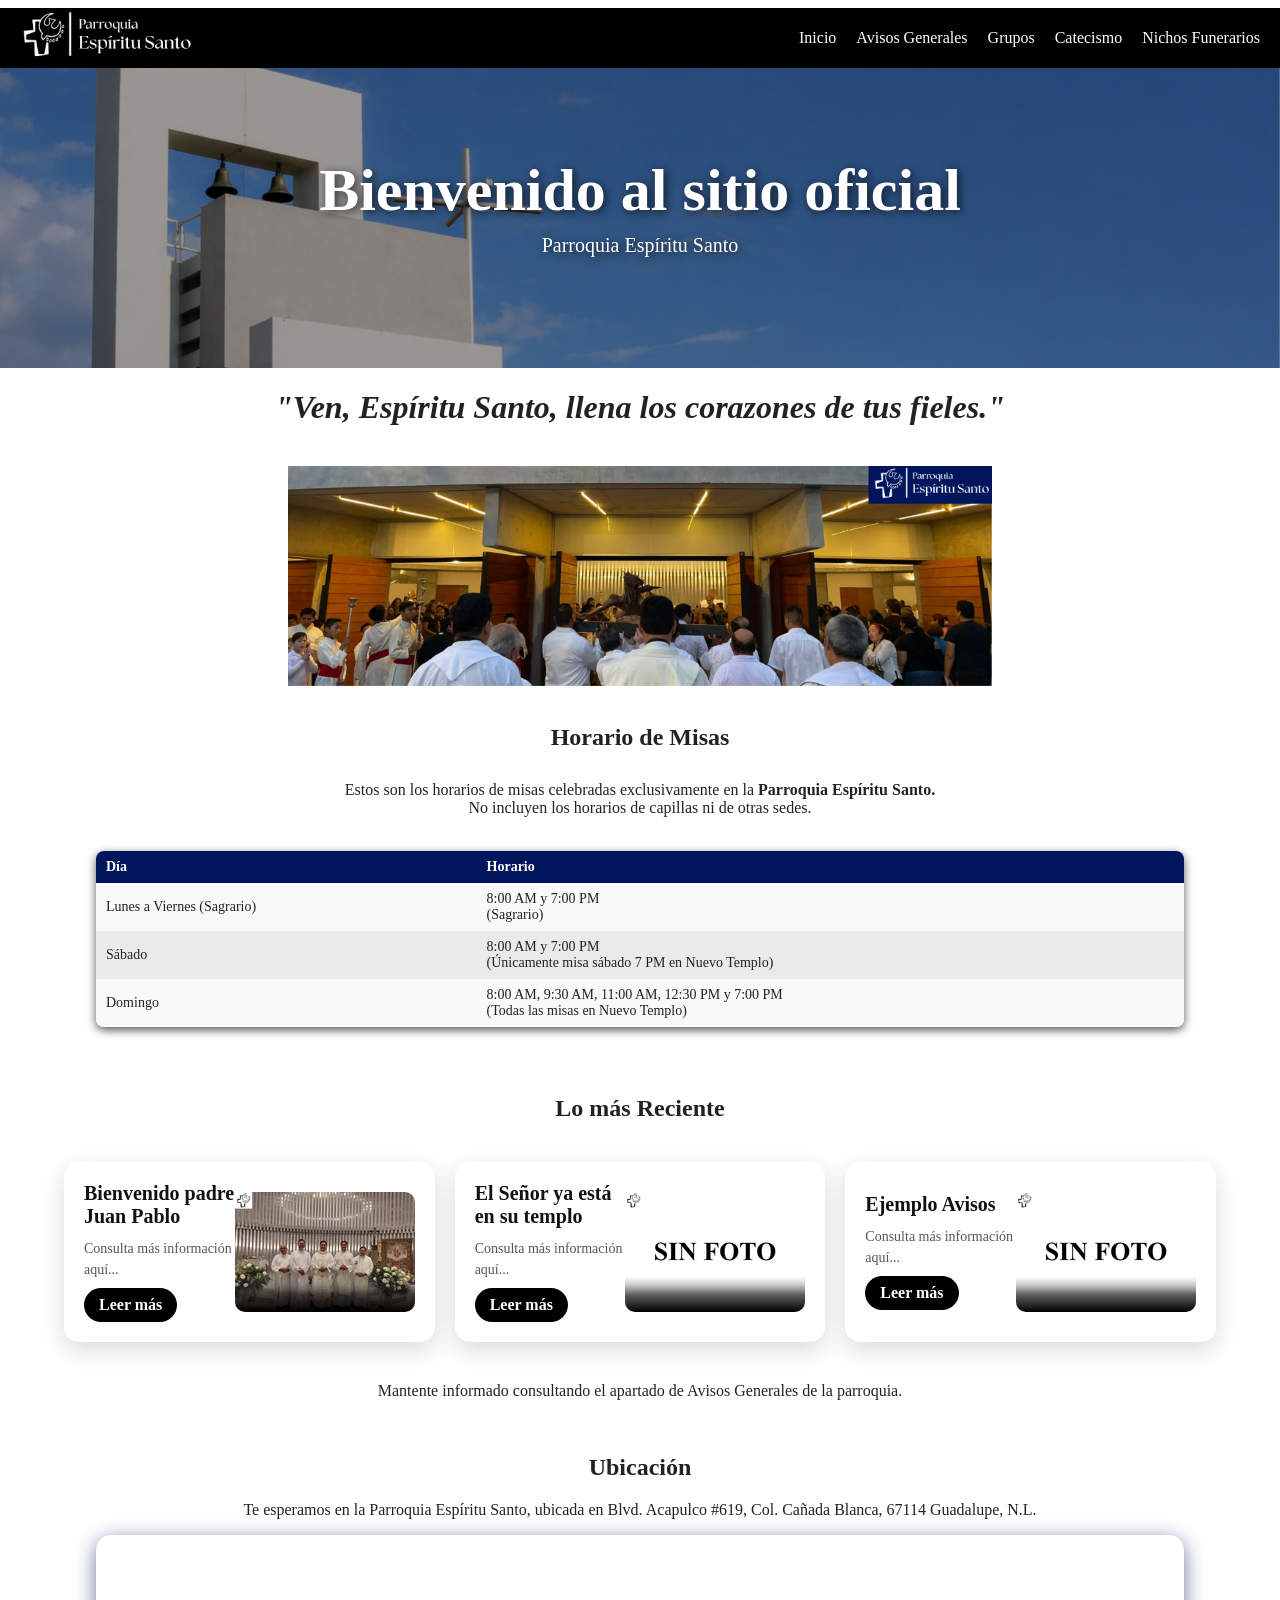
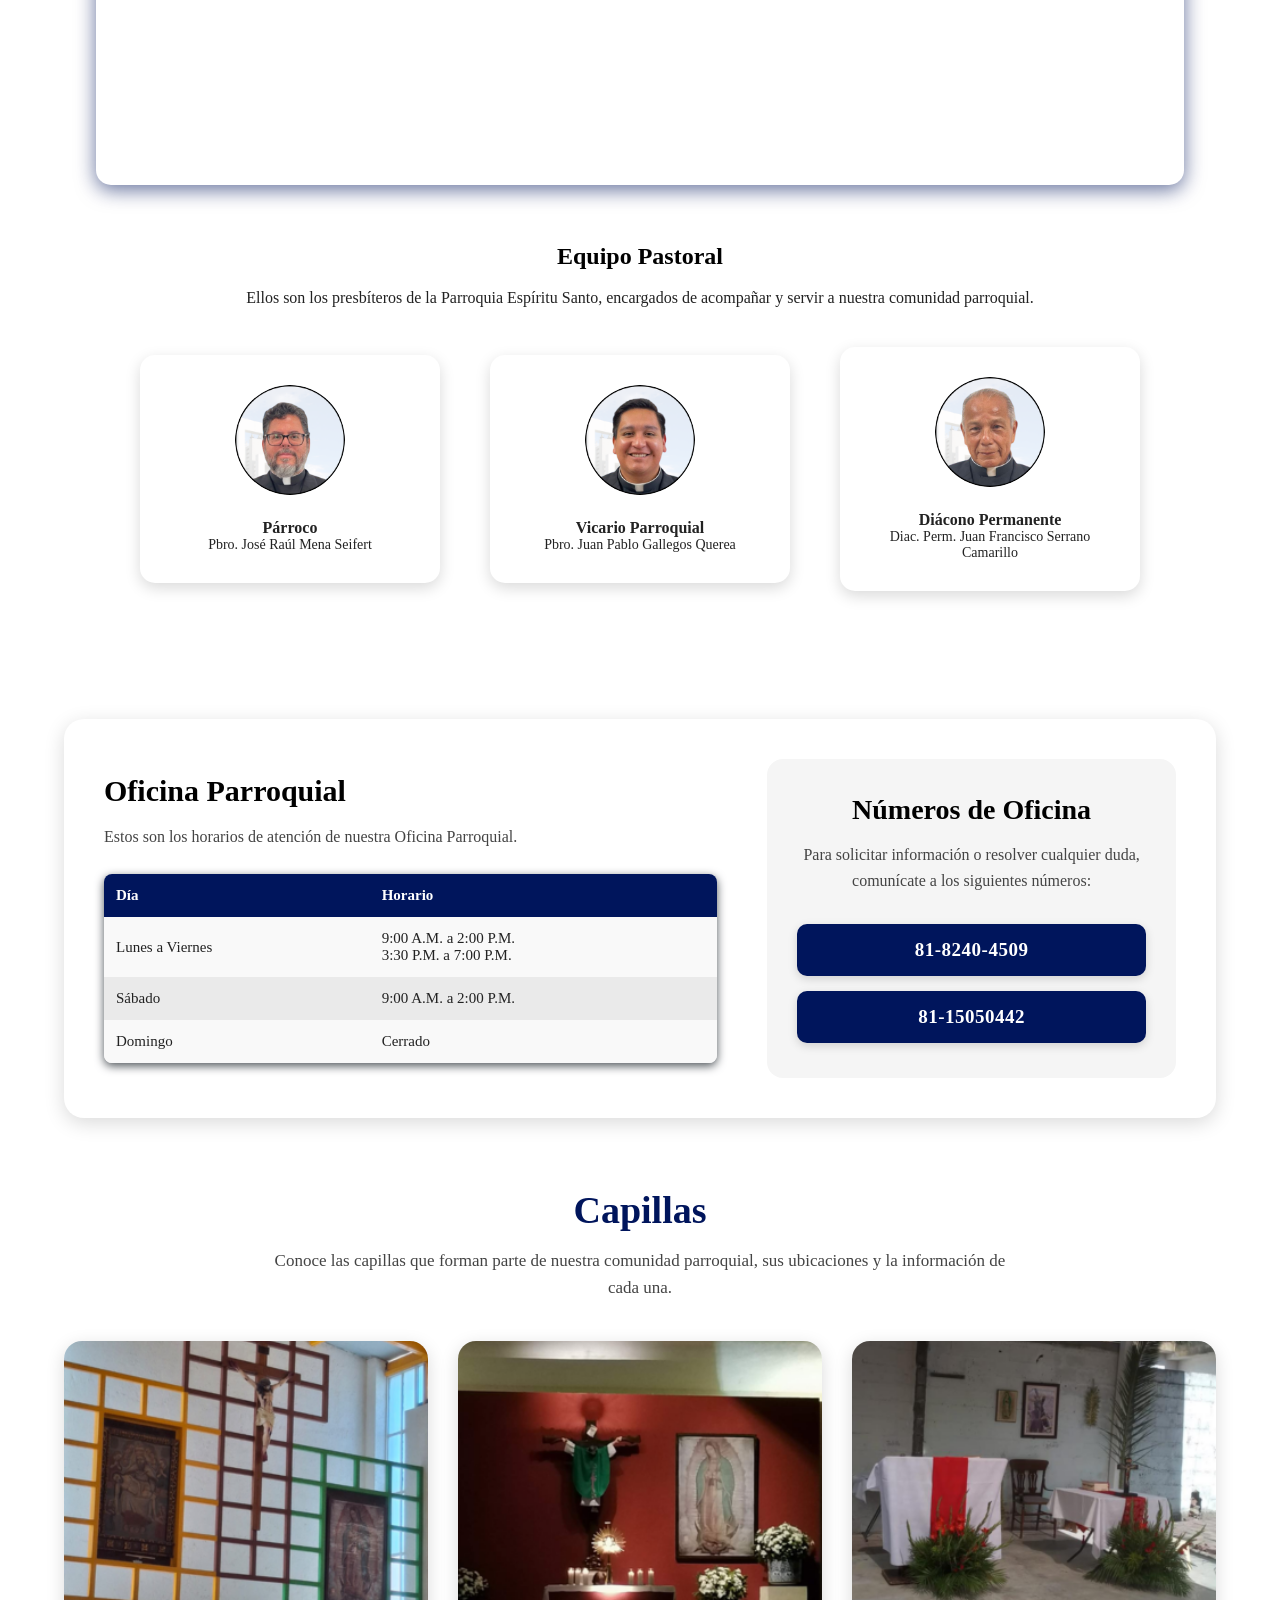
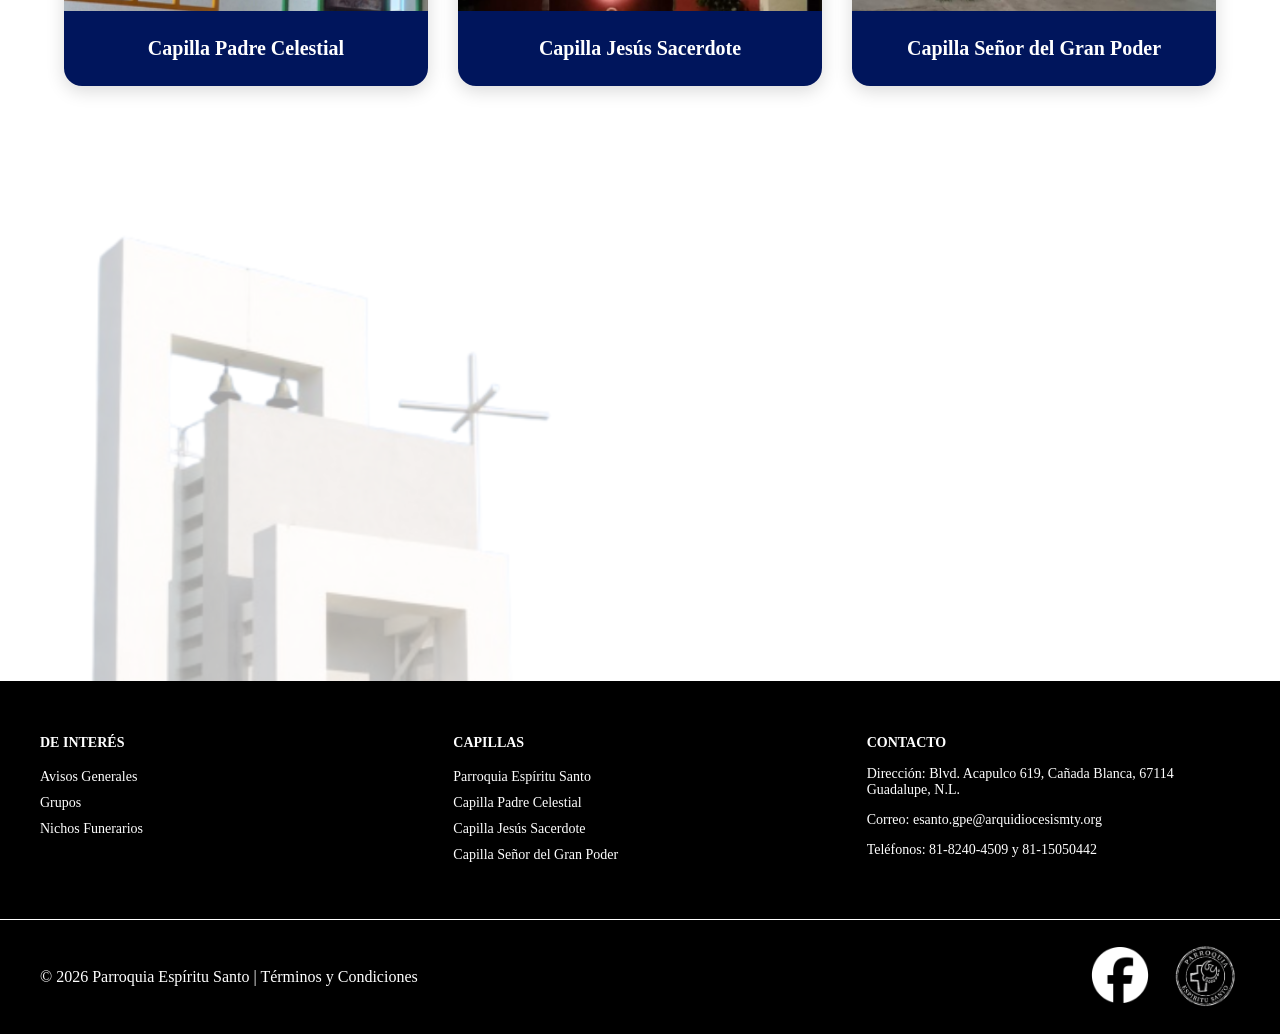
<file: index.html>
<!DOCTYPE html>
<html lang="es">

<head>

    <meta charset="UTF-8">

    <!-- Adaptación para celulares y tablets -->
    <meta name="viewport" content="width=device-width, initial-scale=1.0">

    <!-- Título de la página -->
    <title>Parroquia Espíritu Santo</title>

    <!-- Icono de la página -->
    <link rel="icon" href="iconoes.png.png">

    <!-- Archivo CSS principal -->
    <link rel="stylesheet" href="estilo.css">

</head>

<body>


<!-- =========================================================
     HEADER / ENCABEZADO
========================================================= -->

<header class="top-bar">

    <!-- Logo que lleva al inicio -->
    <a href="index.html">

        <img
            src="logo_parroquia.png"
            class="logo"
            alt="Parroquia Espíritu Santo">

    </a>


    <!-- Menú principal -->
    <nav class="ciencia">

        <a href="index.html">
            Inicio
        </a>

        <a href="Avisos.html">
            Avisos Generales
        </a>

        <a href="grupos.html">
            Grupos
        </a>

        <a href="catecismo.html">
            Catecismo
        </a>

        <a href="nichos.html">
            Nichos Funerarios
        </a>

    </nav>

</header>


<!-- =========================================================
     IMAGEN PRINCIPAL
========================================================= -->

<div class="hero">

    <img
        src="parroquia.png"
        class="imagen-header"
        alt="Parroquia Espíritu Santo">

    <div class="hero-texto">

        <h1>
            Bienvenido al sitio oficial
        </h1>

        <p>
            Parroquia Espíritu Santo
        </p>

    </div>

</div>


<!-- =========================================================
     FRASE
========================================================= -->

<center>

    <h1>
        <em>
            "Ven, Espíritu Santo, llena los corazones de tus fieles."
        </em>
    </h1>

</center>

<br>


<!-- =========================================================
     CARRUSEL
========================================================= -->

<div class="sabiduria">

    <img
        src="parroquia1.png"
        class="slide active"
        alt="Parroquia Espíritu Santo">

    <img
        src="parroquia2.png"
        class="slide"
        alt="Parroquia Espíritu Santo">

    <img
        src="parroquia3.png"
        class="slide"
        alt="Parroquia Espíritu Santo">

    <img
        src="parroquia4.png"
        class="slide"
        alt="Parroquia Espíritu Santo">

    <img
        src="parroquia5.png"
        class="slide"
        alt="Parroquia Espíritu Santo">

</div>

<br>


<!-- =========================================================
     HORARIO DE MISAS
========================================================= -->

<center>

    <h2>
        Horario de Misas
    </h2>

</center>


<section class="consejo">

    <center>

        <p>

            Estos son los horarios de misas celebradas exclusivamente en la
            <strong>Parroquia Espíritu Santo.</strong>

            <br>

            No incluyen los horarios de capillas ni de otras sedes.

        </p>

    </center>

    <br>


    <table>

        <thead>

            <tr>

                <th>Día</th>
                <th>Horario</th>

            </tr>

        </thead>


        <tbody>

            <!-- LUNES A VIERNES -->

            <tr>

                <td data-label="Día">
                    Lunes a Viernes (Sagrario)
                </td>

                <td data-label="Horario">

                    8:00 AM y 7:00 PM

                    <br>

                    (Sagrario)

                </td>

            </tr>


            <!-- SÁBADO -->

            <tr>

                <td data-label="Día">
                    Sábado
                </td>

                <td data-label="Horario">

                    8:00 AM y 7:00 PM

                    <br>

                    (Únicamente misa sábado 7 PM en Nuevo Templo)

                </td>

            </tr>


            <!-- DOMINGO -->

            <tr>

                <td data-label="Día">
                    Domingo
                </td>

                <td data-label="Horario">

                    8:00 AM, 9:30 AM, 11:00 AM, 12:30 PM y 7:00 PM

                    <br>

                    (Todas las misas en Nuevo Templo)

                </td>

            </tr>

        </tbody>

    </table>

</section>

<br>


<!-- =========================================================
     NOTICIAS
========================================================= -->

<center>

    <h2>
        Lo más Reciente
    </h2>

</center>


<div
    id="noticias-random"
    class="contenedor-noticias">
</div>


<!-- =========================================================
     INFORMACIÓN
========================================================= -->

<section>

    <center>

        <p>

            Mantente informado consultando el apartado
            de Avisos Generales de la parroquia.

        </p>

    </center>

</section>

<br>


<!-- =========================================================
     UBICACIÓN
========================================================= -->

<section>

    <center>

        <h2>
            Ubicación
        </h2>

    </center>

</section>


<center>

    <p>

        Te esperamos en la Parroquia Espíritu Santo,
        ubicada en Blvd. Acapulco #619, Col. Cañada Blanca,
        67114 Guadalupe, N.L.

    </p>


    <div class="fortaleza">

        <iframe
            src="https://www.google.com/maps/embed?pb=!4v1776631352120!6m8!1m7!1sPhc4GJoE5rqKb8Ggwjwqhg!2m2!1d25.72038943516482!2d-100.1826242701679!3f32.27973965725875!4f8.011634563637813!5f0.7820865974627469"
            width="600"
            height="450"
            style="border:0;"
            allowfullscreen=""
            loading="lazy"
            referrerpolicy="no-referrer-when-downgrade">
        </iframe>

    </div>

</center>

<br>


<!-- =========================================================
     EQUIPO PASTORAL
========================================================= -->

<h2 class="titulo-equipo">
    Equipo Pastoral
</h2>


<center>

    <p>

        Ellos son los presbíteros de la Parroquia Espíritu Santo,
        encargados de acompañar y servir a nuestra comunidad parroquial.

    </p>


    <div class="temordedios">


        <!-- PÁRROCO -->

        <div class="card-comunidad">

            <img
                src="p.raul.png"
                class="foto-comunidad"
                alt="Pbro. José Raúl Mena Seifert">

            <div class="vocacion">
                Párroco
            </div>

            <div class="nombre">
                Pbro. José Raúl Mena Seifert
            </div>

        </div>


        <!-- VICARIO -->

        <div class="card-comunidad">

            <img
                src="p.juan pablo.png"
                class="foto-comunidad"
                alt="Pbro. Juan Pablo Gallegos Querea">

            <div class="vocacion">
                Vicario Parroquial
            </div>

            <div class="nombre">
                Pbro. Juan Pablo Gallegos Querea
            </div>

        </div>


        <!-- DIÁCONO -->

        <div class="card-comunidad">

            <img
                src="diac.Juan Francisco.png"
                class="foto-comunidad"
                alt="Diácono Permanente Juan Francisco Serrano Camarillo">

            <div class="vocacion">
                Diácono Permanente
            </div>

            <div class="nombre">
                Diac. Perm. Juan Francisco Serrano Camarillo
            </div>

        </div>

    </div>

</center>

<br>


<!-- =========================================================
     OFICINA PARROQUIAL
========================================================= -->

<section class="oficina-parroquial">

    <div class="oficina-contenido">


        <!-- =====================================================
             HORARIOS DE OFICINA
        ====================================================== -->

        <div class="oficina-horarios">

            <h2>
                Oficina Parroquial
            </h2>

            <p>
                Estos son los horarios de atención de nuestra Oficina Parroquial.
            </p>


            <section class="consejo">

                <table>

                    <thead>

                        <tr>

                            <th>Día</th>
                            <th>Horario</th>

                        </tr>

                    </thead>


                    <tbody>

                        <!-- LUNES A VIERNES -->

                        <tr>

                            <td data-label="Día">
                                Lunes a Viernes
                            </td>

                            <td data-label="Horario">

                                9:00 A.M. a 2:00 P.M.

                                <br>

                                3:30 P.M. a 7:00 P.M.

                            </td>

                        </tr>


                        <!-- SÁBADO -->

                        <tr>

                            <td data-label="Día">
                                Sábado
                            </td>

                            <td data-label="Horario">
                                9:00 A.M. a 2:00 P.M.
                            </td>

                        </tr>


                        <!-- DOMINGO -->

                        <tr>

                            <td data-label="Día">
                                Domingo
                            </td>

                            <td data-label="Horario">
                                Cerrado
                            </td>

                        </tr>

                    </tbody>

                </table>

            </section>

        </div>


        <!-- =====================================================
             NÚMEROS DE OFICINA
        ====================================================== -->

        <div class="oficina-numeros">

            <h2>
                Números de Oficina
            </h2>

            <p>

                Para solicitar información o resolver cualquier duda,
                comunícate a los siguientes números:

            </p>


            <div class="telefonos">

                <div class="telefono">
                    81-8240-4509
                </div>

                <div class="telefono">
                    81-15050442
                </div>

            </div>

        </div>

    </div>

</section>


<!-- =========================================================
     CAPILLAS
========================================================= -->

<section class="capillas">

    <!-- TÍTULO -->

    <div class="capillas-titulo">

        <h2>
            Capillas
        </h2>

        <p>

            Conoce las capillas que forman parte de nuestra comunidad parroquial,
            sus ubicaciones y la información de cada una.

        </p>

    </div>


    <!-- CONTENEDOR DE CAPILLAS -->

    <div class="capillas-contenedor">


        <!-- CAPILLA PADRE CELESTIAL -->

        <a
            href="capillapc.html"
            class="capilla-card">

            <div class="capilla-imagen">

                <img
                    src="capillapadre.png"
                    alt="Capilla Padre Celestial">

            </div>

            <div class="capilla-nombre">

                <p>
                    Capilla Padre Celestial
                </p>

            </div>

        </a>


        <!-- CAPILLA JESÚS SACERDOTE -->

        <a
            href="capillajs.html"
            class="capilla-card">

            <div class="capilla-imagen">

                <img
                    src="capillajesus.png"
                    alt="Capilla Jesús Sacerdote">

            </div>

            <div class="capilla-nombre">

                <p>
                    Capilla Jesús Sacerdote
                </p>

            </div>

        </a>


        <!-- CAPILLA SEÑOR DEL GRAN PODER -->

        <a
            href="capillagp.html"
            class="capilla-card">

            <div class="capilla-imagen">

                <img
                    src="capillagran.png"
                    alt="Capilla Señor del Gran Poder">

            </div>

            <div class="capilla-nombre">

                <p>
                    Capilla Señor del Gran Poder
                </p>

            </div>

        </a>

    </div>

</section>


<!-- =========================================================
     DECORACIÓN
========================================================= -->

<div class="sanjoselito">

    <img
        src="torrees.png"
        alt="Decoración de la Parroquia Espíritu Santo">

</div>


<!-- =========================================================
     FOOTER
========================================================= -->

<footer class="footer">

    <!-- PARTE SUPERIOR -->

    <div class="footer-top">


        <!-- DE INTERÉS -->

        <div class="footer-col">

            <h3>
                DE INTERÉS
            </h3>

            <ul>

                <li>

                    <a href="Avisos.html">
                        Avisos Generales
                    </a>

                </li>

                <li>

                    <a href="grupos.html">
                        Grupos
                    </a>

                </li>

                <li>

                    <a href="nichos.html">
                        Nichos Funerarios
                    </a>

                </li>

            </ul>

        </div>


        <!-- CAPILLAS -->

        <div class="footer-col">

            <h3>
                CAPILLAS
            </h3>

            <ul>

                <li>

                    <a href="index.html">
                        Parroquia Espíritu Santo
                    </a>

                </li>

                <li>

                    <a href="capillapc.html">
                        Capilla Padre Celestial
                    </a>

                </li>

                <li>

                    <a href="capillajs.html">
                        Capilla Jesús Sacerdote
                    </a>

                </li>

                <li>

                    <a href="capillagp.html">
                        Capilla Señor del Gran Poder
                    </a>

                </li>

            </ul>

        </div>


        <!-- CONTACTO -->

        <div class="footer-col">

            <h3>
                CONTACTO
            </h3>

            <p>

                Dirección: Blvd. Acapulco 619,
                Cañada Blanca,
                67114 Guadalupe, N.L.

            </p>

            <p>

                Correo:
                esanto.gpe@arquidiocesismty.org

            </p>

            <p>

                Teléfonos:
                81-8240-4509 y 81-15050442

            </p>

        </div>

    </div>


    <!-- PARTE INFERIOR -->

    <div class="footer-bottom">

        <p>

            © 2026 Parroquia Espíritu Santo |

            <a href="terminos.html">
                Términos y Condiciones
            </a>

        </p>


        <div class="lado-derecho">

            <!-- FACEBOOK -->

            <a
                href="https://www.facebook.com/nuevotemploespiritusanto"
                target="_blank"
                rel="noopener noreferrer"
                class="facebook-link">

                <img
                    src="facebook.png"
                    class="facebook-icon"
                    alt="Facebook">

            </a>


            <!-- SELLO -->

            <img
                src="selloes.png"
                class="sello"
                alt="Sello de la Parroquia Espíritu Santo">

        </div>

    </div>

</footer>


<!-- =========================================================
     SCRIPT DEL CARRUSEL
========================================================= -->

<script>

    let index = 0;

    const slides = document.querySelectorAll(".slide");

    function cambiarImagen() {

        if (slides.length === 0) {
            return;
        }

        slides.forEach(img => {

            img.classList.remove("active");

        });

        slides[index].classList.add("active");

        index++;

        if (index >= slides.length) {

            index = 0;

        }

    }

    if (slides.length > 0) {

        setInterval(cambiarImagen, 3000);

    }

</script>


<!-- =========================================================
     SCRIPT DE NOTICIAS
========================================================= -->

<script>

    const noticias = [

        {
            titulo: "Dos nuevos diáconos permanentes",
            texto: "Damos gracias a Dios por el ministerio recibido...",
            link: "noticia1.html",
            imagen: "SINFOTO.png",
            formato: "acostada"
        },

        {
            titulo: "El Señor ya está en su templo",
            texto: "Consulta más información aquí...",
            link: "noticia2.html",
            imagen: "SINFOTO.png",
            formato: "acostada"
        },

        {
            titulo: "Bienvenido padre Juan Pablo",
            texto: "Consulta más información aquí...",
            link: "noticia3.html",
            imagen: "noticia4.png",
            formato: "acostada"
        },

        {
            titulo: "Despedida del Padre Cipriano",
            texto: "Consulta más información aquí...",
            link: "noticia4.html",
            imagen: "noticia3.png",
            formato: "acostada"
        },

        {
            titulo: "Ejemplo Avisos",
            texto: "Consulta más información aquí...",
            link: "noticia5.html",
            imagen: "noticia1.png",
            formato: "acostada"
        },

        {
            titulo: "Ejemplo Avisos",
            texto: "Consulta más información aquí...",
            link: "noticia6.html",
            imagen: "SINFOTO.png",
            formato: "acostada"
        }

    ];


    /* Mezclar las noticias */
    noticias.sort(() => Math.random() - 0.6);


    /* Seleccionar tres noticias */
    const seleccionadas = noticias.slice(0, 3);


    /* Contenedor de noticias */
    const contenedor =
        document.getElementById("noticias-random");


    if (contenedor) {

        seleccionadas.forEach(noticia => {

            /* Determinar formato de imagen */

            const claseImagen =
                noticia.formato === "parada"
                    ? "imagen-parada"
                    : "imagen-acostada";


            /* Crear noticia */

            contenedor.innerHTML += `

                <div class="noticia">

                    <div class="texto">

                        <h3>
                            ${noticia.titulo}
                        </h3>

                        <p>
                            ${noticia.texto}
                        </p>

                        <a href="${noticia.link}">
                            Leer más
                        </a>

                    </div>


                    <img
                        src="${noticia.imagen}"
                        class="img-noticia ${claseImagen}"
                        alt="${noticia.titulo}">

                </div>

            `;

        });

    }

</script>


<!-- =========================================================
     SCRIPT DEL HEADER
========================================================= -->

<script>

    window.addEventListener("scroll", function() {

        const header =
            document.querySelector(".top-bar");


        if (!header) {
            return;
        }


        if (window.scrollY > 50) {

            header.classList.add("scrolled");

        } else {

            header.classList.remove("scrolled");

        }

    });

</script>


</body>

</html>
</file>
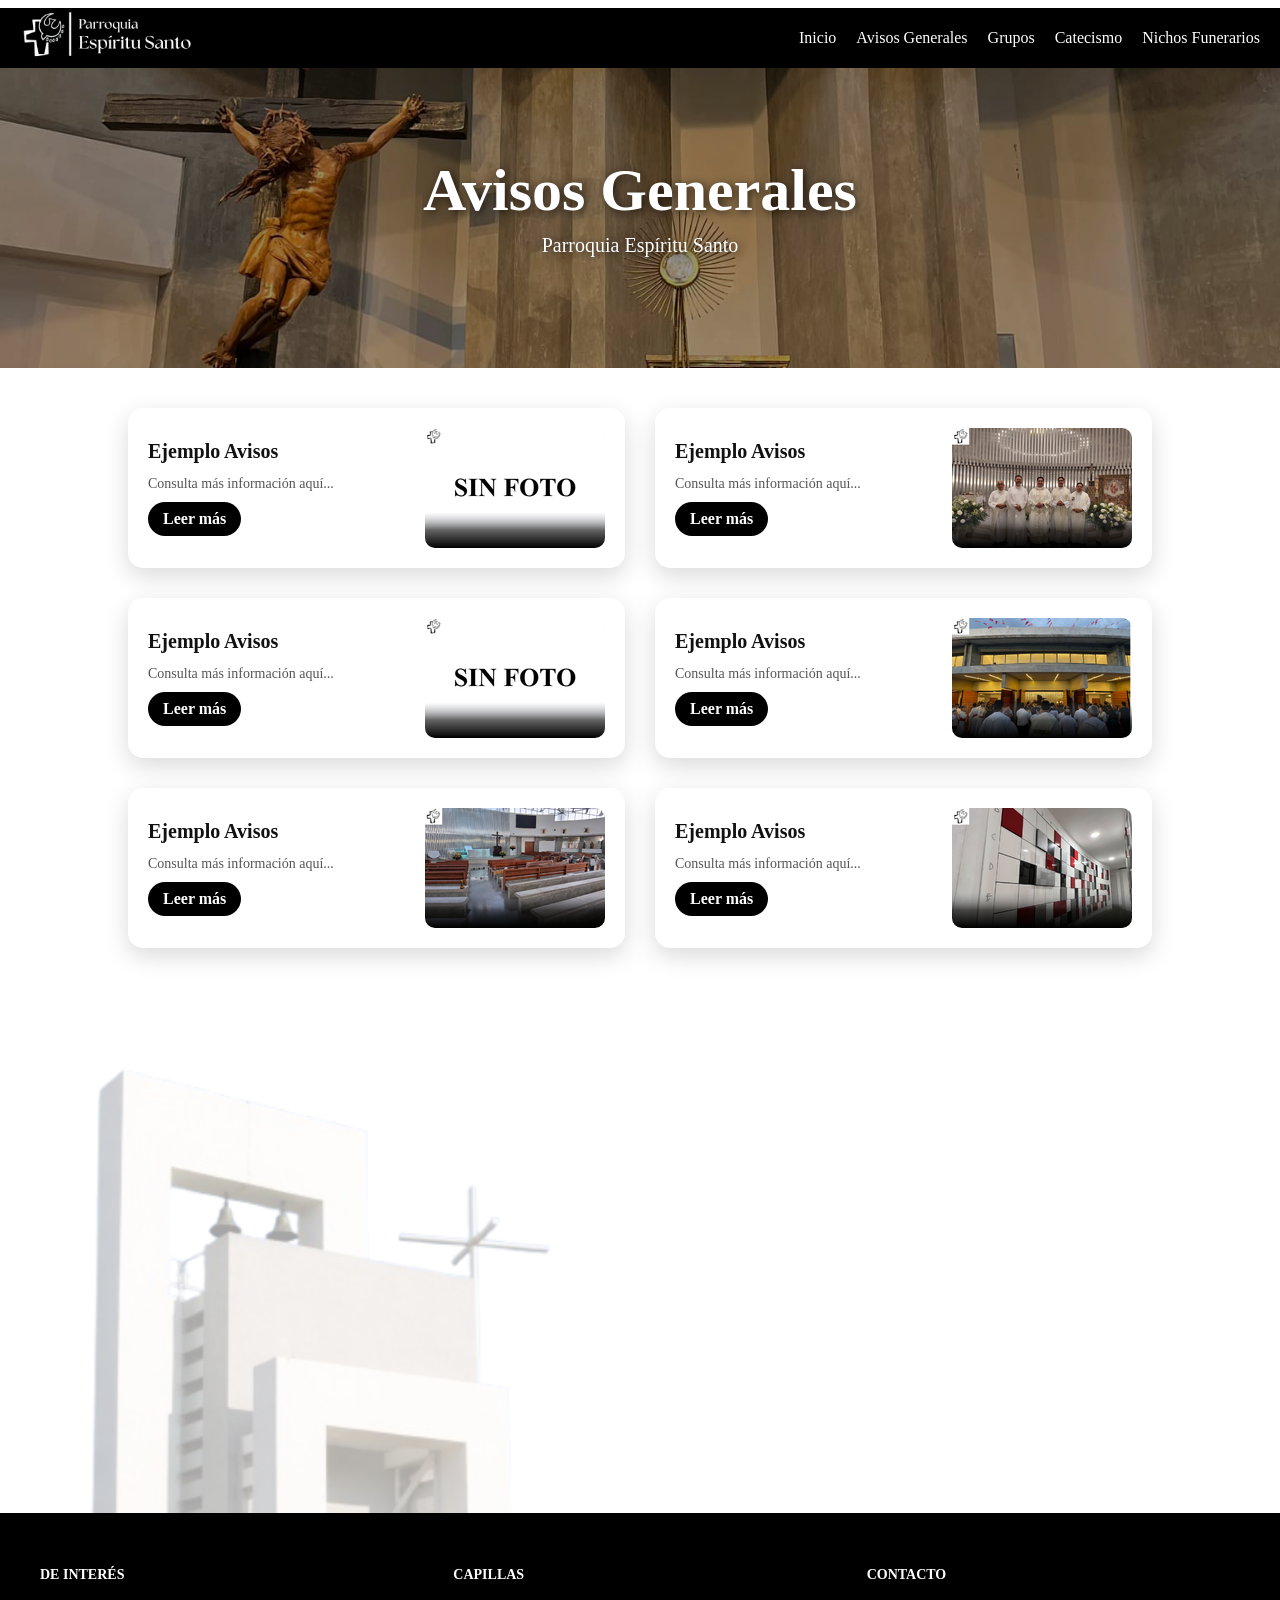
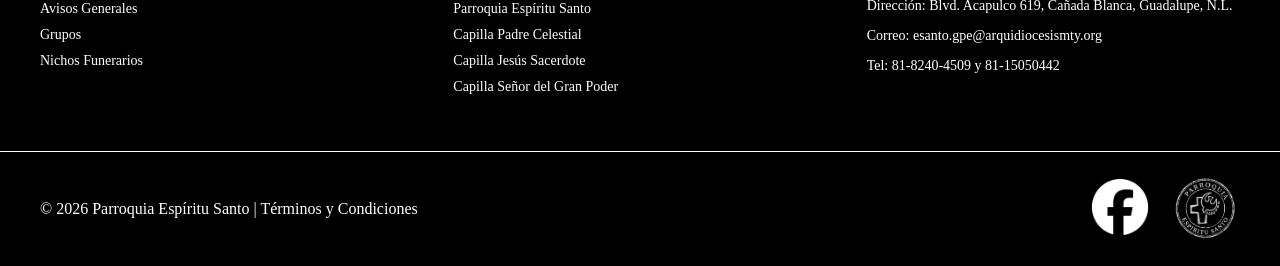
<file: Avisos.html>
<!DOCTYPE html>
<html lang="es">

<head>
    <meta charset="UTF-8">

    <!-- Responsive -->
    <meta name="viewport" content="width=device-width, initial-scale=1.0">

    <title>Avisos Espíritu Santo</title>

    <link rel="icon" href="iconoes.png.png">
    <link rel="stylesheet" href="estilo.css">
</head>

<body>

<!-- ================= HEADER ================= -->
<header class="top-bar">

    <a href="index.html">
        <img src="logo_parroquia.png" class="logo" alt="Logo Parroquia Espíritu Santo">
    </a>

    <nav class="ciencia">
        <a href="index.html">Inicio</a>
        <a href="Avisos.html">Avisos Generales</a>
        <a href="grupos.html">Grupos</a>
        <a href="catecismo.html">Catecismo</a>
        <a href="nichos.html">Nichos Funerarios</a>
    </nav>

</header>


<!-- ================= HERO ================= -->
<div class="hero">

    <img src="parroquia6.jpg"
         class="imagen-header"
         alt="Parroquia Espíritu Santo">

    <div class="hero-texto">
        <h1>Avisos Generales</h1>
        <p>Parroquia Espíritu Santo</p>
    </div>

</div>


<!-- ================= CONTENIDO ================= -->
<div class="contenedor-principal">

    <div class="contenedor-noticias">

        <!-- NOTICIA 1 -->
        <div class="noticia">

            <div class="texto">
                <h3>Ejemplo Avisos</h3>
                <p>Consulta más información aquí...</p>
                <a href="noticia1.html">Leer más</a>
            </div>

            <img src="SINFOTO.png"
                 class="img-noticia"
                 alt="Noticia">

        </div>


        <!-- NOTICIA 2 -->
        <div class="noticia">

            <div class="texto">
                <h3>Ejemplo Avisos</h3>
                <p>Consulta más información aquí...</p>
                <a href="noticia2.html">Leer más</a>
            </div>

            <img src="noticia4.png"
                 class="img-noticia"
                 alt="Noticia">

        </div>


        <!-- NOTICIA 3 -->
        <div class="noticia">

            <div class="texto">
                <h3>Ejemplo Avisos</h3>
                <p>Consulta más información aquí...</p>
                <a href="noticia3.html">Leer más</a>
            </div>

            <img src="SINFOTO.png"
                 class="img-noticia"
                 alt="Noticia">

        </div>


        <!-- NOTICIA 4 -->
        <div class="noticia">

            <div class="texto">
                <h3>Ejemplo Avisos</h3>
                <p>Consulta más información aquí...</p>
                <a href="noticia4.html">Leer más</a>
            </div>

            <img src="noticia3.png"
                 class="img-noticia"
                 alt="Noticia">

        </div>


        <!-- NOTICIA 5 -->
        <div class="noticia">

            <div class="texto">
                <h3>Ejemplo Avisos</h3>
                <p>Consulta más información aquí...</p>
                <a href="noticia5.html">Leer más</a>
            </div>

            <img src="noticia1.png"
                 class="img-noticia"
                 alt="Noticia">

        </div>


        <!-- NOTICIA 6 -->
        <div class="noticia">

            <div class="texto">
                <h3>Ejemplo Avisos</h3>
                <p>Consulta más información aquí...</p>
                <a href="noticia6.html">Leer más</a>
            </div>

            <img src="noticia2.png"
                 class="img-noticia"
                 alt="Noticia">

        </div>

    </div>

</div>


<!-- ================= DECORACIÓN ================= -->
<div class="sanjoselito">
    <img src="torrees.png" alt="Decoración parroquial">
</div>


<!-- ================= FOOTER ================= -->
<footer class="footer">

    <div class="footer-top">

        <!-- DE INTERÉS -->
        <div class="footer-col">

            <h3>DE INTERÉS</h3>

            <ul>
                <li><a href="Avisos.html">Avisos Generales</a></li>
                <li><a href="grupos.html">Grupos</a></li>
                <li><a href="nichos.html">Nichos Funerarios</a></li>
            </ul>

        </div>


        <!-- CAPILLAS -->
        <div class="footer-col">

            <h3>CAPILLAS</h3>

            <ul>
                <li><a href="index.html">Parroquia Espíritu Santo</a></li>
                <li><a href="capillapc.html">Capilla Padre Celestial</a></li>
                <li><a href="capillajs.html">Capilla Jesús Sacerdote</a></li>
                <li><a href="capillagp.html">Capilla Señor del Gran Poder</a></li>
            </ul>

        </div>


        <!-- CONTACTO -->
        <div class="footer-col">

            <h3>CONTACTO</h3>

            <p>
                Dirección: Blvd. Acapulco 619,
                Cañada Blanca, Guadalupe, N.L.
            </p>

            <p>
                Correo: esanto.gpe@arquidiocesismty.org
            </p>

            <p>
                Tel: 81-8240-4509 y 81-15050442
            </p>

        </div>

    </div>


    <div class="footer-bottom">

        <p>
            © 2026 Parroquia Espíritu Santo |
            <a href="terminos.html">Términos y Condiciones</a>
        </p>

        <div class="lado-derecho">

            <a href="https://www.facebook.com/nuevotemploespiritusanto"
               target="_blank"
               rel="noopener noreferrer">

                <img src="facebook.png"
                     class="facebook-icon"
                     alt="Facebook">

            </a>

            <img src="selloes.png"
                 class="sello"
                 alt="Sello parroquia">

        </div>

    </div>

</footer>

</body>
</html>
</file>
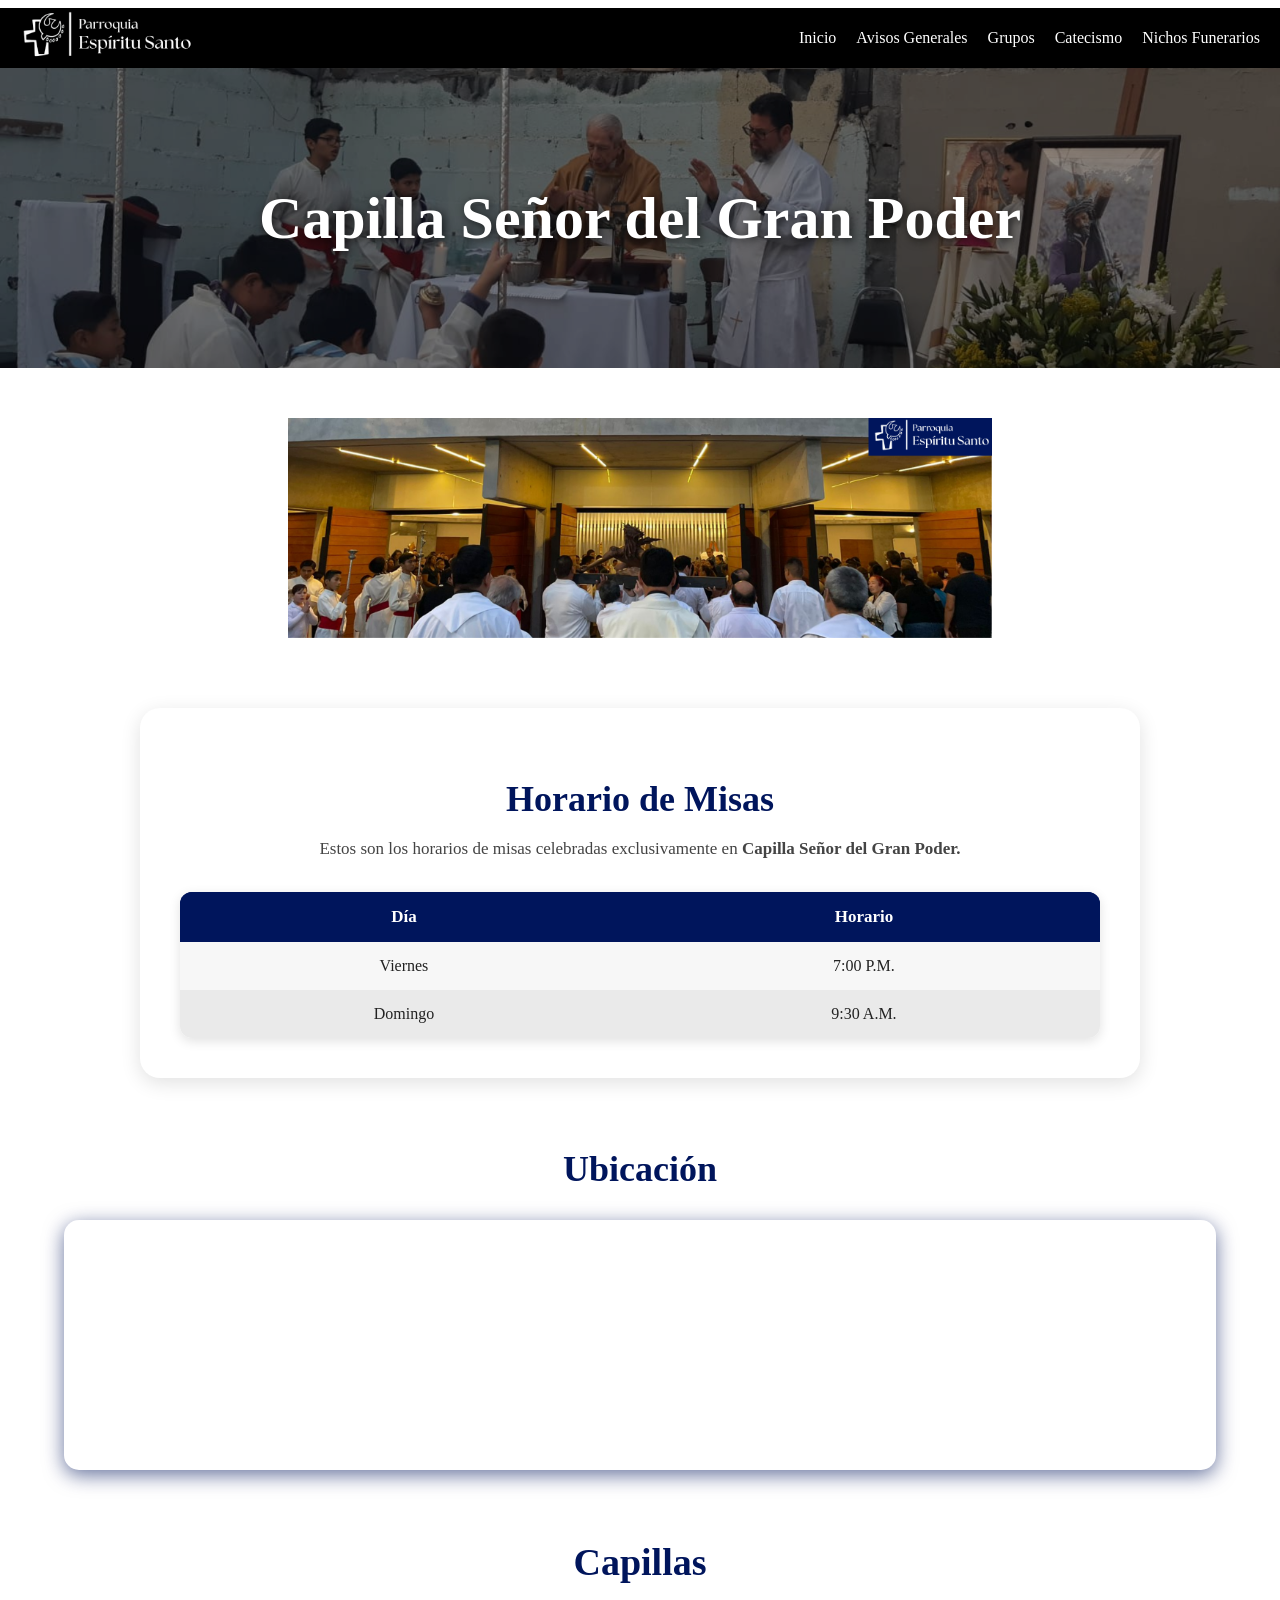
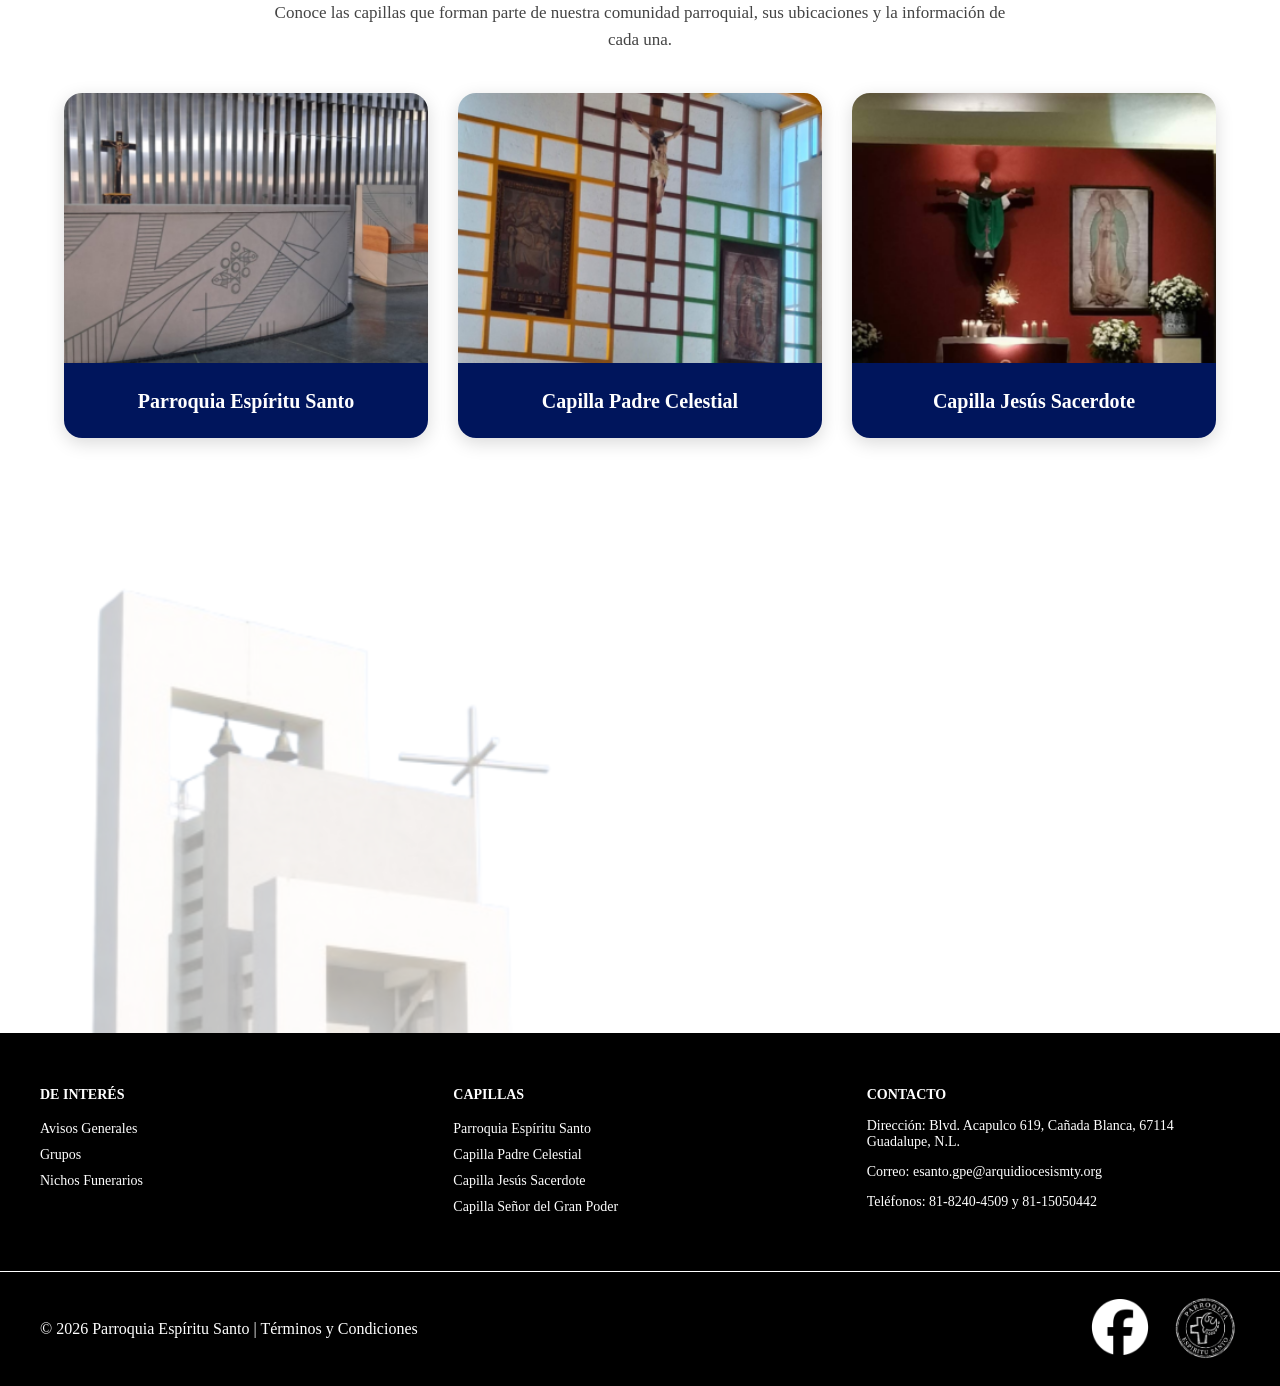
<file: capillagp.html>
<!DOCTYPE html>
<html lang="es">

<head>
    <meta charset="UTF-8">

    <!-- Responsive -->
    <meta name="viewport" content="width=device-width, initial-scale=1.0">

    <title>Capilla Señor del Gran Poder</title>

    <link rel="icon" href="iconoes.png.png">
    <link rel="stylesheet" href="estilo.css">
</head>

<body>

<!-- ================= HEADER ================= -->
<header class="top-bar">

    <a href="index.html">
        <img src="logo_parroquia.png"
             class="logo"
             alt="Logo Parroquia Espíritu Santo">
    </a>

    <nav class="ciencia">
        <a href="index.html">Inicio</a>
        <a href="Avisos.html">Avisos Generales</a>
        <a href="grupos.html">Grupos</a>
        <a href="catecismo.html">Catecismo</a>
        <a href="nichos.html">Nichos Funerarios</a>
    </nav>

</header>


<!-- ================= IMAGEN PRINCIPAL ================= -->
<div class="hero">

    <img src="capilla_gp.png"
         class="imagen-header"
         alt="Capilla Señor del Gran Poder">

    <div class="hero-texto">
        <h1>Capilla Señor del Gran Poder</h1>
    </div>

</div>


<!-- ================= GALERÍA ================= -->
<section class="capilla-galeria">

    <div class="sabiduria">

        <img src="parroquia1.png" class="slide active" alt="Galería parroquial">
        <img src="parroquia2.png" class="slide" alt="Galería parroquial">
        <img src="parroquia3.png" class="slide" alt="Galería parroquial">
        <img src="parroquia4.png" class="slide" alt="Galería parroquial">
        <img src="parroquia5.png" class="slide" alt="Galería parroquial">

    </div>

</section>


<!-- ================= HORARIO DE MISAS ================= -->
<section class="capilla-horarios">

    <div class="capilla-seccion-titulo">

        <h2>Horario de Misas</h2>

        <p>
            Estos son los horarios de misas celebradas exclusivamente en
            <strong>Capilla Señor del Gran Poder.</strong>
        </p>

    </div>

    <div class="consejo">

        <table>

            <thead>
                <tr>
                    <th>Día</th>
                    <th>Horario</th>
                </tr>
            </thead>

            <tbody>

                <tr>
                    <td data-label="Día">Viernes</td>
                    <td data-label="Horario">7:00 P.M.</td>
                </tr>

                <tr>
                    <td data-label="Día">Domingo</td>
                    <td data-label="Horario">9:30 A.M.</td>
                </tr>

            </tbody>

        </table>

    </div>

</section>


<!-- ================= UBICACIÓN ================= -->
<section class="capilla-ubicacion">

    <div class="capilla-seccion-titulo">
        <h2>Ubicación</h2>
    </div>

    <div class="fortaleza">

        <iframe
            src="https://www.google.com/maps/embed?pb=!1m18!1m12!1m3!1d602.9801573186281!2d-100.18916889981352!3d25.725326936081128!2m3!1f0!2f0!3f0!3m2!1i1024!2i768!4f13.1!3m3!1m2!1s0x8662eb98fa874dfb%3A0x585db07a5b9e337e!2sCapilla%20Se%C3%B1or%20del%20Gran%20Poder!5e1!3m2!1ses-419!2smx!4v1778462229436!5m2!1ses-419!2smx"
            width="100%"
            height="450"
            style="border:0;"
            allowfullscreen=""
            loading="lazy"
            referrerpolicy="no-referrer-when-downgrade">
        </iframe>

    </div>

</section>


<!-- ================= CAPILLAS ================= -->
<section class="capillas">

    <div class="capillas-titulo">

        <h2>Capillas</h2>

        <p>
            Conoce las capillas que forman parte de nuestra comunidad parroquial,
            sus ubicaciones y la información de cada una.
        </p>

    </div>

    <div class="capillas-contenedor">

        <!-- PARROQUIA ESPÍRITU SANTO -->
        <a href="index.html" class="capilla-card">

            <div class="capilla-imagen">
                <img src="parroquiaes.png"
                     alt="Parroquia Espíritu Santo">
            </div>

            <div class="capilla-nombre">
                <p>Parroquia Espíritu Santo</p>
            </div>

        </a>


        <!-- CAPILLA PADRE CELESTIAL -->
        <a href="capillapc.html" class="capilla-card">

            <div class="capilla-imagen">
                <img src="capillapadre.png"
                     alt="Capilla Padre Celestial">
            </div>

            <div class="capilla-nombre">
                <p>Capilla Padre Celestial</p>
            </div>

        </a>


        <!-- CAPILLA JESÚS SACERDOTE -->
        <a href="capillajs.html" class="capilla-card">

            <div class="capilla-imagen">
                <img src="capillajesus.png"
                     alt="Capilla Jesús Sacerdote">
            </div>

            <div class="capilla-nombre">
                <p>Capilla Jesús Sacerdote</p>
            </div>

        </a>

    </div>

</section>


<!-- ================= DECORACIÓN ================= -->
<div class="sanjoselito">

    <img src="torrees.png"
         alt="Decoración parroquial">

</div>


<!-- ================= FOOTER ================= -->
<footer class="footer">

    <div class="footer-top">

        <!-- DE INTERÉS -->
        <div class="footer-col">

            <h3>DE INTERÉS</h3>

            <ul>
                <li><a href="Avisos.html">Avisos Generales</a></li>
                <li><a href="grupos.html">Grupos</a></li>
                <li><a href="nichos.html">Nichos Funerarios</a></li>
            </ul>

        </div>


        <!-- CAPILLAS -->
        <div class="footer-col">

            <h3>CAPILLAS</h3>

            <ul>
                <li><a href="index.html">Parroquia Espíritu Santo</a></li>
                <li><a href="capillapc.html">Capilla Padre Celestial</a></li>
                <li><a href="capillajs.html">Capilla Jesús Sacerdote</a></li>
                <li><a href="capillagp.html">Capilla Señor del Gran Poder</a></li>
            </ul>

        </div>


        <!-- CONTACTO -->
        <div class="footer-col">

            <h3>CONTACTO</h3>

            <p>
                Dirección: Blvd. Acapulco 619, Cañada Blanca,
                67114 Guadalupe, N.L.
            </p>

            <p>
                Correo: esanto.gpe@arquidiocesismty.org
            </p>

            <p>
                Teléfonos: 81-8240-4509 y 81-15050442
            </p>

        </div>

    </div>


    <!-- PARTE DE ABAJO -->
    <div class="footer-bottom">

        <p>
            © 2026 Parroquia Espíritu Santo |
            <a href="terminos.html">Términos y Condiciones</a>
        </p>

        <div class="lado-derecho">

            <a href="https://www.facebook.com/nuevotemploespiritusanto"
               target="_blank"
               rel="noopener noreferrer"
               class="facebook-link">

                <img src="facebook.png"
                     class="facebook-icon"
                     alt="Facebook">

            </a>

            <img src="selloes.png"
                 class="sello"
                 alt="Sello parroquia">

        </div>

    </div>

</footer>


<!-- ================= SCRIPT CARRUSEL ================= -->
<script>

let index = 0;

const slides = document.querySelectorAll(".slide");

function cambiarImagen() {

    slides.forEach(img => {
        img.classList.remove("active");
    });

    slides[index].classList.add("active");

    index++;

    if (index >= slides.length) {
        index = 0;
    }

}

setInterval(cambiarImagen, 3000);

</script>

</body>
</html>
</file>
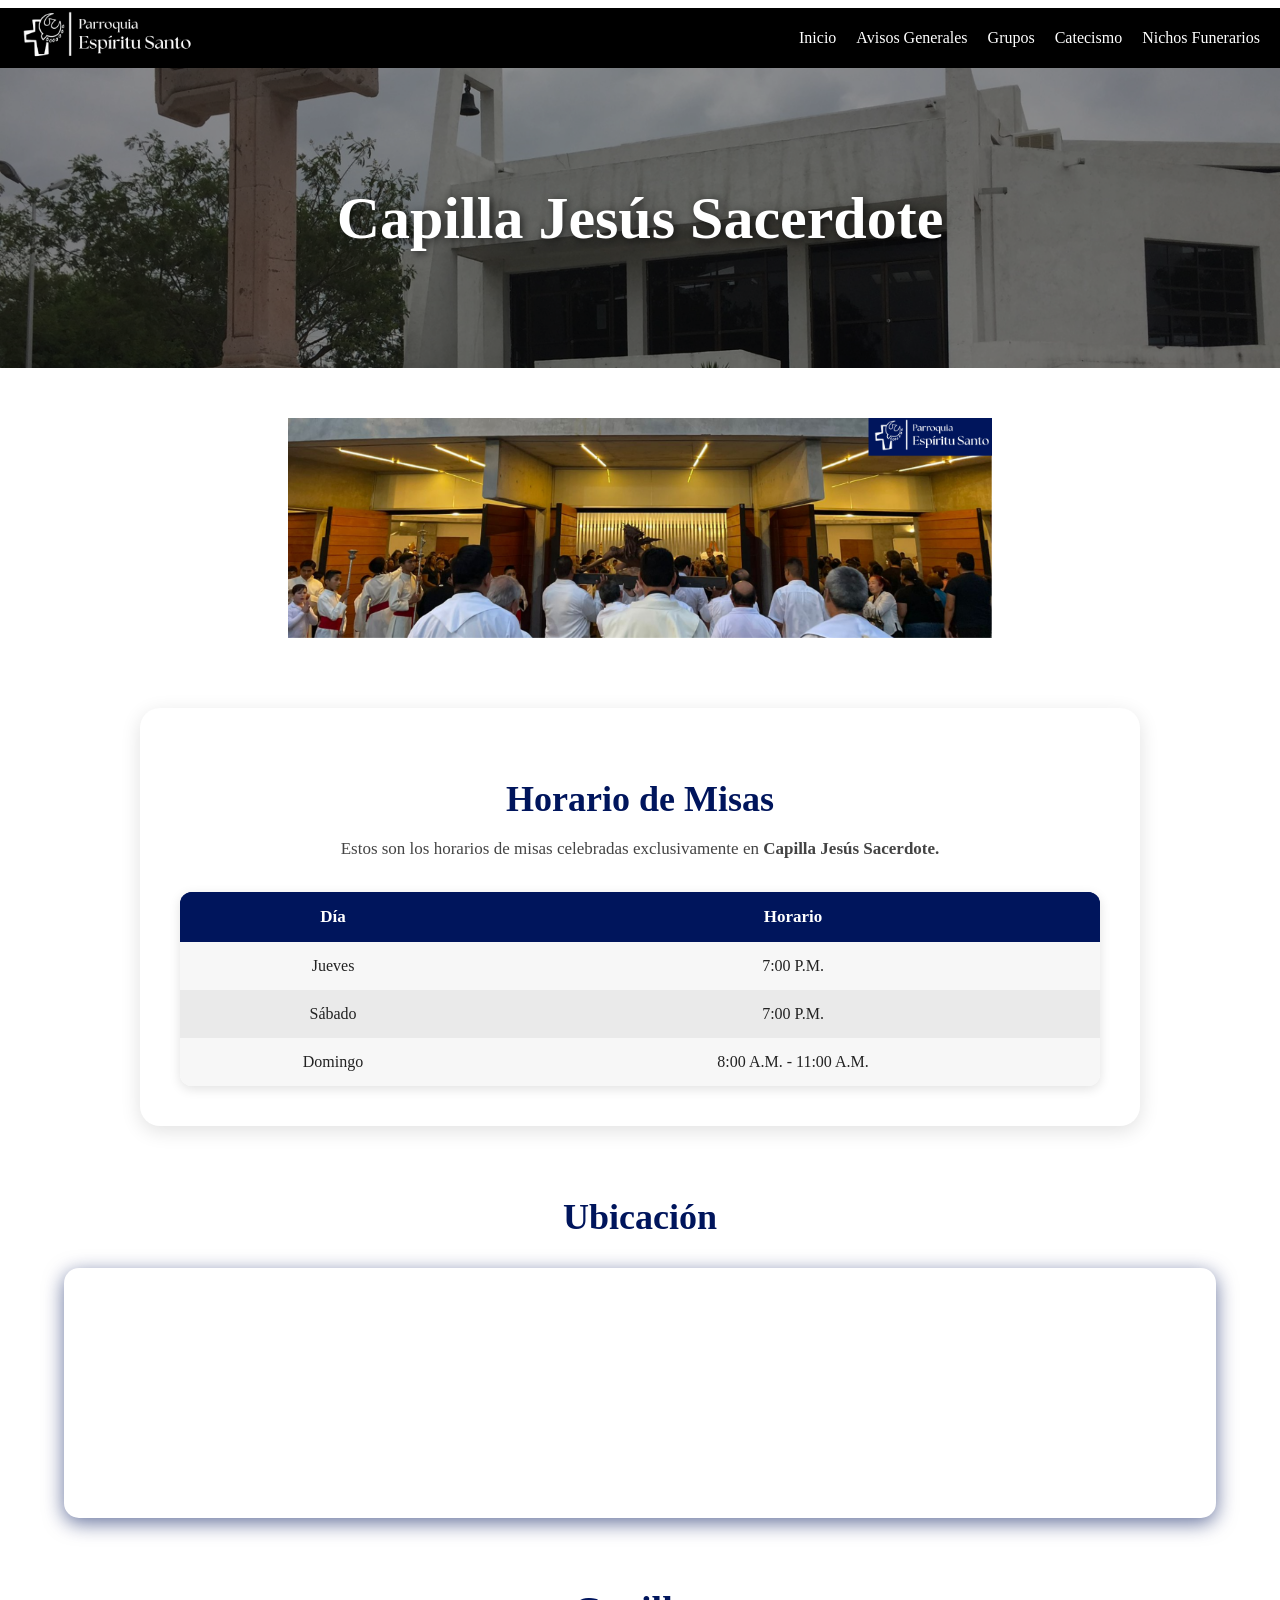
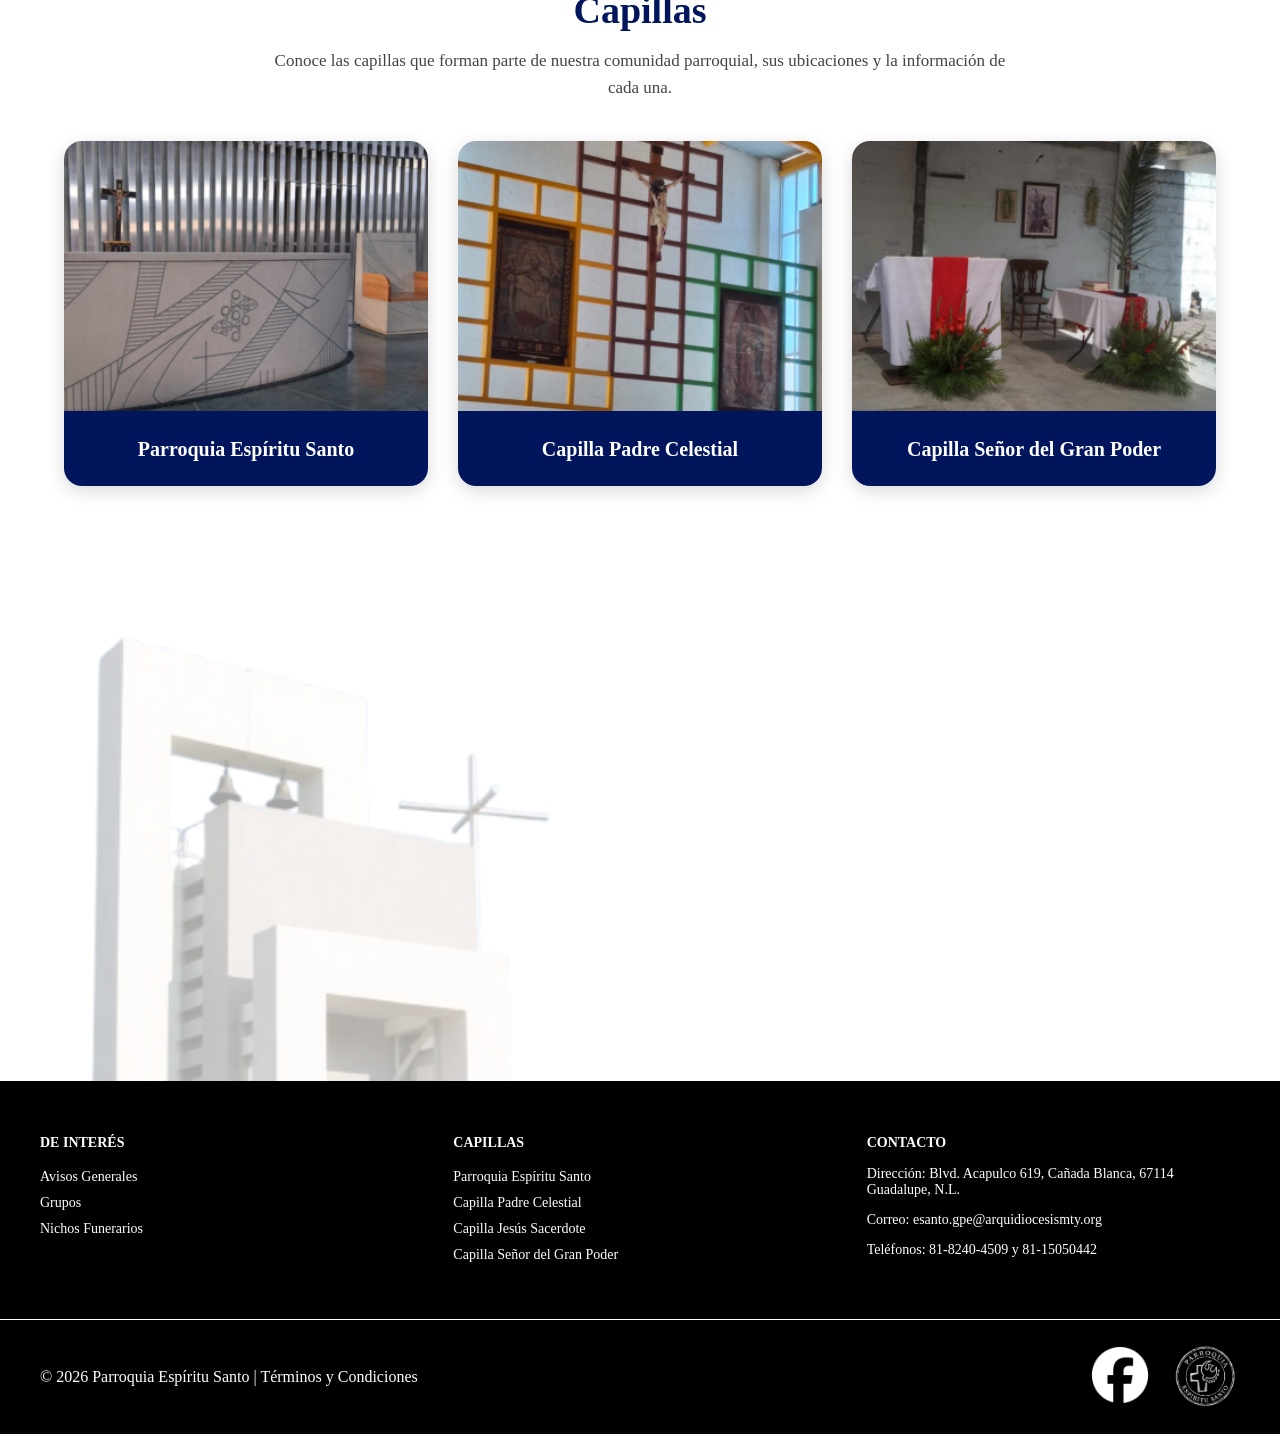
<file: capillajs.html>
<!DOCTYPE html>
<html lang="es">

<head>
    <meta charset="UTF-8">

    <!-- Responsive -->
    <meta name="viewport" content="width=device-width, initial-scale=1.0">

    <title>Capilla Jesús Sacerdote</title>

    <link rel="icon" href="iconoes.png.png">
    <link rel="stylesheet" href="estilo.css">
</head>

<body>

<!-- ================= HEADER ================= -->
<header class="top-bar">

    <a href="index.html">
        <img src="logo_parroquia.png"
             class="logo"
             alt="Logo Parroquia Espíritu Santo">
    </a>

    <nav class="ciencia">
        <a href="index.html">Inicio</a>
        <a href="Avisos.html">Avisos Generales</a>
        <a href="grupos.html">Grupos</a>
        <a href="catecismo.html">Catecismo</a>
        <a href="nichos.html">Nichos Funerarios</a>
    </nav>

</header>


<!-- ================= IMAGEN PRINCIPAL ================= -->
<div class="hero">

    <img src="capilla_js.png"
         class="imagen-header"
         alt="Capilla Jesús Sacerdote">

    <div class="hero-texto">
        <h1>Capilla Jesús Sacerdote</h1>
    </div>

</div>


<!-- ================= GALERÍA ================= -->
<section class="capilla-galeria">

    <div class="sabiduria">

        <img src="parroquia1.png"
             class="slide active"
             alt="Galería parroquial">

        <img src="parroquia2.png"
             class="slide"
             alt="Galería parroquial">

        <img src="parroquia3.png"
             class="slide"
             alt="Galería parroquial">

        <img src="parroquia4.png"
             class="slide"
             alt="Galería parroquial">

        <img src="parroquia5.png"
             class="slide"
             alt="Galería parroquial">

    </div>

</section>


<!-- ================= HORARIO DE MISAS ================= -->
<section class="capilla-horarios">

    <div class="capilla-seccion-titulo">

        <h2>Horario de Misas</h2>

        <p>
            Estos son los horarios de misas celebradas exclusivamente en
            <strong>Capilla Jesús Sacerdote.</strong>
        </p>

    </div>

    <div class="consejo">

        <table>

            <thead>
                <tr>
                    <th>Día</th>
                    <th>Horario</th>
                </tr>
            </thead>

            <tbody>

                <tr>
                    <td data-label="Día">Jueves</td>
                    <td data-label="Horario">7:00 P.M.</td>
                </tr>

                <tr>
                    <td data-label="Día">Sábado</td>
                    <td data-label="Horario">7:00 P.M.</td>
                </tr>

                <tr>
                    <td data-label="Día">Domingo</td>
                    <td data-label="Horario">8:00 A.M. - 11:00 A.M.</td>
                </tr>

            </tbody>

        </table>

    </div>

</section>


<!-- ================= UBICACIÓN ================= -->
<section class="capilla-ubicacion">

    <div class="capilla-seccion-titulo">
        <h2>Ubicación</h2>
    </div>

    <div class="fortaleza">

        <iframe
            src="https://www.google.com/maps/embed?pb=!4v1775862250986!6m8!1m7!1svI8qaAbDMhpiqbJQqe_rwA!2m2!1d25.72757105889455!2d-100.1822641422763!3f3.744330038360051!4f7.558226420663772!5f0.7820865974627469"
            width="100%"
            height="450"
            style="border:0;"
            allowfullscreen=""
            loading="lazy"
            referrerpolicy="no-referrer-when-downgrade">
        </iframe>

    </div>

</section>


<!-- ================= CAPILLAS ================= -->
<section class="capillas">

    <div class="capillas-titulo">

        <h2>Capillas</h2>

        <p>
            Conoce las capillas que forman parte de nuestra comunidad parroquial,
            sus ubicaciones y la información de cada una.
        </p>

    </div>

    <div class="capillas-contenedor">

        <!-- PARROQUIA ESPÍRITU SANTO -->
        <a href="index.html" class="capilla-card">

            <div class="capilla-imagen">
                <img src="parroquiaes.png"
                     alt="Parroquia Espíritu Santo">
            </div>

            <div class="capilla-nombre">
                <p>Parroquia Espíritu Santo</p>
            </div>

        </a>


        <!-- CAPILLA PADRE CELESTIAL -->
        <a href="capillapc.html" class="capilla-card">

            <div class="capilla-imagen">
                <img src="capillapadre.png"
                     alt="Capilla Padre Celestial">
            </div>

            <div class="capilla-nombre">
                <p>Capilla Padre Celestial</p>
            </div>

        </a>


        <!-- CAPILLA SEÑOR DEL GRAN PODER -->
        <a href="capillagp.html" class="capilla-card">

            <div class="capilla-imagen">
                <img src="capillagran.png"
                     alt="Capilla Señor del Gran Poder">
            </div>

            <div class="capilla-nombre">
                <p>Capilla Señor del Gran Poder</p>
            </div>

        </a>

    </div>

</section>


<!-- ================= DECORACIÓN ================= -->
<div class="sanjoselito">

    <img src="torrees.png"
         alt="Decoración parroquial">

</div>


<!-- ================= FOOTER ================= -->
<footer class="footer">

    <div class="footer-top">

        <!-- DE INTERÉS -->
        <div class="footer-col">

            <h3>DE INTERÉS</h3>

            <ul>
                <li><a href="Avisos.html">Avisos Generales</a></li>
                <li><a href="grupos.html">Grupos</a></li>
                <li><a href="nichos.html">Nichos Funerarios</a></li>
            </ul>

        </div>


        <!-- CAPILLAS -->
        <div class="footer-col">

            <h3>CAPILLAS</h3>

            <ul>
                <li><a href="index.html">Parroquia Espíritu Santo</a></li>
                <li><a href="capillapc.html">Capilla Padre Celestial</a></li>
                <li><a href="capillajs.html">Capilla Jesús Sacerdote</a></li>
                <li><a href="capillagp.html">Capilla Señor del Gran Poder</a></li>
            </ul>

        </div>


        <!-- CONTACTO -->
        <div class="footer-col">

            <h3>CONTACTO</h3>

            <p>
                Dirección: Blvd. Acapulco 619, Cañada Blanca,
                67114 Guadalupe, N.L.
            </p>

            <p>
                Correo: esanto.gpe@arquidiocesismty.org
            </p>

            <p>
                Teléfonos: 81-8240-4509 y 81-15050442
            </p>

        </div>

    </div>


    <!-- PARTE DE ABAJO -->
    <div class="footer-bottom">

        <p>
            © 2026 Parroquia Espíritu Santo |
            <a href="terminos.html">Términos y Condiciones</a>
        </p>

        <div class="lado-derecho">

            <a href="https://www.facebook.com/nuevotemploespiritusanto"
               target="_blank"
               rel="noopener noreferrer"
               class="facebook-link">

                <img src="facebook.png"
                     class="facebook-icon"
                     alt="Facebook">

            </a>

            <img src="selloes.png"
                 class="sello"
                 alt="Sello parroquia">

        </div>

    </div>

</footer>


<!-- ================= SCRIPT CARRUSEL ================= -->
<script>

let index = 0;

const slides = document.querySelectorAll(".slide");

function cambiarImagen() {

    slides.forEach(img => {
        img.classList.remove("active");
    });

    slides[index].classList.add("active");

    index++;

    if (index >= slides.length) {
        index = 0;
    }

}

setInterval(cambiarImagen, 3000);

</script>

</body>
</html>
</file>
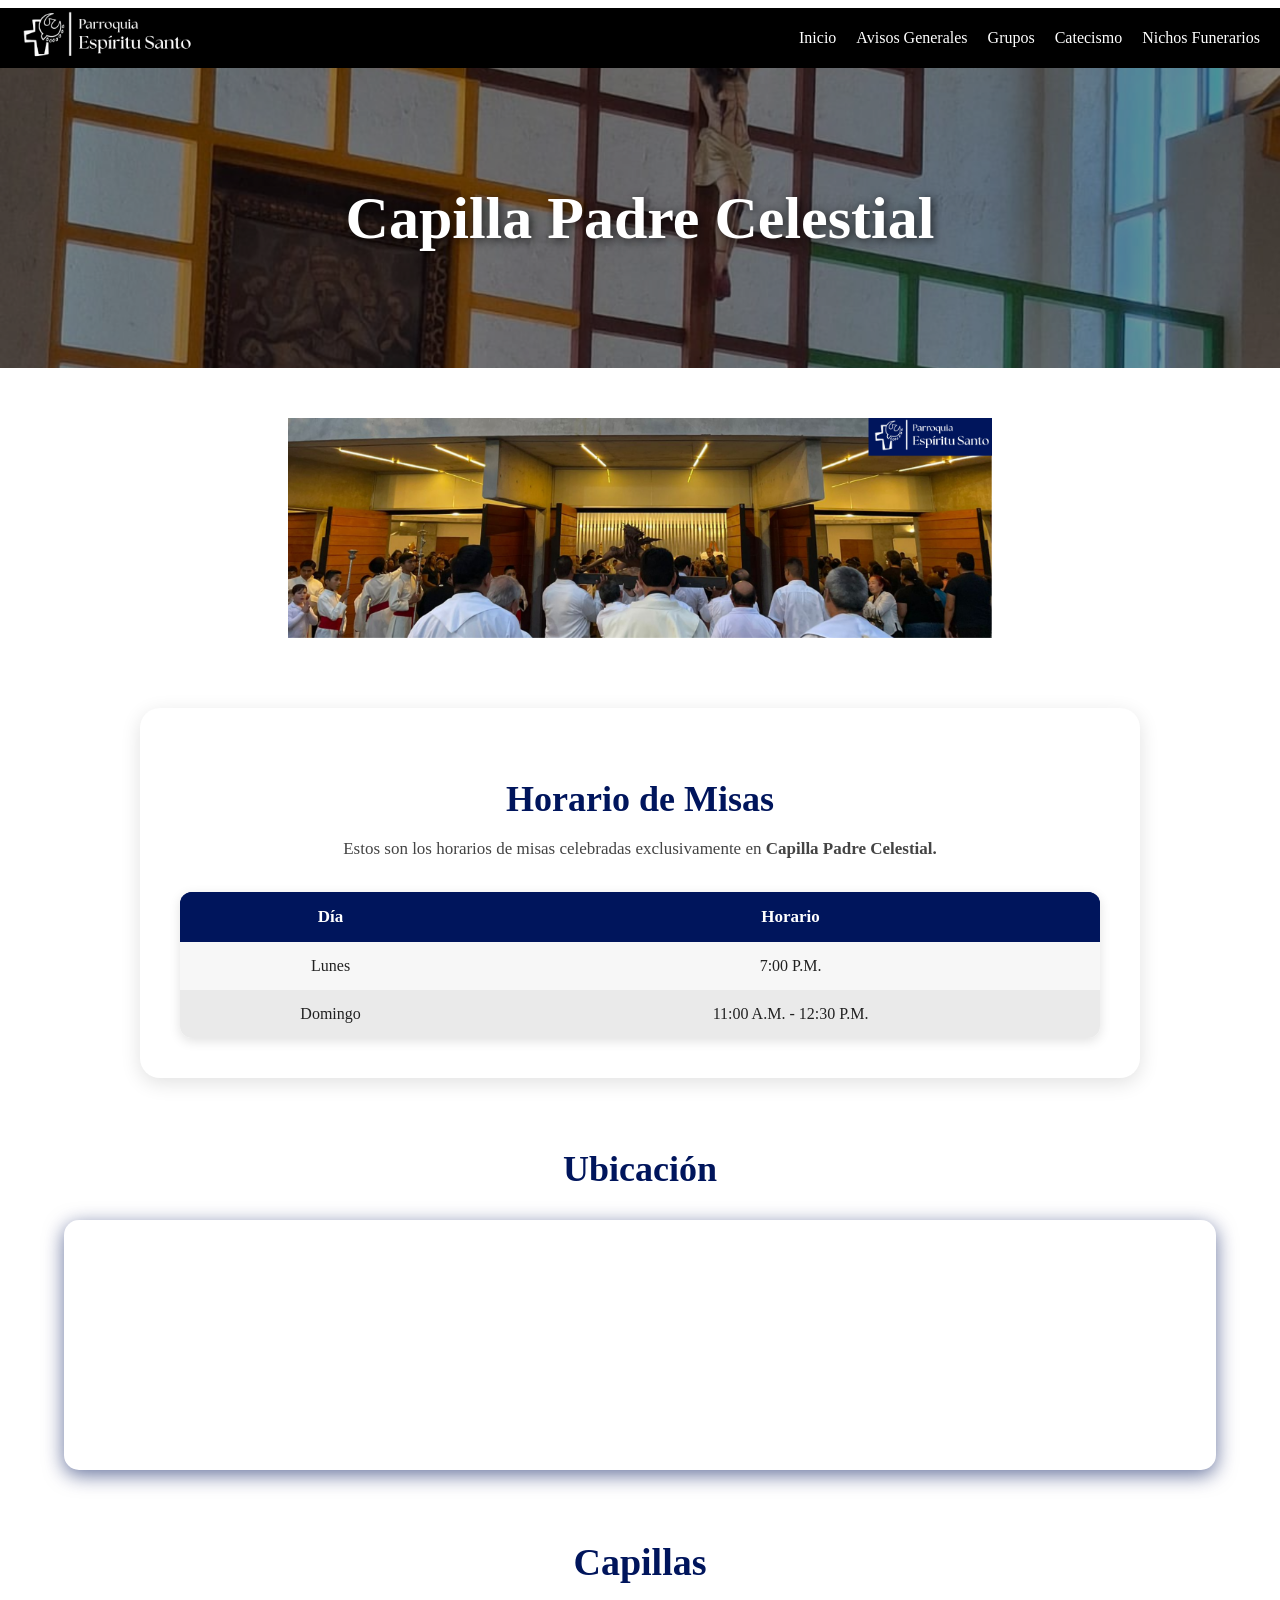
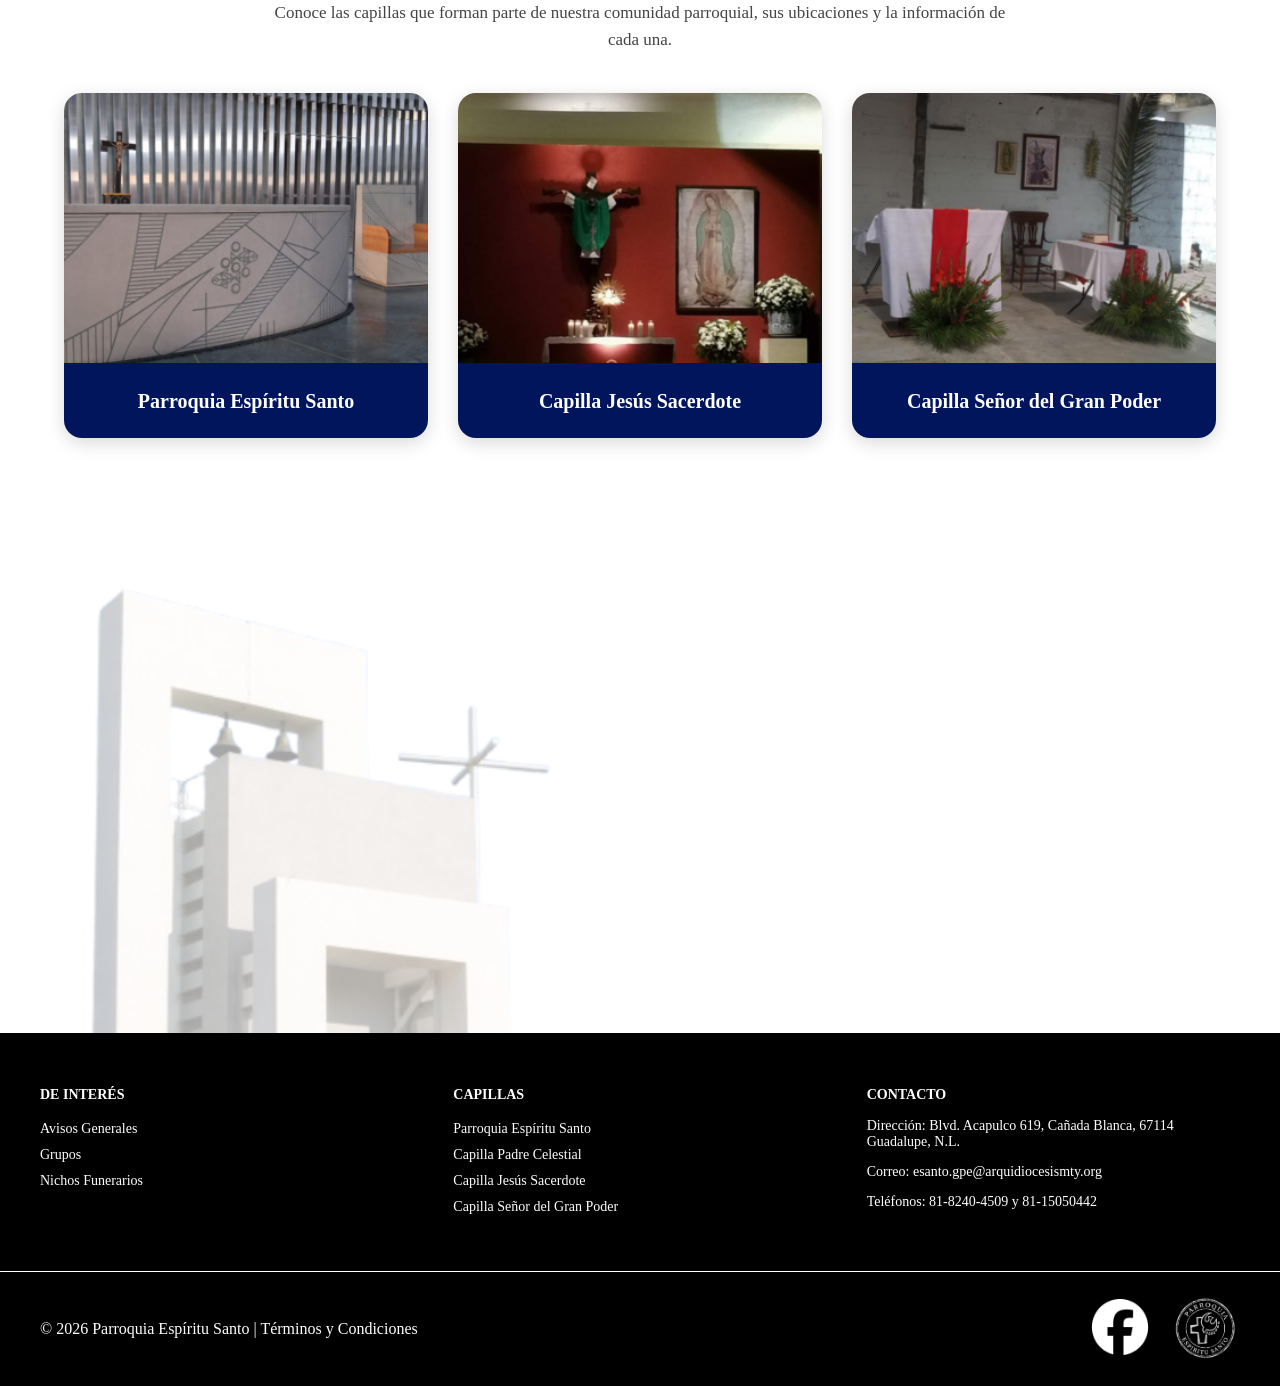
<file: capillapc.html>
<!DOCTYPE html>
<html lang="es">

<head>
    <meta charset="UTF-8">

    <!-- Responsive -->
    <meta name="viewport" content="width=device-width, initial-scale=1.0">

    <title>Capilla Padre Celestial</title>

    <link rel="icon" href="iconoes.png.png">
    <link rel="stylesheet" href="estilo.css">
</head>

<body>

<!-- ================= HEADER ================= -->
<header class="top-bar">

    <a href="index.html">
        <img src="logo_parroquia.png"
             class="logo"
             alt="Logo Parroquia Espíritu Santo">
    </a>

    <nav class="ciencia">
        <a href="index.html">Inicio</a>
        <a href="Avisos.html">Avisos Generales</a>
        <a href="grupos.html">Grupos</a>
        <a href="catecismo.html">Catecismo</a>
        <a href="nichos.html">Nichos Funerarios</a>
    </nav>

</header>


<!-- ================= IMAGEN PRINCIPAL ================= -->
<div class="hero">

    <img src="capilla_pc.png"
         class="imagen-header"
         alt="Capilla Padre Celestial">

    <div class="hero-texto">
        <h1>Capilla Padre Celestial</h1>
    </div>

</div>


<!-- ================= GALERÍA ================= -->
<section class="capilla-galeria">

    <div class="sabiduria">

        <img src="parroquia1.png"
             class="slide active"
             alt="Galería parroquial">

        <img src="parroquia2.png"
             class="slide"
             alt="Galería parroquial">

        <img src="parroquia3.png"
             class="slide"
             alt="Galería parroquial">

        <img src="parroquia4.png"
             class="slide"
             alt="Galería parroquial">

        <img src="parroquia5.png"
             class="slide"
             alt="Galería parroquial">

    </div>

</section>


<!-- ================= HORARIO DE MISAS ================= -->
<section class="capilla-horarios">

    <div class="capilla-seccion-titulo">

        <h2>Horario de Misas</h2>

        <p>
            Estos son los horarios de misas celebradas exclusivamente en
            <strong>Capilla Padre Celestial.</strong>
        </p>

    </div>

    <div class="consejo">

        <table>

            <thead>
                <tr>
                    <th>Día</th>
                    <th>Horario</th>
                </tr>
            </thead>

            <tbody>

                <tr>
                    <td data-label="Día">Lunes</td>
                    <td data-label="Horario">7:00 P.M.</td>
                </tr>

                <tr>
                    <td data-label="Día">Domingo</td>
                    <td data-label="Horario">11:00 A.M. - 12:30 P.M.</td>
                </tr>

            </tbody>

        </table>

    </div>

</section>


<!-- ================= UBICACIÓN ================= -->
<section class="capilla-ubicacion">

    <div class="capilla-seccion-titulo">
        <h2>Ubicación</h2>
    </div>

    <div class="fortaleza">

        <iframe
            src="https://www.google.com/maps/embed?pb=!3m2!1ses-419!2smx!4v1775095179928!5m2!1ses-419!2smx!6m8!1m7!1sS_9KEIUwEDTgdArCFNRZWw!2m2!1d25.72456899915857!2d-100.1777235100858!3f255.9201910582838!4f1.9019040637586642!5f0.7820865974627469"
            width="100%"
            height="450"
            style="border:0;"
            allowfullscreen=""
            loading="lazy"
            referrerpolicy="no-referrer-when-downgrade">
        </iframe>

    </div>

</section>


<!-- ================= CAPILLAS ================= -->
<section class="capillas">

    <div class="capillas-titulo">

        <h2>Capillas</h2>

        <p>
            Conoce las capillas que forman parte de nuestra comunidad parroquial,
            sus ubicaciones y la información de cada una.
        </p>

    </div>

    <div class="capillas-contenedor">

        <!-- PARROQUIA ESPÍRITU SANTO -->
        <a href="index.html" class="capilla-card">

            <div class="capilla-imagen">
                <img src="parroquiaes.png"
                     alt="Parroquia Espíritu Santo">
            </div>

            <div class="capilla-nombre">
                <p>Parroquia Espíritu Santo</p>
            </div>

        </a>


        <!-- CAPILLA JESÚS SACERDOTE -->
        <a href="capillajs.html" class="capilla-card">

            <div class="capilla-imagen">
                <img src="capillajesus.png"
                     alt="Capilla Jesús Sacerdote">
            </div>

            <div class="capilla-nombre">
                <p>Capilla Jesús Sacerdote</p>
            </div>

        </a>


        <!-- CAPILLA SEÑOR DEL GRAN PODER -->
        <a href="capillagp.html" class="capilla-card">

            <div class="capilla-imagen">
                <img src="capillagran.png"
                     alt="Capilla Señor del Gran Poder">
            </div>

            <div class="capilla-nombre">
                <p>Capilla Señor del Gran Poder</p>
            </div>

        </a>

    </div>

</section>


<!-- ================= DECORACIÓN ================= -->
<div class="sanjoselito">

    <img src="torrees.png"
         alt="Decoración parroquial">

</div>


<!-- ================= FOOTER ================= -->
<footer class="footer">

    <div class="footer-top">

        <!-- DE INTERÉS -->
        <div class="footer-col">

            <h3>DE INTERÉS</h3>

            <ul>
                <li><a href="Avisos.html">Avisos Generales</a></li>
                <li><a href="grupos.html">Grupos</a></li>
                <li><a href="nichos.html">Nichos Funerarios</a></li>
            </ul>

        </div>


        <!-- CAPILLAS -->
        <div class="footer-col">

            <h3>CAPILLAS</h3>

            <ul>
                <li><a href="index.html">Parroquia Espíritu Santo</a></li>
                <li><a href="capillapc.html">Capilla Padre Celestial</a></li>
                <li><a href="capillajs.html">Capilla Jesús Sacerdote</a></li>
                <li><a href="capillagp.html">Capilla Señor del Gran Poder</a></li>
            </ul>

        </div>


        <!-- CONTACTO -->
        <div class="footer-col">

            <h3>CONTACTO</h3>

            <p>
                Dirección: Blvd. Acapulco 619, Cañada Blanca,
                67114 Guadalupe, N.L.
            </p>

            <p>
                Correo: esanto.gpe@arquidiocesismty.org
            </p>

            <p>
                Teléfonos: 81-8240-4509 y 81-15050442
            </p>

        </div>

    </div>


    <!-- PARTE DE ABAJO -->
    <div class="footer-bottom">

        <p>
            © 2026 Parroquia Espíritu Santo |
            <a href="terminos.html">Términos y Condiciones</a>
        </p>

        <div class="lado-derecho">

            <a href="https://www.facebook.com/nuevotemploespiritusanto"
               target="_blank"
               rel="noopener noreferrer"
               class="facebook-link">

                <img src="facebook.png"
                     class="facebook-icon"
                     alt="Facebook">

            </a>

            <img src="selloes.png"
                 class="sello"
                 alt="Sello parroquia">

        </div>

    </div>

</footer>


<!-- ================= SCRIPT CARRUSEL ================= -->
<script>

let index = 0;

const slides = document.querySelectorAll(".slide");

function cambiarImagen() {

    slides.forEach(img => {
        img.classList.remove("active");
    });

    slides[index].classList.add("active");

    index++;

    if (index >= slides.length) {
        index = 0;
    }

}

setInterval(cambiarImagen, 3000);

</script>

</body>
</html>
</file>
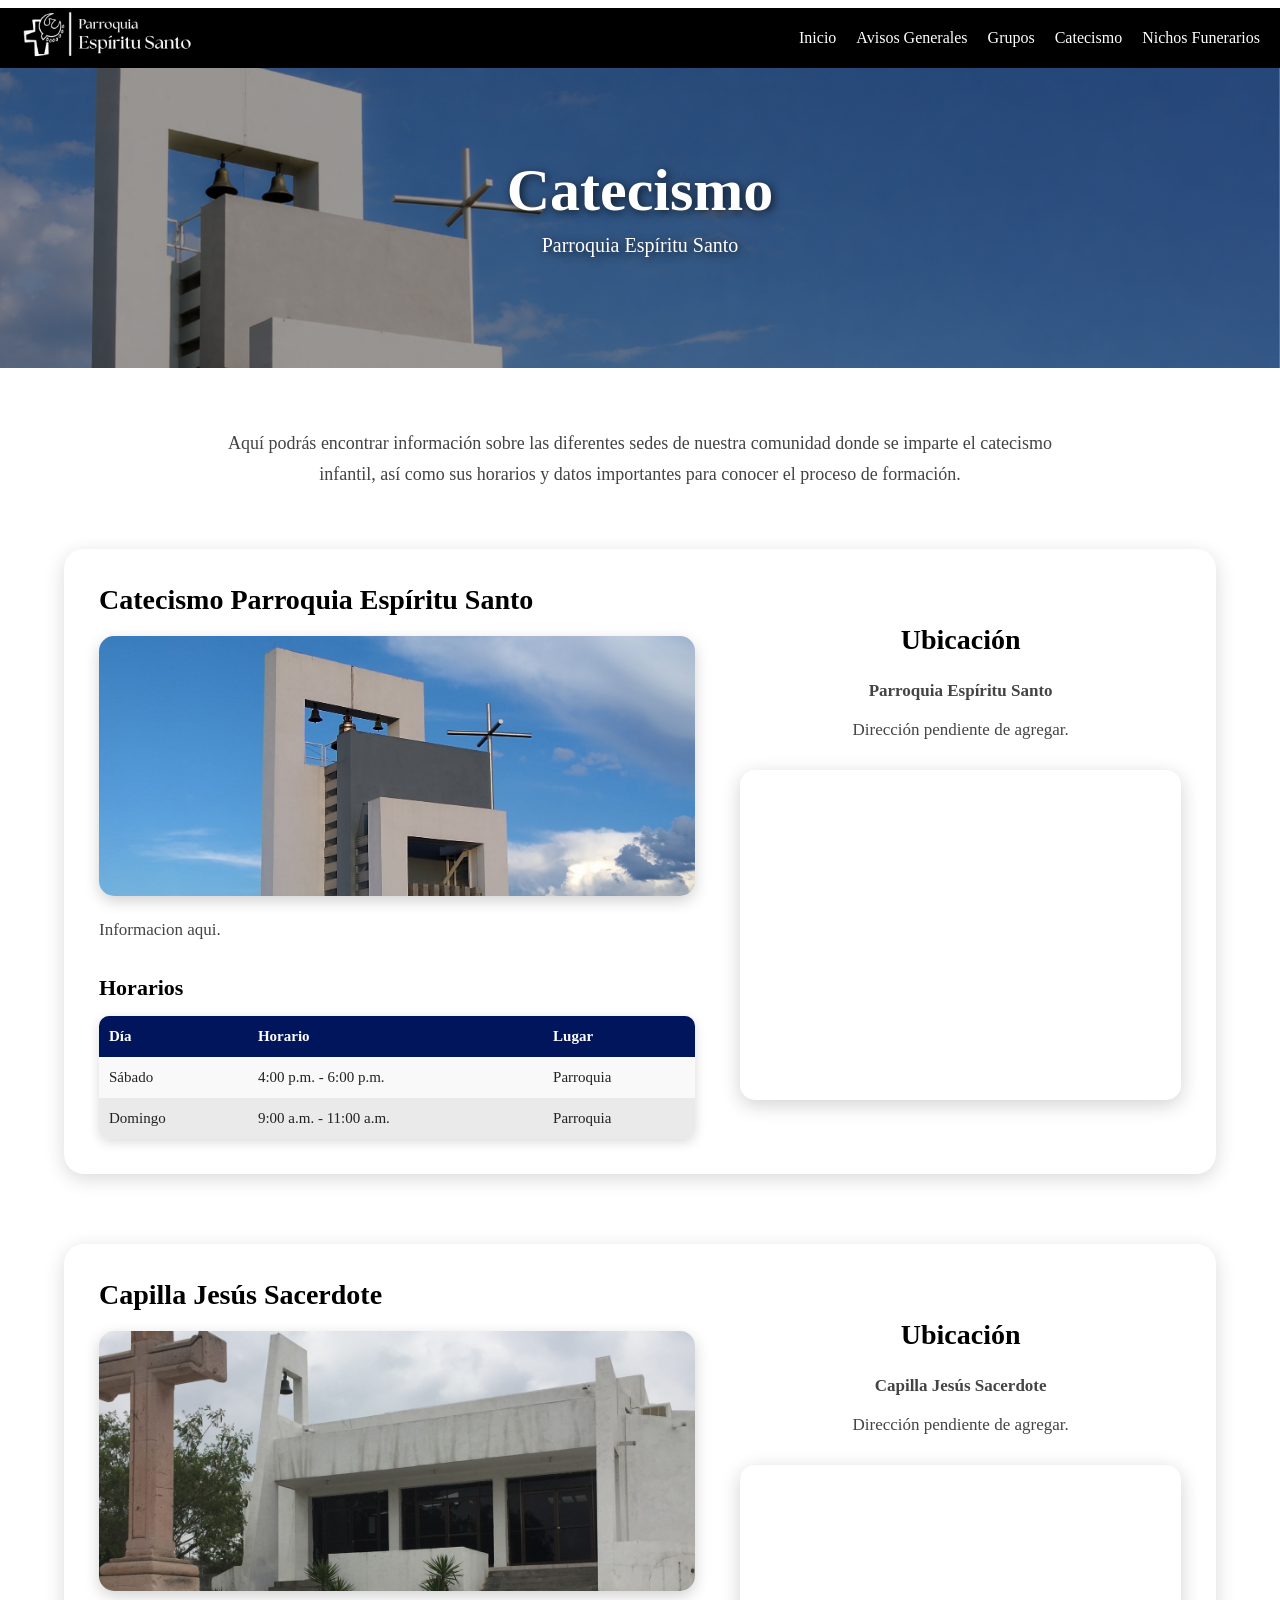
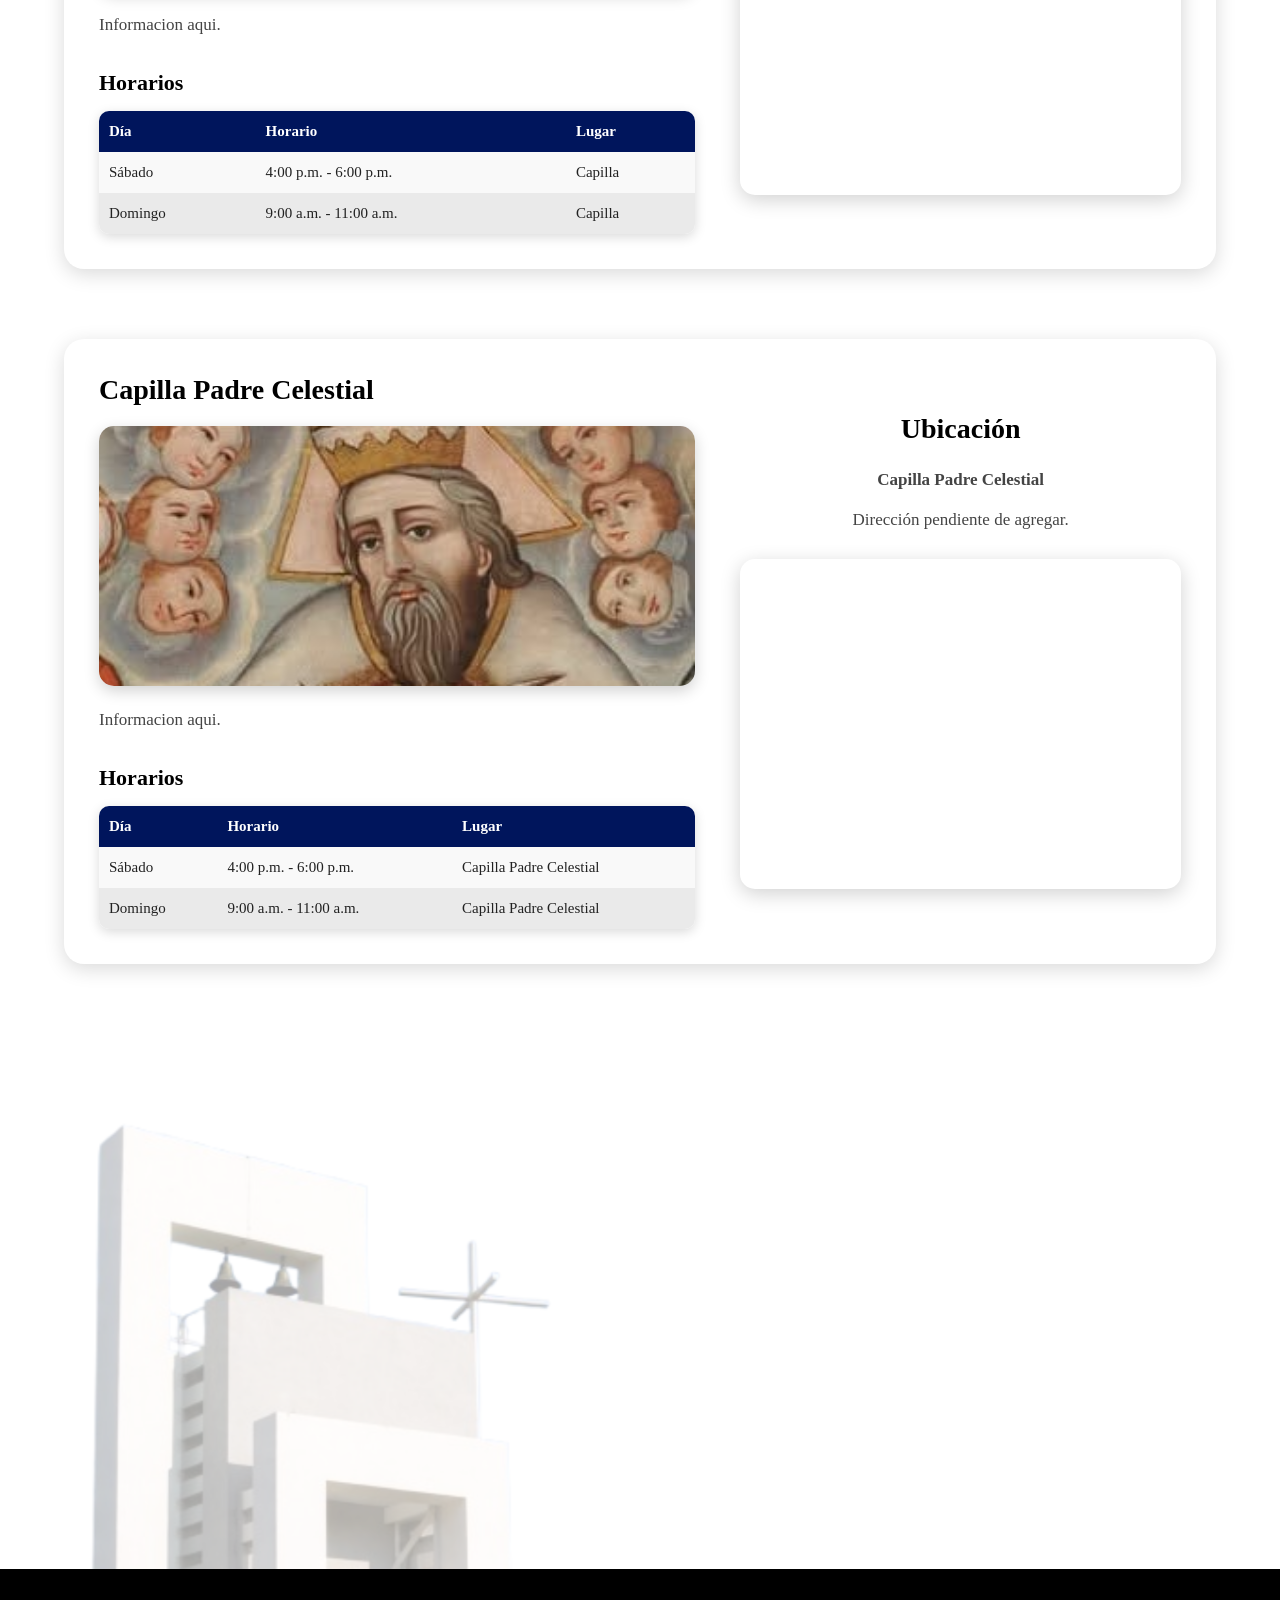
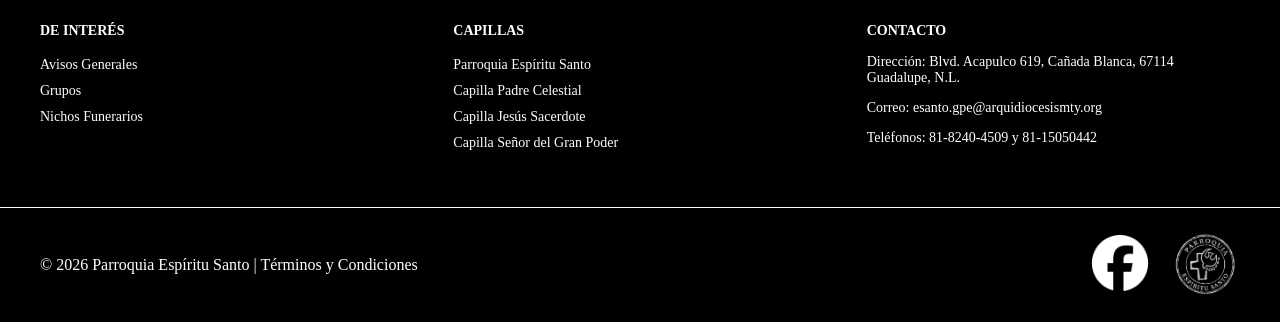
<file: catecismo.html>
<!DOCTYPE html>
<html lang="es">

<head>
    <meta charset="UTF-8">

    <!-- Responsive -->
    <meta name="viewport" content="width=device-width, initial-scale=1.0">

    <title>Catecismo Espíritu Santo</title>

    <link rel="icon" href="iconoes.png.png">
    <link rel="stylesheet" href="estilo.css">
</head>

<body>

<!-- ================= HEADER ================= -->
<header class="top-bar">

    <a href="index.html">
        <img src="logo_parroquia.png"
             class="logo"
             alt="Logo Parroquia Espíritu Santo">
    </a>

    <nav class="ciencia">
        <a href="index.html">Inicio</a>
        <a href="Avisos.html">Avisos Generales</a>
        <a href="grupos.html">Grupos</a>
        <a href="catecismo.html">Catecismo</a>
        <a href="nichos.html">Nichos Funerarios</a>
    </nav>

</header>


<!-- ================= IMAGEN PRINCIPAL ================= -->
<div class="hero">

    <img src="parroquia.png"
         class="imagen-header"
         alt="Parroquia Espíritu Santo">

    <div class="hero-texto">
        <h1>Catecismo</h1>
        <p>Parroquia Espíritu Santo</p>
    </div>

</div>


<!-- ================= CONTENIDO ================= -->
<main class="catecismo-contenido">

    <!-- INTRODUCCIÓN -->
    <section class="catecismo-intro">

        <p>
           Aquí podrás encontrar información sobre las diferentes sedes de nuestra comunidad donde se imparte el catecismo infantil, así como sus horarios y datos importantes para conocer el proceso de formación.
        </p>

    </section>


    <!-- ================= SECCIÓN 1 ================= -->
    <section class="catecismo-lugar">

        <div class="catecismo-info">

            <h2>Catecismo Parroquia Espíritu Santo</h2>

            <img src="pes.png"
                 alt="Catecismo Parroquia Espíritu Santo"
                 class="catecismo-imagen">

            <p>
                Informacion aqui.
            </p>

            <h3>Horarios</h3>

            <table class="tabla-catecismo">

                <thead>
                    <tr>
                        <th>Día</th>
                        <th>Horario</th>
                        <th>Lugar</th>
                    </tr>
                </thead>

                <tbody>

                    <tr>
                        <td data-label="Día">Sábado</td>
                        <td data-label="Horario">4:00 p.m. - 6:00 p.m.</td>
                        <td data-label="Lugar">Parroquia</td>
                    </tr>

                    <tr>
                        <td data-label="Día">Domingo</td>
                        <td data-label="Horario">9:00 a.m. - 11:00 a.m.</td>
                        <td data-label="Lugar">Parroquia</td>
                    </tr>

                </tbody>

            </table>

        </div>


        <!-- UBICACIÓN -->
        <div class="catecismo-ubicacion">

            <h2>Ubicación</h2>

            <p>
                <strong>Parroquia Espíritu Santo</strong>
            </p>

            <p>
                Dirección pendiente de agregar.
            </p>

            <div class="mapa-catecismo">

                <iframe
                    src="https://www.google.com/maps/embed?pb=!4v1776631352120!6m8!1m7!1sPhc4GJoE5rqKb8Ggwjwqhg!2m2!1d25.72038943516482!2d-100.1826242701679!3f32.27973965725875!4f8.011634563637813!5f0.7820865974627469"
                    loading="lazy"
                    allowfullscreen
                    referrerpolicy="no-referrer-when-downgrade">
                </iframe>

            </div>

        </div>

    </section>


    <!-- ================= SECCIÓN 2 ================= -->
    <section class="catecismo-lugar">

        <div class="catecismo-info">

            <h2>Capilla Jesús Sacerdote</h2>

            <img src="capilla_js.png"
                 alt="Catecismo Capilla Jesús Sacerdote"
                 class="catecismo-imagen">

            <p>
                 Informacion aqui.
            </p>

            <h3>Horarios</h3>

            <table class="tabla-catecismo">

                <thead>
                    <tr>
                        <th>Día</th>
                        <th>Horario</th>
                        <th>Lugar</th>
                    </tr>
                </thead>

                <tbody>

                    <tr>
                        <td data-label="Día">Sábado</td>
                        <td data-label="Horario">4:00 p.m. - 6:00 p.m.</td>
                        <td data-label="Lugar">Capilla</td>
                    </tr>

                    <tr>
                        <td data-label="Día">Domingo</td>
                        <td data-label="Horario">9:00 a.m. - 11:00 a.m.</td>
                        <td data-label="Lugar">Capilla</td>
                    </tr>

                </tbody>

            </table>

        </div>


        <!-- UBICACIÓN -->
        <div class="catecismo-ubicacion">

            <h2>Ubicación</h2>

            <p>
                <strong>Capilla Jesús Sacerdote</strong>
            </p>

            <p>
                Dirección pendiente de agregar.
            </p>

            <div class="mapa-catecismo">

                <iframe
                    src="https://www.google.com/maps/embed?pb=!4v1775862250986!6m8!1m7!1svI8qaAbDMhpiqbJQqe_rwA!2m2!1d25.72757105889455!2d-100.1822641422763!3f3.744330038360051!4f7.558226420663772!5f0.7820865974627469"
                    loading="lazy"
                    allowfullscreen
                    referrerpolicy="no-referrer-when-downgrade">
                </iframe>

            </div>

        </div>

    </section>


    <!-- ================= SECCIÓN 3 ================= -->
    <section class="catecismo-lugar">

        <div class="catecismo-info">

            <h2>Capilla Padre Celestial</h2>

            <img src="padrec-png.jpg"
                 alt="Catecismo Capilla Padre Celestial"
                 class="catecismo-imagen">

            <p>
                Informacion aqui.
            </p>

            <h3>Horarios</h3>

            <table class="tabla-catecismo">

                <thead>
                    <tr>
                        <th>Día</th>
                        <th>Horario</th>
                        <th>Lugar</th>
                    </tr>
                </thead>

                <tbody>

                    <tr>
                        <td data-label="Día">Sábado</td>
                        <td data-label="Horario">4:00 p.m. - 6:00 p.m.</td>
                        <td data-label="Lugar">Capilla Padre Celestial</td>
                    </tr>

                    <tr>
                        <td data-label="Día">Domingo</td>
                        <td data-label="Horario">9:00 a.m. - 11:00 a.m.</td>
                        <td data-label="Lugar">Capilla Padre Celestial</td>
                    </tr>

                </tbody>

            </table>

        </div>


        <!-- UBICACIÓN -->
        <div class="catecismo-ubicacion">

            <h2>Ubicación</h2>

            <p>
                <strong>Capilla Padre Celestial</strong>
            </p>

            <p>
                Dirección pendiente de agregar.
            </p>

            <div class="mapa-catecismo">

                <iframe
                    src="https://www.google.com/maps/embed?pb=!3m2!1ses-419!2smx!4v1775095179928!5m2!1ses-419!2smx!6m8!1m7!1sS_9KEIUwEDTgdArCFNRZWw!2m2!1d25.72456899915857!2d-100.1777235100858!3f255.9201910582838!4f1.9019040637586642!5f0.7820865974627469"
                    loading="lazy"
                    allowfullscreen
                    referrerpolicy="no-referrer-when-downgrade">
                </iframe>

            </div>

        </div>

    </section>

</main>


<!-- ================= DECORACIÓN ================= -->
<div class="sanjoselito">

    <img src="torrees.png"
         alt="Decoración parroquial">

</div>


<!-- ================= FOOTER ================= -->
<footer class="footer">

    <div class="footer-top">

        <!-- DE INTERÉS -->
        <div class="footer-col">

            <h3>DE INTERÉS</h3>

            <ul>
                <li><a href="Avisos.html">Avisos Generales</a></li>
                <li><a href="grupos.html">Grupos</a></li>
                <li><a href="nichos.html">Nichos Funerarios</a></li>
            </ul>

        </div>


        <!-- CAPILLAS -->
        <div class="footer-col">

            <h3>CAPILLAS</h3>

            <ul>
                <li><a href="index.html">Parroquia Espíritu Santo</a></li>
                <li><a href="capillapc.html">Capilla Padre Celestial</a></li>
                <li><a href="capillajs.html">Capilla Jesús Sacerdote</a></li>
                <li><a href="capillagp.html">Capilla Señor del Gran Poder</a></li>
            </ul>

        </div>


        <!-- CONTACTO -->
        <div class="footer-col">

            <h3>CONTACTO</h3>

            <p>
                Dirección: Blvd. Acapulco 619,
                Cañada Blanca,
                67114 Guadalupe, N.L.
            </p>

            <p>
                Correo: esanto.gpe@arquidiocesismty.org
            </p>

            <p>
                Teléfonos: 81-8240-4509 y 81-15050442
            </p>

        </div>

    </div>


    <!-- PARTE DE ABAJO -->
    <div class="footer-bottom">

        <p>
            © 2026 Parroquia Espíritu Santo |
            <a href="terminos.html">Términos y Condiciones</a>
        </p>

        <div class="lado-derecho">

            <a href="https://www.facebook.com/nuevotemploespiritusanto"
               target="_blank"
               rel="noopener noreferrer"
               class="facebook-link">

                <img src="facebook.png"
                     class="facebook-icon"
                     alt="Facebook">

            </a>

            <img src="selloes.png"
                 class="sello"
                 alt="Sello parroquia">

        </div>

    </div>

</footer>

</body>
</html>
</file>
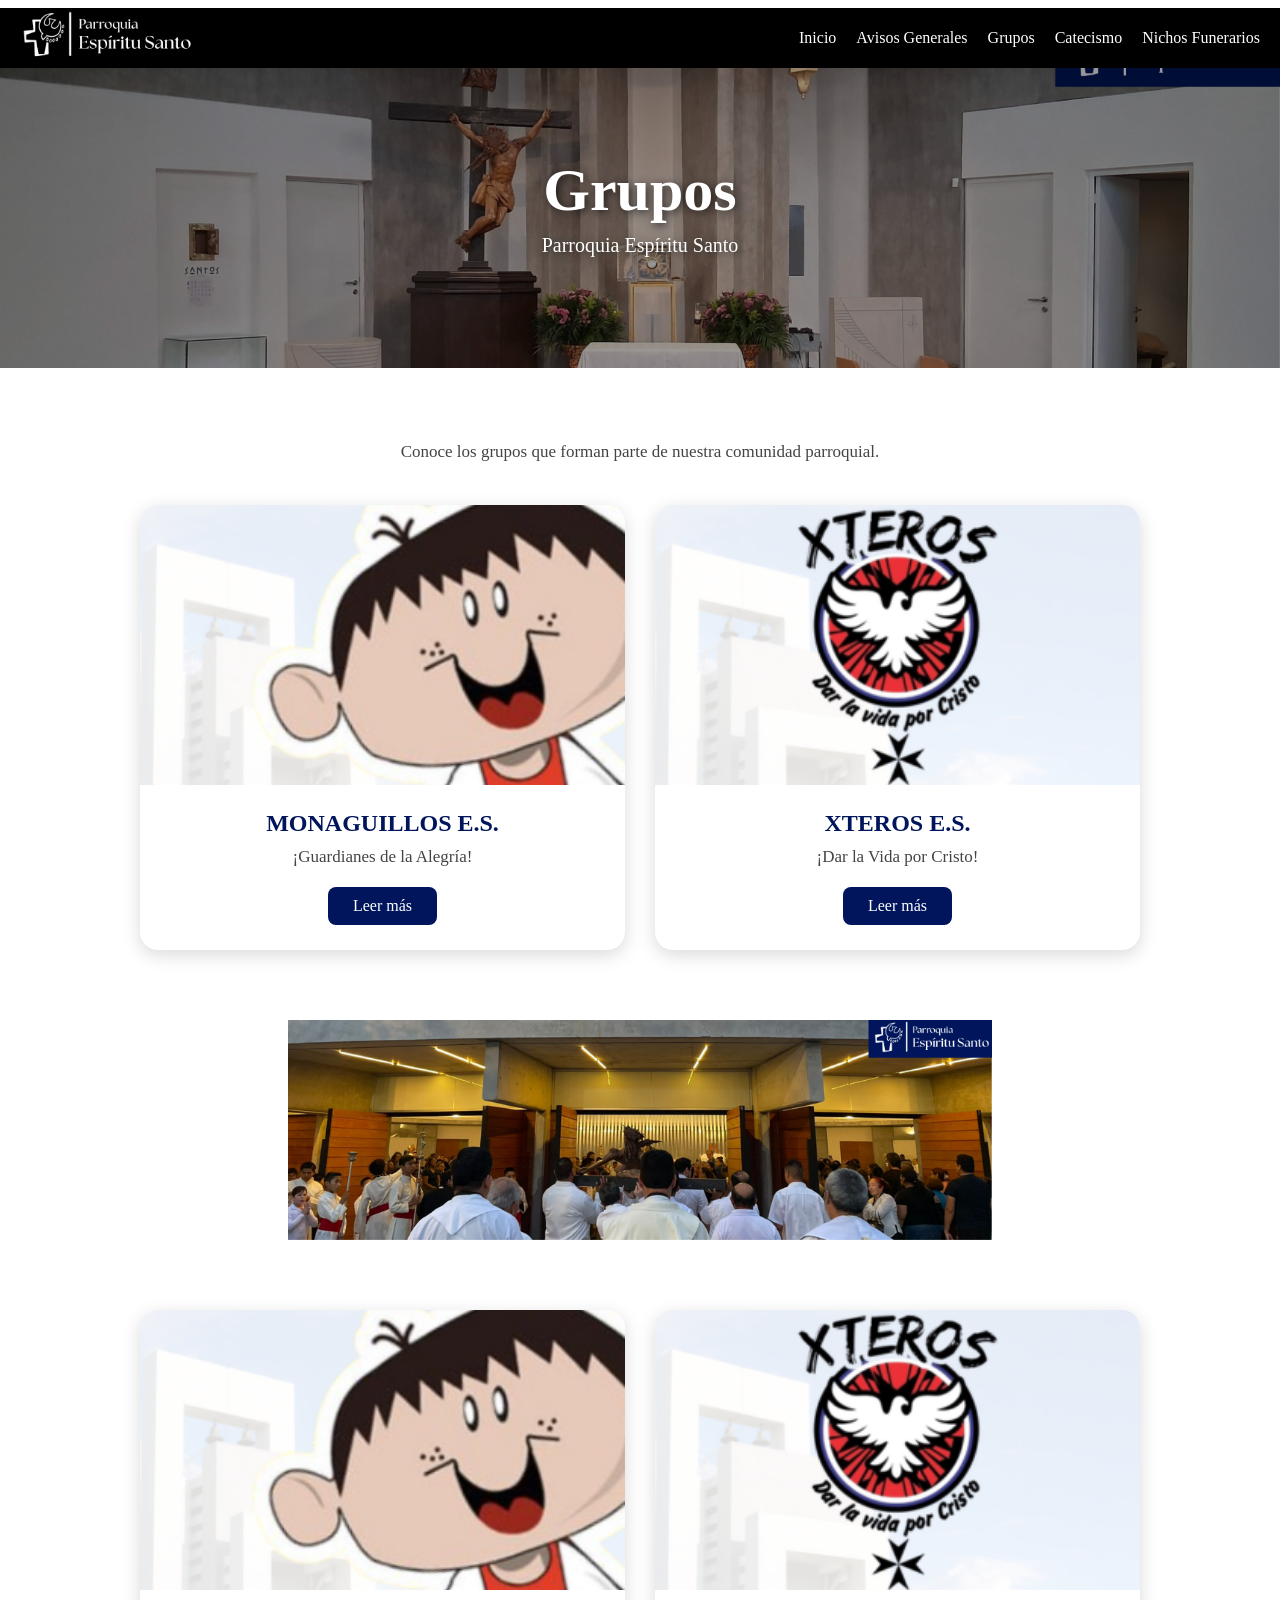
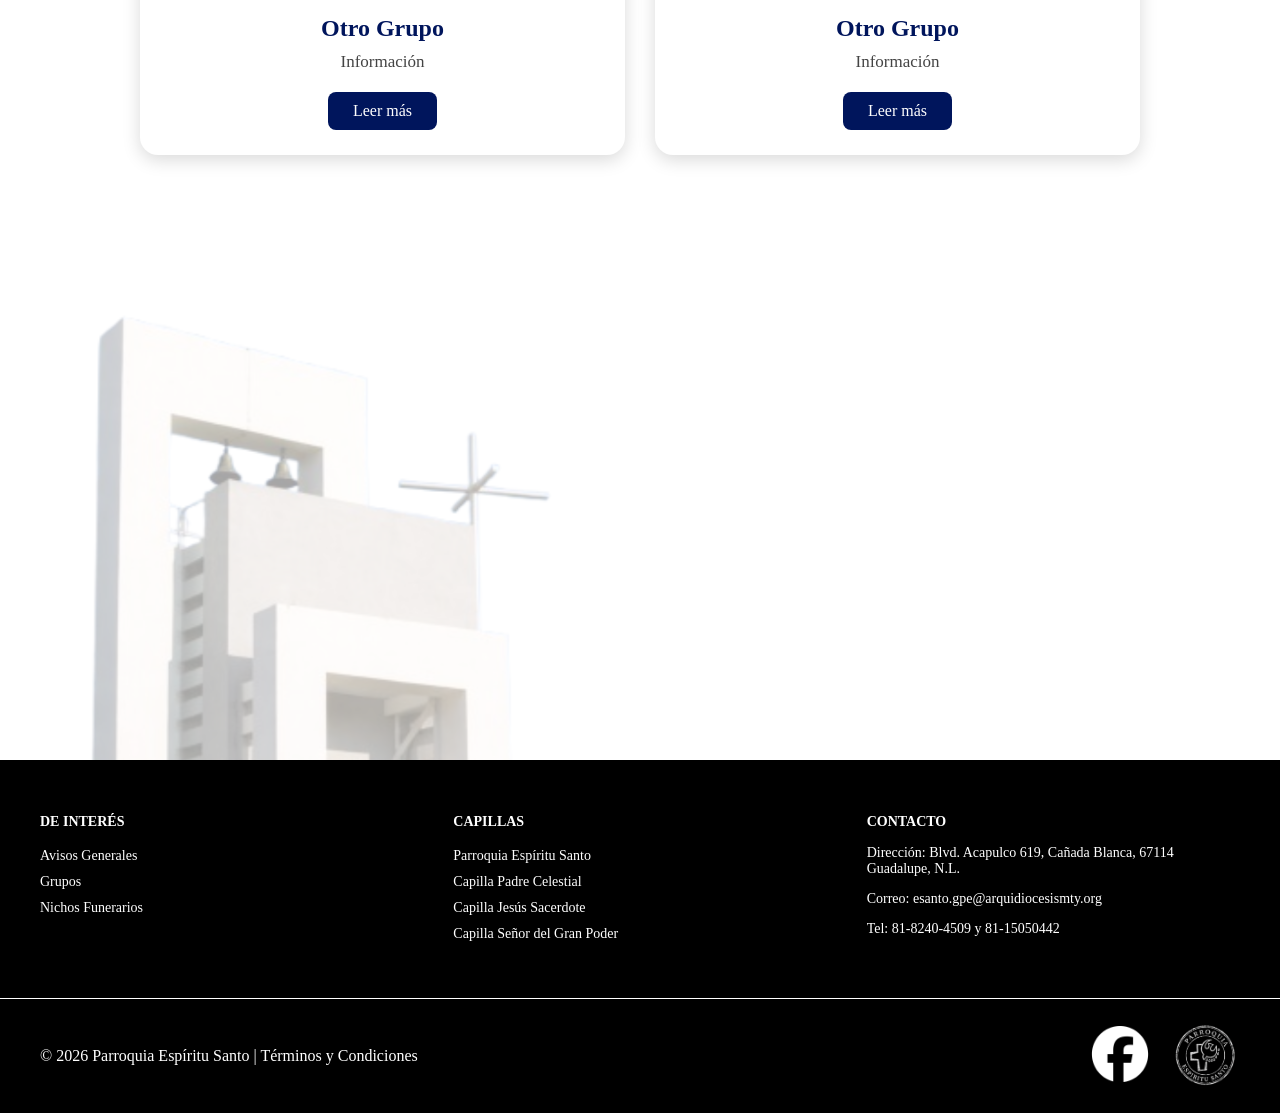
<file: grupos.html>
<!DOCTYPE html>
<html lang="es">

<head>
    <meta charset="UTF-8">

    <!-- Responsive -->
    <meta name="viewport" content="width=device-width, initial-scale=1.0">

    <!-- Título -->
    <title>Grupos Espíritu Santo</title>

    <!-- Icono -->
    <link rel="icon" href="iconoes.png.png">

    <!-- CSS -->
    <link rel="stylesheet" href="estilo.css">
</head>

<body>

<!-- ================= HEADER ================= -->

<header class="top-bar">

    <!-- Logo -->
    <a href="index.html">
        <img src="logo_parroquia.png" class="logo" alt="Logo de la Parroquia Espíritu Santo">
    </a>

    <!-- Navegación -->
    <nav class="ciencia">

        <a href="index.html">Inicio</a>
        <a href="Avisos.html">Avisos Generales</a>
        <a href="grupos.html">Grupos</a>
        <a href="catecismo.html">Catecismo</a>
        <a href="nichos.html">Nichos Funerarios</a>

    </nav>

</header>


<!-- ================= HERO ================= -->

<div class="hero">

    <img
        src="parroquia4.png"
        class="imagen-header"
        alt="Parroquia Espíritu Santo">

    <div class="hero-texto">

        <h1>Grupos</h1>

        <p>Parroquia Espíritu Santo</p>

    </div>

</div>


<!-- ================= GRUPOS ================= -->

<section class="grupos">

    <div class="grupos-titulo">

        

        <p>
            Conoce los grupos que forman parte de nuestra comunidad parroquial.
        </p>

    </div>


    <!-- ================= GRUPOS PRINCIPALES ================= -->

    <div class="grupos-contenedor">

        <!-- MONAGUILLOS -->

        <div class="grupo-card">

            <div class="grupo-imagen">

                <img
                    src="monaguillos.png"
                    alt="Monaguillos Espíritu Santo">

            </div>

            <div class="grupo-contenido">

                <h3>MONAGUILLOS E.S.</h3>

                <p>¡Guardianes de la Alegría!</p>

                <a href="Monaguillos.html">
                    Leer más
                </a>

            </div>

        </div>


        <!-- XTEROS -->

        <div class="grupo-card">

            <div class="grupo-imagen">

                <img
                    src="xteros.png"
                    alt="Xteros Espíritu Santo">

            </div>

            <div class="grupo-contenido">

                <h3>XTEROS E.S.</h3>

                <p>¡Dar la Vida por Cristo!</p>

                <a href="xteros.html">
                    Leer más
                </a>

            </div>

        </div>

    </div>

</section>


<!-- ================= CARRUSEL ================= -->

<section class="grupos-galeria">

    <div class="sabiduria">

        <img src="parroquia1.png" class="slide active" alt="Parroquia Espíritu Santo">
        <img src="parroquia2.png" class="slide" alt="Parroquia Espíritu Santo">
        <img src="parroquia3.png" class="slide" alt="Parroquia Espíritu Santo">
        <img src="parroquia4.png" class="slide" alt="Parroquia Espíritu Santo">
        <img src="parroquia5.png" class="slide" alt="Parroquia Espíritu Santo">

    </div>

</section>


<!-- ================= OTROS GRUPOS ================= -->

<section class="grupos otros-grupos">

    <div class="grupos-titulo">

        <!-- Espacio reservado para futuros grupos -->

    </div>


    <div class="grupos-contenedor">

        <!-- OTRO GRUPO -->

        <div class="grupo-card">

            <div class="grupo-imagen">

                <img
                    src="monaguillos.png"
                    alt="Monaguillos">

            </div>

            <div class="grupo-contenido">

                <h3>Otro Grupo</h3>

                <p>Información</p>

                <a href="Monaguillos.html">
                    Leer más
                </a>

            </div>

        </div>


        <!-- OTRO GRUPO -->

        <div class="grupo-card">

            <div class="grupo-imagen">

                <img
                    src="xteros.png"
                    alt="Xteros">

            </div>

            <div class="grupo-contenido">

                <h3>Otro Grupo</h3>

                <p>Información</p>

                <a href="xteros.html">
                    Leer más
                </a>

            </div>

        </div>

    </div>

</section>


<!-- ================= DECORACIÓN ================= -->

<div class="sanjoselito">

    <img
        src="torrees.png"
        alt="Decoración de la Parroquia Espíritu Santo">

</div>


<!-- ================= FOOTER ================= -->

<footer class="footer">

    <!-- SUPERIOR -->

    <div class="footer-top">

        <!-- INTERÉS -->

        <div class="footer-col">

            <h3>DE INTERÉS</h3>

            <ul>

                <li>
                    <a href="Avisos.html">
                        Avisos Generales
                    </a>
                </li>

                <li>
                    <a href="grupos.html">
                        Grupos
                    </a>
                </li>

                <li>
                    <a href="nichos.html">
                        Nichos Funerarios
                    </a>
                </li>

            </ul>

        </div>


        <!-- CAPILLAS -->

        <div class="footer-col">

            <h3>CAPILLAS</h3>

            <ul>

                <li>
                    <a href="index.html">
                        Parroquia Espíritu Santo
                    </a>
                </li>

                <li>
                    <a href="capillapc.html">
                        Capilla Padre Celestial
                    </a>
                </li>

                <li>
                    <a href="capillajs.html">
                        Capilla Jesús Sacerdote
                    </a>
                </li>

                <li>
                    <a href="capillagp.html">
                        Capilla Señor del Gran Poder
                    </a>
                </li>

            </ul>

        </div>


        <!-- CONTACTO -->

        <div class="footer-col">

            <h3>CONTACTO</h3>

            <p>
                Dirección: Blvd. Acapulco 619,
                Cañada Blanca, 67114 Guadalupe, N.L.
            </p>

            <p>
                Correo: esanto.gpe@arquidiocesismty.org
            </p>

            <p>
                Tel: 81-8240-4509 y 81-15050442
            </p>

        </div>

    </div>


    <!-- INFERIOR -->

    <div class="footer-bottom">

        <p>

            © 2026 Parroquia Espíritu Santo |

            <a href="terminos.html">
                Términos y Condiciones
            </a>

        </p>


        <!-- ICONOS -->

        <div class="lado-derecho">

            <!-- FACEBOOK -->

            <a
                href="https://www.facebook.com/nuevotemploespiritusanto"
                target="_blank"
                rel="noopener noreferrer">

                <img
                    src="facebook.png"
                    class="facebook-icon"
                    alt="Facebook">

            </a>


            <!-- SELLO -->

            <img
                src="selloes.png"
                class="sello"
                alt="Sello de la Parroquia Espíritu Santo">

        </div>

    </div>

</footer>


<!-- ================= SCRIPT CARRUSEL ================= -->

<script>

let index = 0;

const slides = document.querySelectorAll(".slide");

function cambiarImagen() {

    slides.forEach(slide => {

        slide.classList.remove("active");

    });

    if (slides.length > 0) {

        slides[index].classList.add("active");

        index++;

        if (index >= slides.length) {

            index = 0;

        }

    }

}

if (slides.length > 0) {

    setInterval(cambiarImagen, 3000);

}

</script>

</body>

</html>
</file>
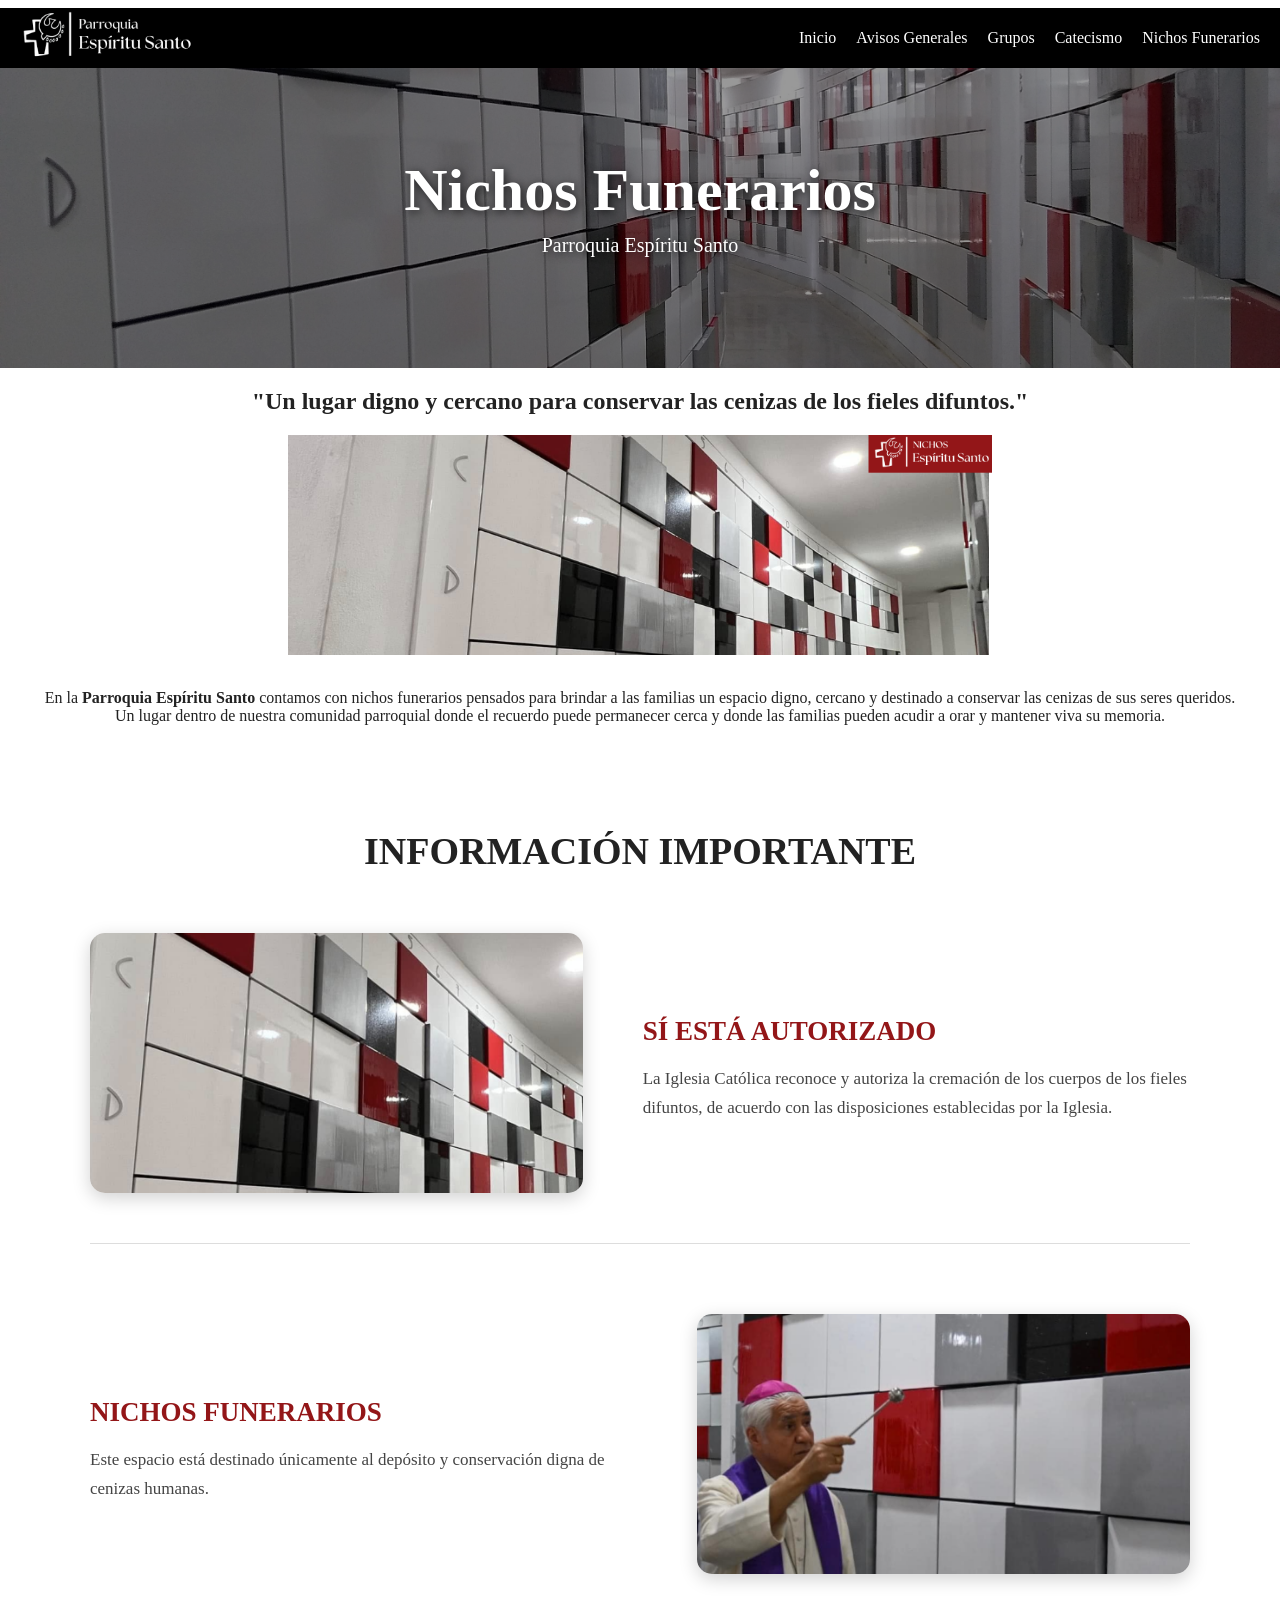
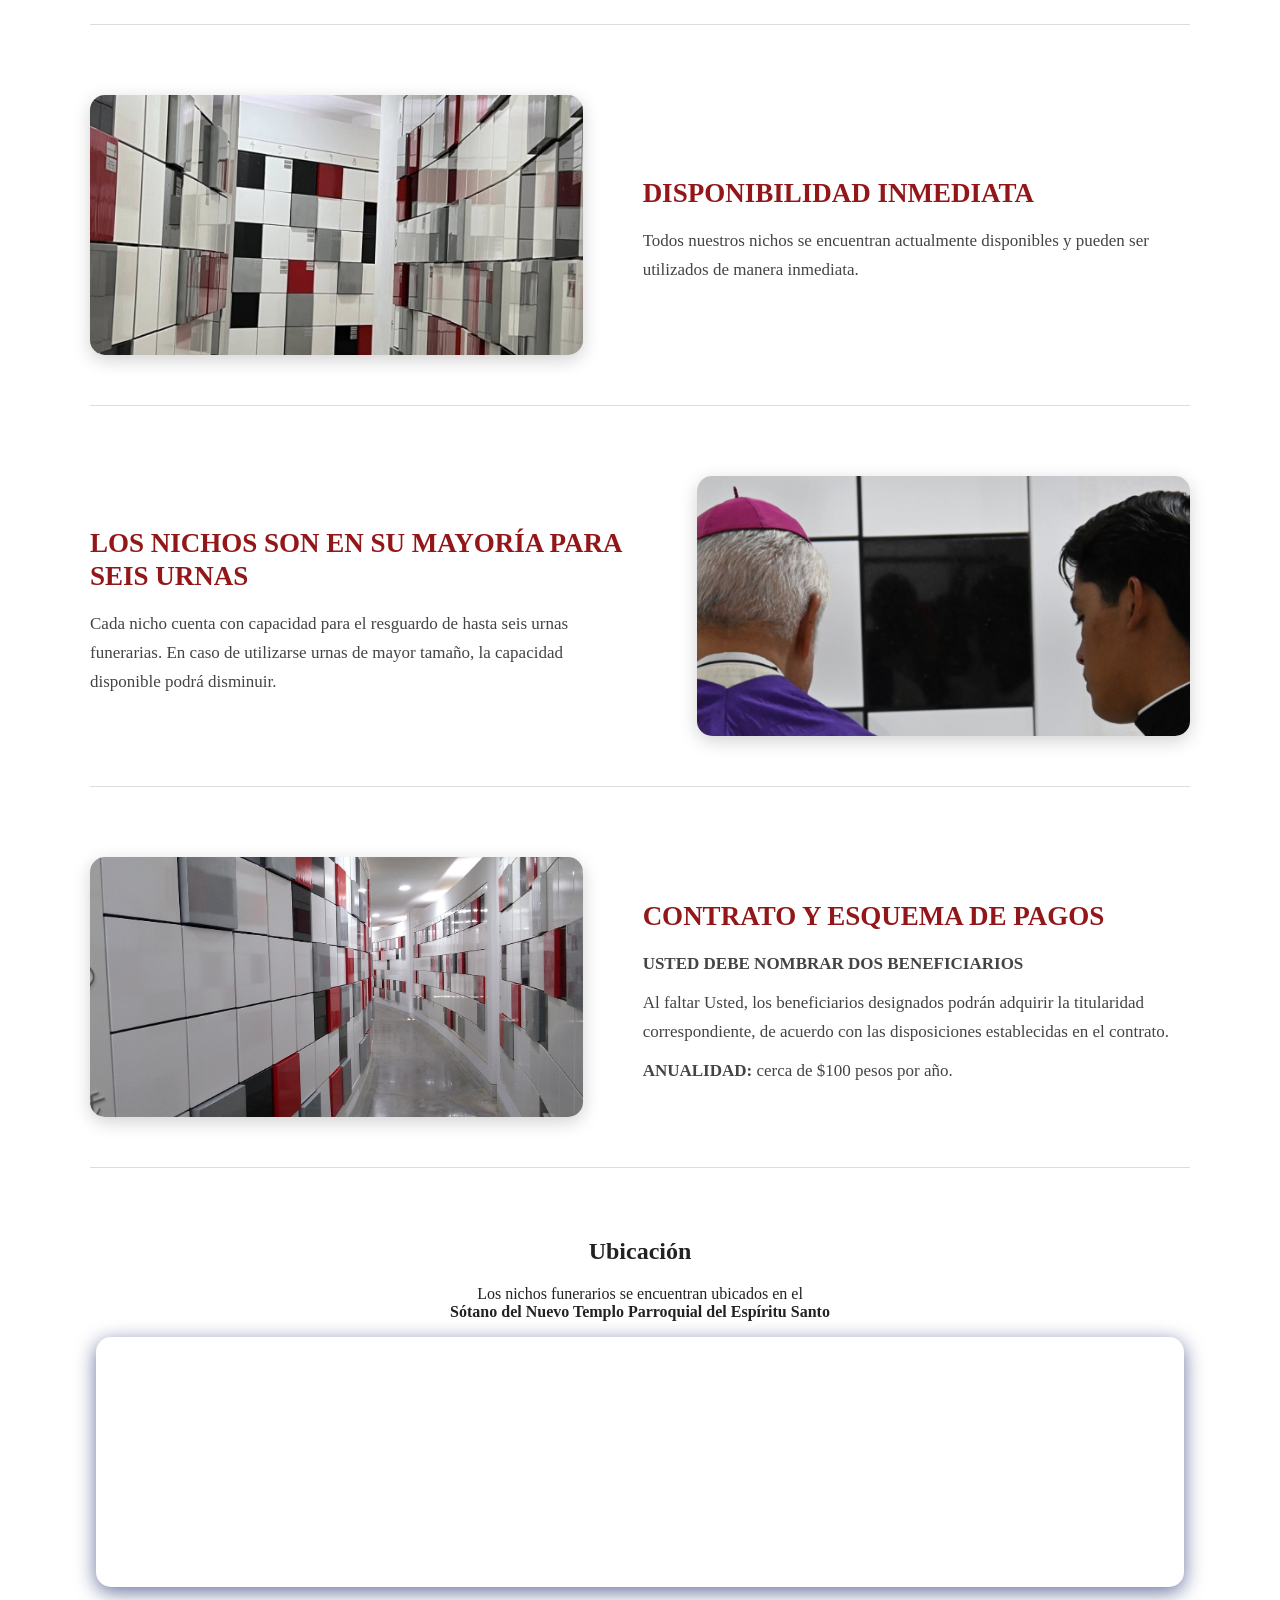
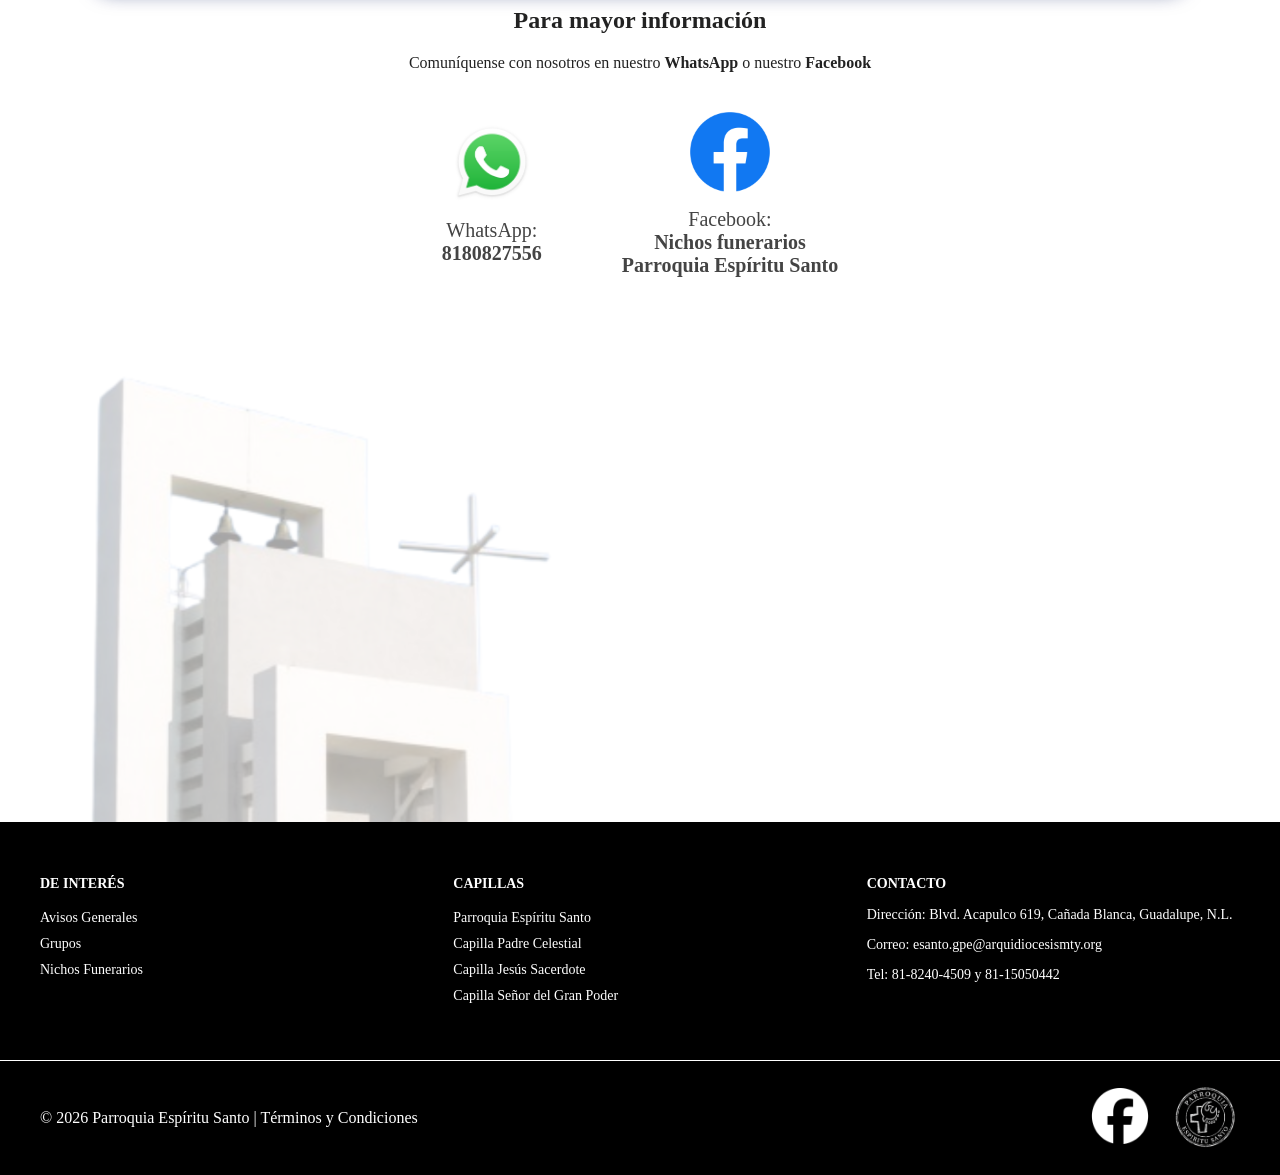
<file: nichos.html>
<!DOCTYPE html>
<html lang="es">

<head>

    <meta charset="UTF-8">

    <meta name="viewport" content="width=device-width, initial-scale=1.0">

    <title>Nichos Espíritu Santo</title>

    <link rel="icon" href="iconoes.png.png">

    <link rel="stylesheet" href="estilo.css">

</head>

<body>


<!-- ================= HEADER ================= -->

<header class="top-bar">

    <a href="index.html">

        <img
            src="logo_parroquia.png"
            class="logo"
            alt="Logo Parroquia Espíritu Santo">

    </a>

    <nav class="ciencia">

        <a href="index.html">Inicio</a>

        <a href="Avisos.html">Avisos Generales</a>

        <a href="grupos.html">Grupos</a>

        <a href="catecismo.html">Catecismo</a>

        <a href="nichos.html">Nichos Funerarios</a>

    </nav>

</header>


<!-- ================= HERO ================= -->

<div class="hero">

    <img
        src="nichos.png"
        class="imagen-header"
        alt="Nichos funerarios">

    <div class="hero-texto">

        <h1>Nichos Funerarios</h1>

        <p>Parroquia Espíritu Santo</p>

    </div>

</div>


<!-- ================= CONTENIDO ================= -->

<main class="nichos-contenido">

<center>

    <!-- ================= FRASE ================= -->

    <section class="nichos-presentacion">

        <h2>
            "Un lugar digno y cercano para conservar
            las cenizas de los fieles difuntos."
        </h2>

    </section>


    <!-- ================= CARRUSEL ================= -->

    <section class="nichos-galeria">

        <div class="sabiduria">

            <img
                src="nichos1.png"
                class="slide active"
                alt="Nichos funerarios">

            <img
                src="nichos2.png"
                class="slide"
                alt="Nichos funerarios">

            <img
                src="nichos3.png"
                class="slide"
                alt="Nichos funerarios">

            <img
                src="nichos4.png"
                class="slide"
                alt="Nichos funerarios">

        </div>

    </section>


    <!-- ================= INFORMACIÓN GENERAL ================= -->

    <section class="nichos-descripcion">
<br>
        <p>

            En la <strong>Parroquia Espíritu Santo</strong> contamos
            con nichos funerarios pensados para brindar a las familias
            un espacio digno, cercano y destinado a conservar las cenizas
            de sus seres queridos.

            <br>

            Un lugar dentro de nuestra comunidad parroquial donde el
            recuerdo puede permanecer cerca y donde las familias pueden
            acudir a orar y mantener viva su memoria.

        </p>

    </section>

<br>
    <!-- ================= INFORMACIÓN IMPORTANTE ================= -->

    <section class="preguntas-nichos">

        <h1>INFORMACIÓN IMPORTANTE</h1>


        <!-- 1 -->

        <div class="info-nicho">

            <div class="info-nicho-texto">

                <h2>SÍ ESTÁ AUTORIZADO</h2>

                <p>
                    La Iglesia Católica reconoce y autoriza la cremación de los
                    cuerpos de los fieles difuntos, de acuerdo con las
                    disposiciones establecidas por la Iglesia.
                </p>

            </div>


            <div class="info-nicho-imagen">

                <img
                    src="nichos1.png"
                    alt="Nichos funerarios">

            </div>

        </div>


        <!-- 2 -->

        <div class="info-nicho">

            <div class="info-nicho-texto">

                <h2>NICHOS FUNERARIOS</h2>

                <p>
                    Este espacio está destinado únicamente al depósito y
                    conservación digna de cenizas humanas.
                </p>

            </div>


            <div class="info-nicho-imagen">

                <img
                    src="nichos2.png"
                    alt="Nichos funerarios">

            </div>

        </div>


        <!-- 3 -->

        <div class="info-nicho">

            <div class="info-nicho-texto">

                <h2>DISPONIBILIDAD INMEDIATA</h2>

                <p>
                    Todos nuestros nichos se encuentran actualmente
                    disponibles y pueden ser utilizados de manera inmediata.
                </p>

            </div>


            <div class="info-nicho-imagen">

                <img
                    src="nichos3.png"
                    alt="Disponibilidad de nichos">

            </div>

        </div>


        <!-- 4 -->

        <div class="info-nicho">

            <div class="info-nicho-texto">

                <h2>LOS NICHOS SON EN SU MAYORÍA PARA SEIS URNAS</h2>

                <p>
                    Cada nicho cuenta con capacidad para el resguardo de hasta
                    seis urnas funerarias. En caso de utilizarse urnas de mayor
                    tamaño, la capacidad disponible podrá disminuir.
                </p>

            </div>


            <div class="info-nicho-imagen">

                <img
                    src="nichos4.png"
                    alt="Nichos para urnas">

            </div>

        </div>


        <!-- 5 -->

        <div class="info-nicho">

            <div class="info-nicho-texto">

                <h2>CONTRATO Y ESQUEMA DE PAGOS</h2>

                <p>
                    <strong>USTED DEBE NOMBRAR DOS BENEFICIARIOS</strong>
                </p>

                <p>
                    Al faltar Usted, los beneficiarios designados podrán
                    adquirir la titularidad correspondiente, de acuerdo con
                    las disposiciones establecidas en el contrato.
                </p>

                <p>

                    <strong>ANUALIDAD:</strong>
                    cerca de $100 pesos por año.

                </p>

            </div>


            <div class="info-nicho-imagen">

                <img
                    src="nichos.png"
                    alt="Información sobre nichos">

            </div>

        </div>

    </section>


    <!-- ================= UBICACIÓN ================= -->

    <section class="nichos-ubicacion">

        <h1>Ubicación</h1>

        <p>

            Los nichos funerarios se encuentran ubicados en el<br>
            <strong>Sótano del Nuevo Templo Parroquial del Espíritu Santo</strong>

        </p>


        <div class="fortaleza">

            <iframe
                src="https://www.google.com/maps/embed?pb=!4v1776631352120!6m8!1m7!1sPhc4GJoE5rqKb8Ggwjwqhg!2m2!1d25.72038943516482!2d-100.1826242701679!3f32.27973965725875!4f8.011634563637813!5f0.7820865974627469"
                width="600"
                height="450"
                style="border:0;"
                allowfullscreen=""
                loading="lazy"
                referrerpolicy="no-referrer-when-downgrade">
            </iframe>

        </div>

    </section>


    <!-- ================= CONTACTO ================= -->

    <section class="nichos-contacto">

        <h1>Para mayor información</h1>

        <p>

            Comuníquense con nosotros en nuestro
            <strong>WhatsApp</strong> o nuestro
            <strong>Facebook</strong>

        </p>


        <div class="redes-contacto">


            <!-- WHATSAPP -->

            <div class="red-social">

                <img
                    src="WhatsApp.png"
                    alt="WhatsApp">

                <p>

                    WhatsApp:
                    <br>

                    <strong>8180827556</strong>

                </p>

            </div>


            <!-- FACEBOOK -->

            <div class="red-social">

                <a
                    href="https://www.facebook.com/nichosespiritusanto"
                    target="_blank"
                    rel="noopener noreferrer">

                    <img
                        src="facebooknicho.png"
                        alt="Facebook">

                </a>

                <p>

                    Facebook:
                    <br>

                    <strong>
                        Nichos funerarios
                        <br>
                        Parroquia Espíritu Santo
                    </strong>

                </p>

            </div>

        </div>

    </section>

</center>

</main>


<!-- ================= DECORACIÓN ================= -->

<div class="sanjoselito">

    <img
        src="torrees.png"
        alt="Decoración de la Parroquia Espíritu Santo">

</div>


<!-- ================= FOOTER ================= -->

<footer class="footer">

    <div class="footer-top">


        <!-- INTERÉS -->

        <div class="footer-col">

            <h3>DE INTERÉS</h3>

            <ul>

                <li>
                    <a href="Avisos.html">
                        Avisos Generales
                    </a>
                </li>

                <li>
                    <a href="grupos.html">
                        Grupos
                    </a>
                </li>

                <li>
                    <a href="nichos.html">
                        Nichos Funerarios
                    </a>
                </li>

            </ul>

        </div>


        <!-- CAPILLAS -->

        <div class="footer-col">

            <h3>CAPILLAS</h3>

            <ul>

                <li>
                    <a href="index.html">
                        Parroquia Espíritu Santo
                    </a>
                </li>

                <li>
                    <a href="capillapc.html">
                        Capilla Padre Celestial
                    </a>
                </li>

                <li>
                    <a href="capillajs.html">
                        Capilla Jesús Sacerdote
                    </a>
                </li>

                <li>
                    <a href="capillagp.html">
                        Capilla Señor del Gran Poder
                    </a>
                </li>

            </ul>

        </div>


        <!-- CONTACTO -->

        <div class="footer-col">

            <h3>CONTACTO</h3>

            <p>
                Dirección: Blvd. Acapulco 619,
                Cañada Blanca, Guadalupe, N.L.
            </p>

            <p>
                Correo: esanto.gpe@arquidiocesismty.org
            </p>

            <p>
                Tel: 81-8240-4509 y 81-15050442
            </p>

        </div>

    </div>


    <!-- ================= FOOTER INFERIOR ================= -->

    <div class="footer-bottom">

        <p>

            © 2026 Parroquia Espíritu Santo |

            <a href="terminos.html">
                Términos y Condiciones
            </a>

        </p>


        <div class="lado-derecho">

            <a
                href="https://www.facebook.com/nuevotemploespiritusanto"
                target="_blank"
                rel="noopener noreferrer">

                <img
                    src="facebook.png"
                    class="facebook-icon"
                    alt="Facebook">

            </a>


            <img
                src="selloes.png"
                class="sello"
                alt="Sello de la Parroquia Espíritu Santo">

        </div>

    </div>

</footer>


<!-- ================= SCRIPT CARRUSEL ================= -->

<script>

let index = 0;

const slides = document.querySelectorAll(".slide");


function cambiarImagen() {

    if (slides.length === 0) {
        return;
    }

    slides.forEach(img => {

        img.classList.remove("active");

    });


    slides[index].classList.add("active");


    index++;


    if (index >= slides.length) {

        index = 0;

    }

}


if (slides.length > 0) {

    setInterval(cambiarImagen, 3000);

}

</script>


</body>

</html>
</file>
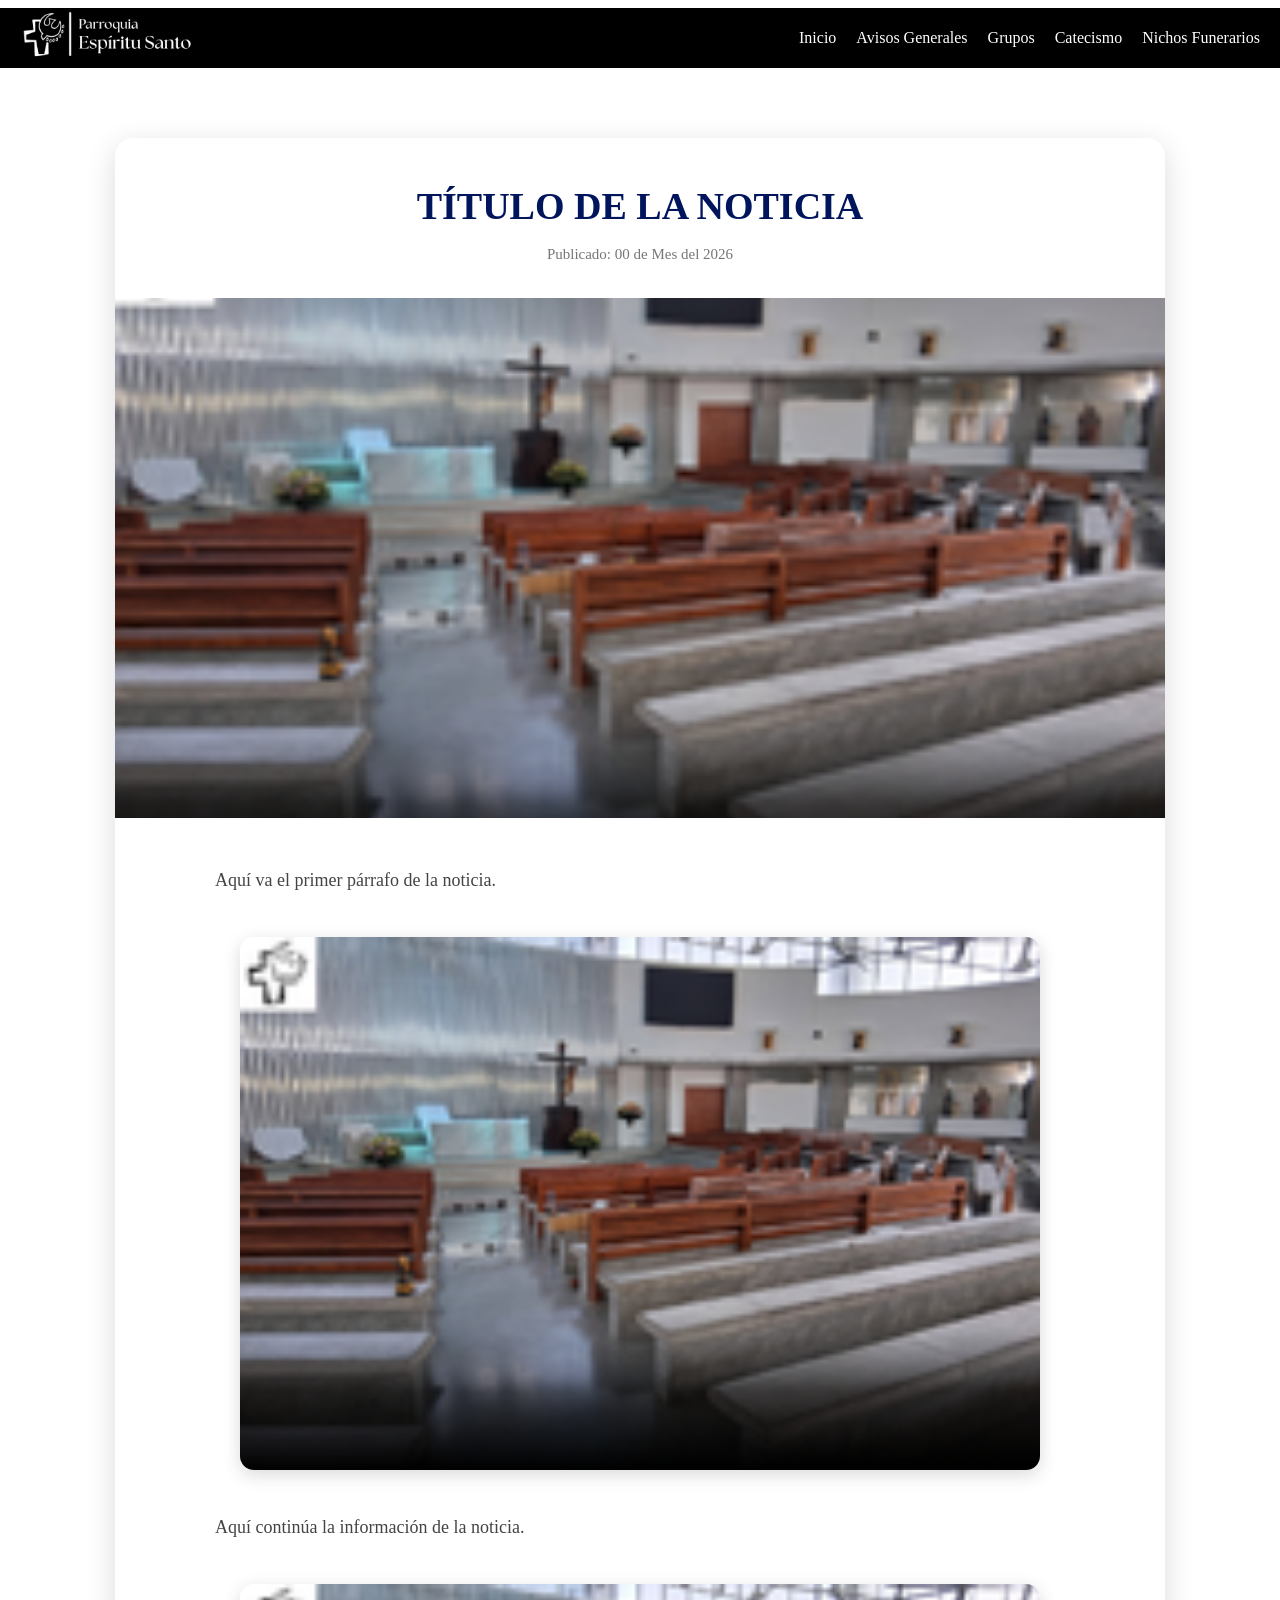
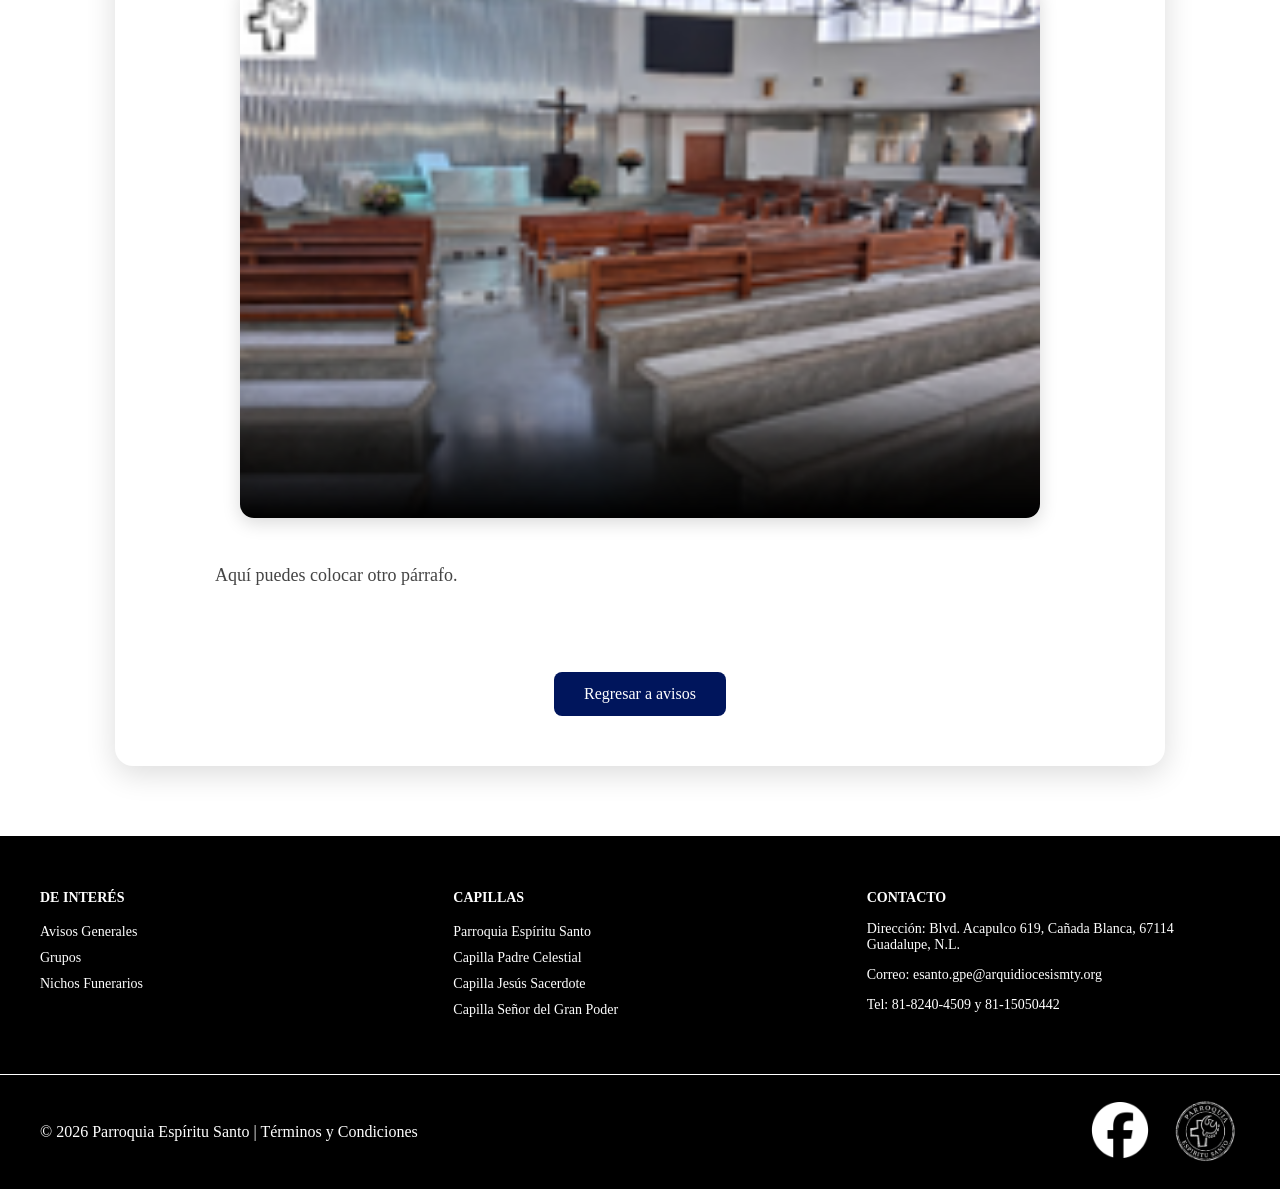
<file: noticia1.html>
<!DOCTYPE html>
<html lang="es">

<head>

    <meta charset="UTF-8">

    <meta name="viewport" content="width=device-width, initial-scale=1.0">

    <title>Título de la noticia</title>

    <link rel="icon" href="iconoes.png.png">

    <link rel="stylesheet" href="estilo.css">

</head>

<body>


<!-- ================= HEADER ================= -->

<header class="top-bar">

    <a href="index.html">

        <img
            src="logo_parroquia.png"
            class="logo"
            alt="Logo Parroquia Espíritu Santo">

    </a>


    <nav class="ciencia">

        <a href="index.html">Inicio</a>

        <a href="Avisos.html">Avisos Generales</a>

        <a href="grupos.html">Grupos</a>

        <a href="catecismo.html">Catecismo</a>

        <a href="nichos.html">Nichos Funerarios</a>

    </nav>

</header>


<!-- ================= NOTICIA ================= -->

<main class="noticia-periodico">


    <!-- ================= TÍTULO ================= -->

    <h1>
        TÍTULO DE LA NOTICIA
    </h1>


    <!-- ================= FECHA ================= -->

    <p class="fecha">
        Publicado: 00 de Mes del 2026
    </p>


    <!-- ================= IMAGEN PRINCIPAL ================= -->

    <img
        src="noticia1.png"
        alt="Imagen principal de la noticia"
        class="imagen-noticia">


    <!-- ================= CONTENIDO ================= -->

    <div class="contenido-noticia">

        <p>
            Aquí va el primer párrafo de la noticia.
        </p>


        <!-- IMAGEN SECUNDARIA -->

        <img
            src="noticia1.png"
            alt="Imagen de la noticia"
            class="imagen-secundaria">


        <p>
            Aquí continúa la información de la noticia.
        </p>


        <!-- OTRA IMAGEN -->

        <img
            src="noticia1.png"
            alt="Imagen de la noticia"
            class="imagen-secundaria">


        <p>
            Aquí puedes colocar otro párrafo.
        </p>

    </div>


    <!-- ================= BOTÓN REGRESAR ================= -->

    <a
        href="Avisos.html"
        class="btn-regresar">

        Regresar a avisos

    </a>

</main>


<!-- ================= FOOTER ================= -->

<footer class="footer">


    <!-- ================= SUPERIOR ================= -->

    <div class="footer-top">


        <!-- INTERÉS -->

        <div class="footer-col">

            <h3>DE INTERÉS</h3>

            <ul>

                <li>
                    <a href="Avisos.html">
                        Avisos Generales
                    </a>
                </li>

                <li>
                    <a href="grupos.html">
                        Grupos
                    </a>
                </li>

                <li>
                    <a href="nichos.html">
                        Nichos Funerarios
                    </a>
                </li>

            </ul>

        </div>


        <!-- CAPILLAS -->

        <div class="footer-col">

            <h3>CAPILLAS</h3>

            <ul>

                <li>
                    <a href="index.html">
                        Parroquia Espíritu Santo
                    </a>
                </li>

                <li>
                    <a href="capillapc.html">
                        Capilla Padre Celestial
                    </a>
                </li>

                <li>
                    <a href="capillajs.html">
                        Capilla Jesús Sacerdote
                    </a>
                </li>

                <li>
                    <a href="capillagp.html">
                        Capilla Señor del Gran Poder
                    </a>
                </li>

            </ul>

        </div>


        <!-- CONTACTO -->

        <div class="footer-col">

            <h3>CONTACTO</h3>

            <p>
                Dirección: Blvd. Acapulco 619,
                Cañada Blanca, 67114 Guadalupe, N.L.
            </p>

            <p>
                Correo: esanto.gpe@arquidiocesismty.org
            </p>

            <p>
                Tel: 81-8240-4509 y 81-15050442
            </p>

        </div>

    </div>


    <!-- ================= INFERIOR ================= -->

    <div class="footer-bottom">


        <p>

            © 2026 Parroquia Espíritu Santo |

            <a href="terminos.html">
                Términos y Condiciones
            </a>

        </p>


        <!-- ================= ICONOS ================= -->

        <div class="lado-derecho">


            <!-- FACEBOOK -->

            <a
                href="https://www.facebook.com/nuevotemploespiritusanto"
                target="_blank"
                rel="noopener noreferrer">

                <img
                    src="facebook.png"
                    class="facebook-icon"
                    alt="Facebook">

            </a>


            <!-- SELLO -->

            <img
                src="selloes.png"
                class="sello"
                alt="Sello de la Parroquia Espíritu Santo">

        </div>

    </div>

</footer>


</body>

</html>
</file>
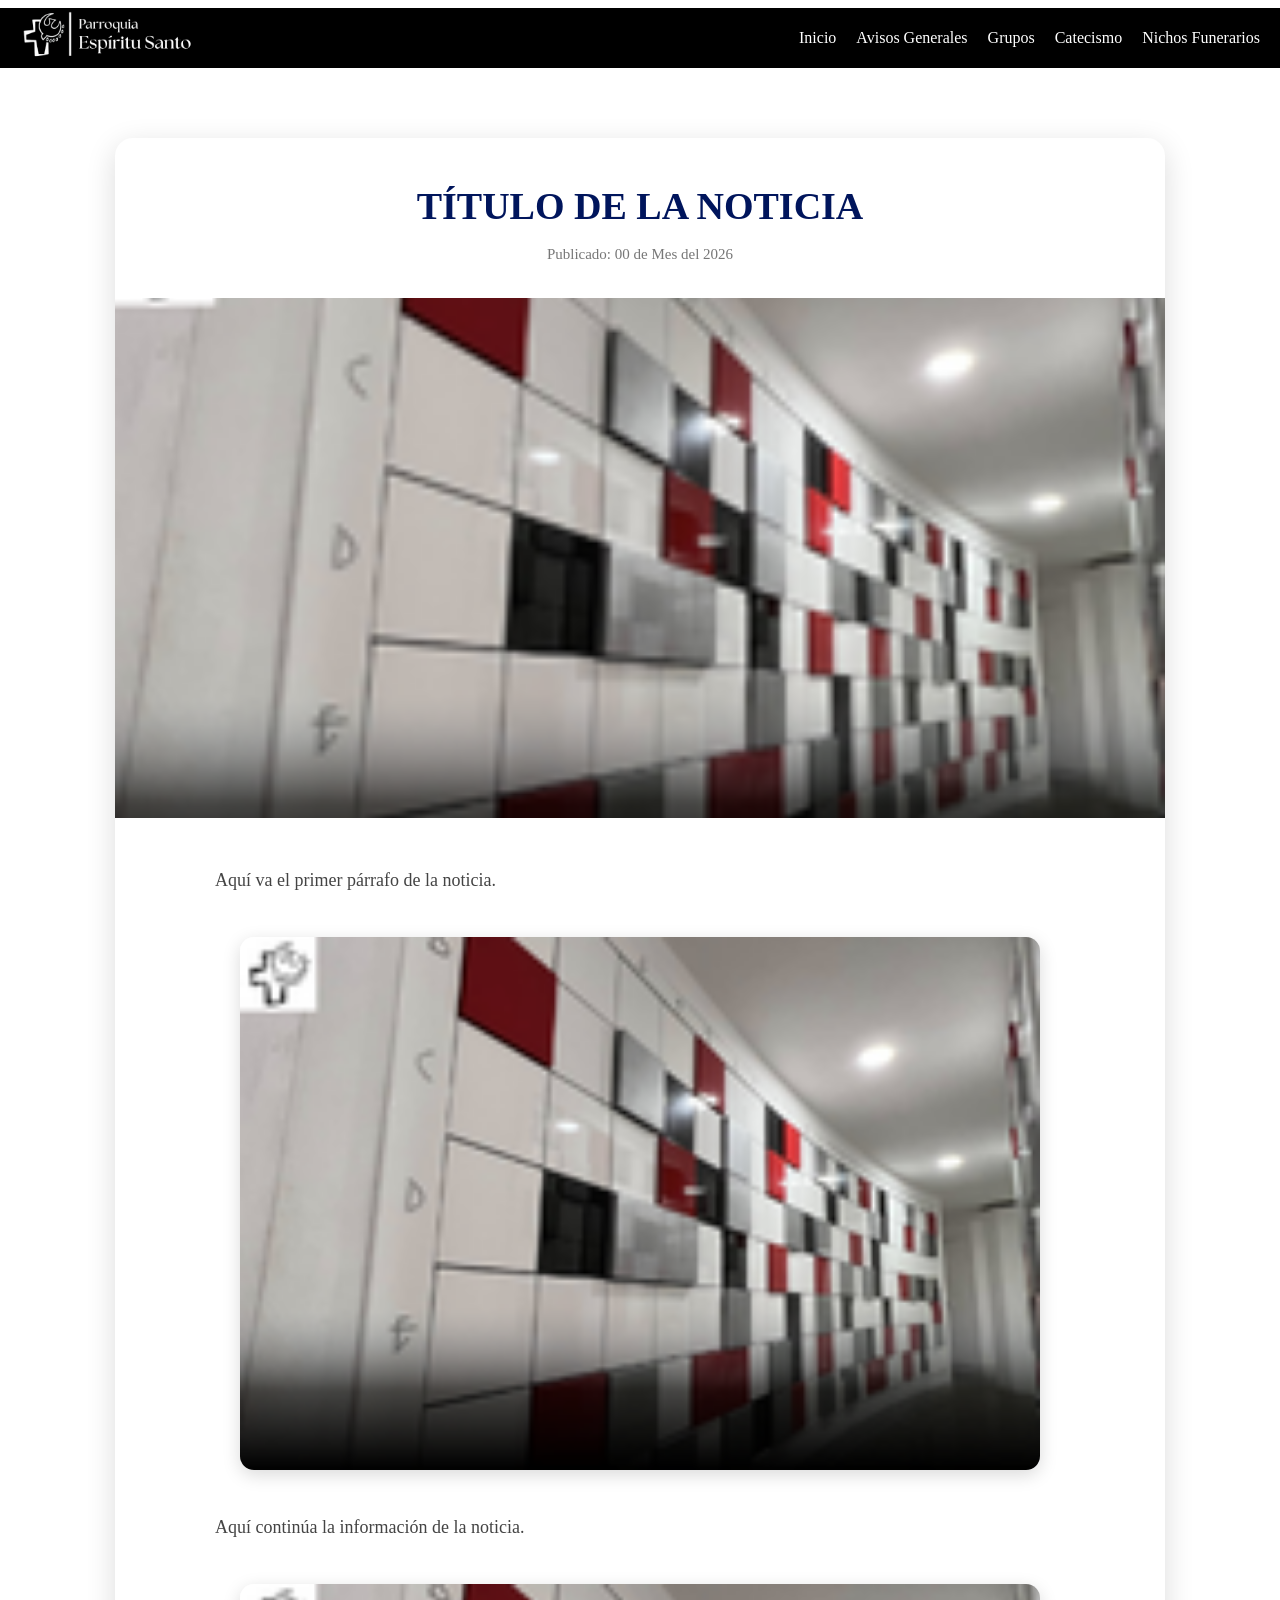
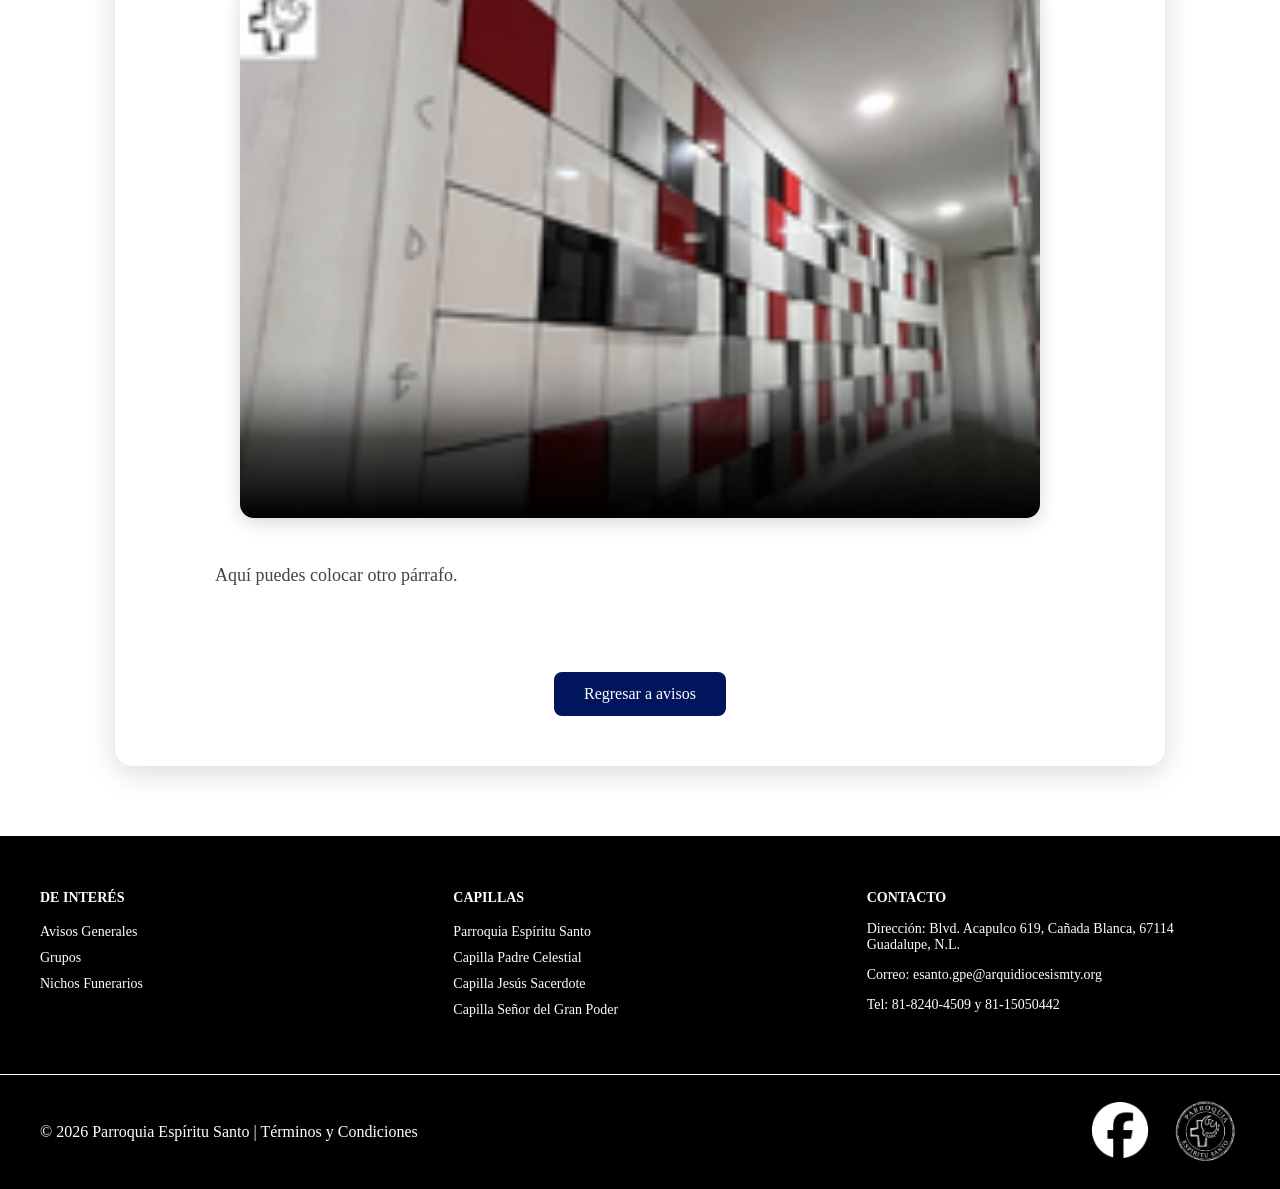
<file: noticia2.html>
<!DOCTYPE html>
<html lang="es">

<head>

    <meta charset="UTF-8">

    <meta name="viewport" content="width=device-width, initial-scale=1.0">

    <title>Título de la noticia</title>

    <link rel="icon" href="iconoes.png.png">

    <link rel="stylesheet" href="estilo.css">

</head>

<body>


<!-- ================= HEADER ================= -->

<header class="top-bar">

    <a href="index.html">

        <img
            src="logo_parroquia.png"
            class="logo"
            alt="Logo Parroquia Espíritu Santo">

    </a>


    <nav class="ciencia">

        <a href="index.html">Inicio</a>

        <a href="Avisos.html">Avisos Generales</a>

        <a href="grupos.html">Grupos</a>

        <a href="catecismo.html">Catecismo</a>

        <a href="nichos.html">Nichos Funerarios</a>

    </nav>

</header>


<!-- ================= NOTICIA ================= -->

<main class="noticia-periodico">


    <!-- ================= TÍTULO ================= -->

    <h1>
        TÍTULO DE LA NOTICIA
    </h1>


    <!-- ================= FECHA ================= -->

    <p class="fecha">
        Publicado: 00 de Mes del 2026
    </p>


    <!-- ================= IMAGEN PRINCIPAL ================= -->

    <img
        src="noticia2.png"
        alt="Imagen principal de la noticia"
        class="imagen-noticia">


    <!-- ================= CONTENIDO ================= -->

    <div class="contenido-noticia">

        <p>
            Aquí va el primer párrafo de la noticia.
        </p>


        <!-- IMAGEN SECUNDARIA -->

        <img
            src="noticia2.png"
            alt="Imagen de la noticia"
            class="imagen-secundaria">


        <p>
            Aquí continúa la información de la noticia.
        </p>


        <!-- OTRA IMAGEN -->

        <img
            src="noticia2.png"
            alt="Imagen de la noticia"
            class="imagen-secundaria">


        <p>
            Aquí puedes colocar otro párrafo.
        </p>

    </div>


    <!-- ================= BOTÓN REGRESAR ================= -->

    <a
        href="Avisos.html"
        class="btn-regresar">

        Regresar a avisos

    </a>

</main>


<!-- ================= FOOTER ================= -->

<footer class="footer">


    <!-- ================= SUPERIOR ================= -->

    <div class="footer-top">


        <!-- INTERÉS -->

        <div class="footer-col">

            <h3>DE INTERÉS</h3>

            <ul>

                <li>
                    <a href="Avisos.html">
                        Avisos Generales
                    </a>
                </li>

                <li>
                    <a href="grupos.html">
                        Grupos
                    </a>
                </li>

                <li>
                    <a href="nichos.html">
                        Nichos Funerarios
                    </a>
                </li>

            </ul>

        </div>


        <!-- CAPILLAS -->

        <div class="footer-col">

            <h3>CAPILLAS</h3>

            <ul>

                <li>
                    <a href="index.html">
                        Parroquia Espíritu Santo
                    </a>
                </li>

                <li>
                    <a href="capillapc.html">
                        Capilla Padre Celestial
                    </a>
                </li>

                <li>
                    <a href="capillajs.html">
                        Capilla Jesús Sacerdote
                    </a>
                </li>

                <li>
                    <a href="capillagp.html">
                        Capilla Señor del Gran Poder
                    </a>
                </li>

            </ul>

        </div>


        <!-- CONTACTO -->

        <div class="footer-col">

            <h3>CONTACTO</h3>

            <p>
                Dirección: Blvd. Acapulco 619,
                Cañada Blanca, 67114 Guadalupe, N.L.
            </p>

            <p>
                Correo: esanto.gpe@arquidiocesismty.org
            </p>

            <p>
                Tel: 81-8240-4509 y 81-15050442
            </p>

        </div>

    </div>


    <!-- ================= INFERIOR ================= -->

    <div class="footer-bottom">


        <p>

            © 2026 Parroquia Espíritu Santo |

            <a href="terminos.html">
                Términos y Condiciones
            </a>

        </p>


        <!-- ================= ICONOS ================= -->

        <div class="lado-derecho">


            <!-- FACEBOOK -->

            <a
                href="https://www.facebook.com/nuevotemploespiritusanto"
                target="_blank"
                rel="noopener noreferrer">

                <img
                    src="facebook.png"
                    class="facebook-icon"
                    alt="Facebook">

            </a>


            <!-- SELLO -->

            <img
                src="selloes.png"
                class="sello"
                alt="Sello de la Parroquia Espíritu Santo">

        </div>

    </div>

</footer>


</body>

</html>
</file>
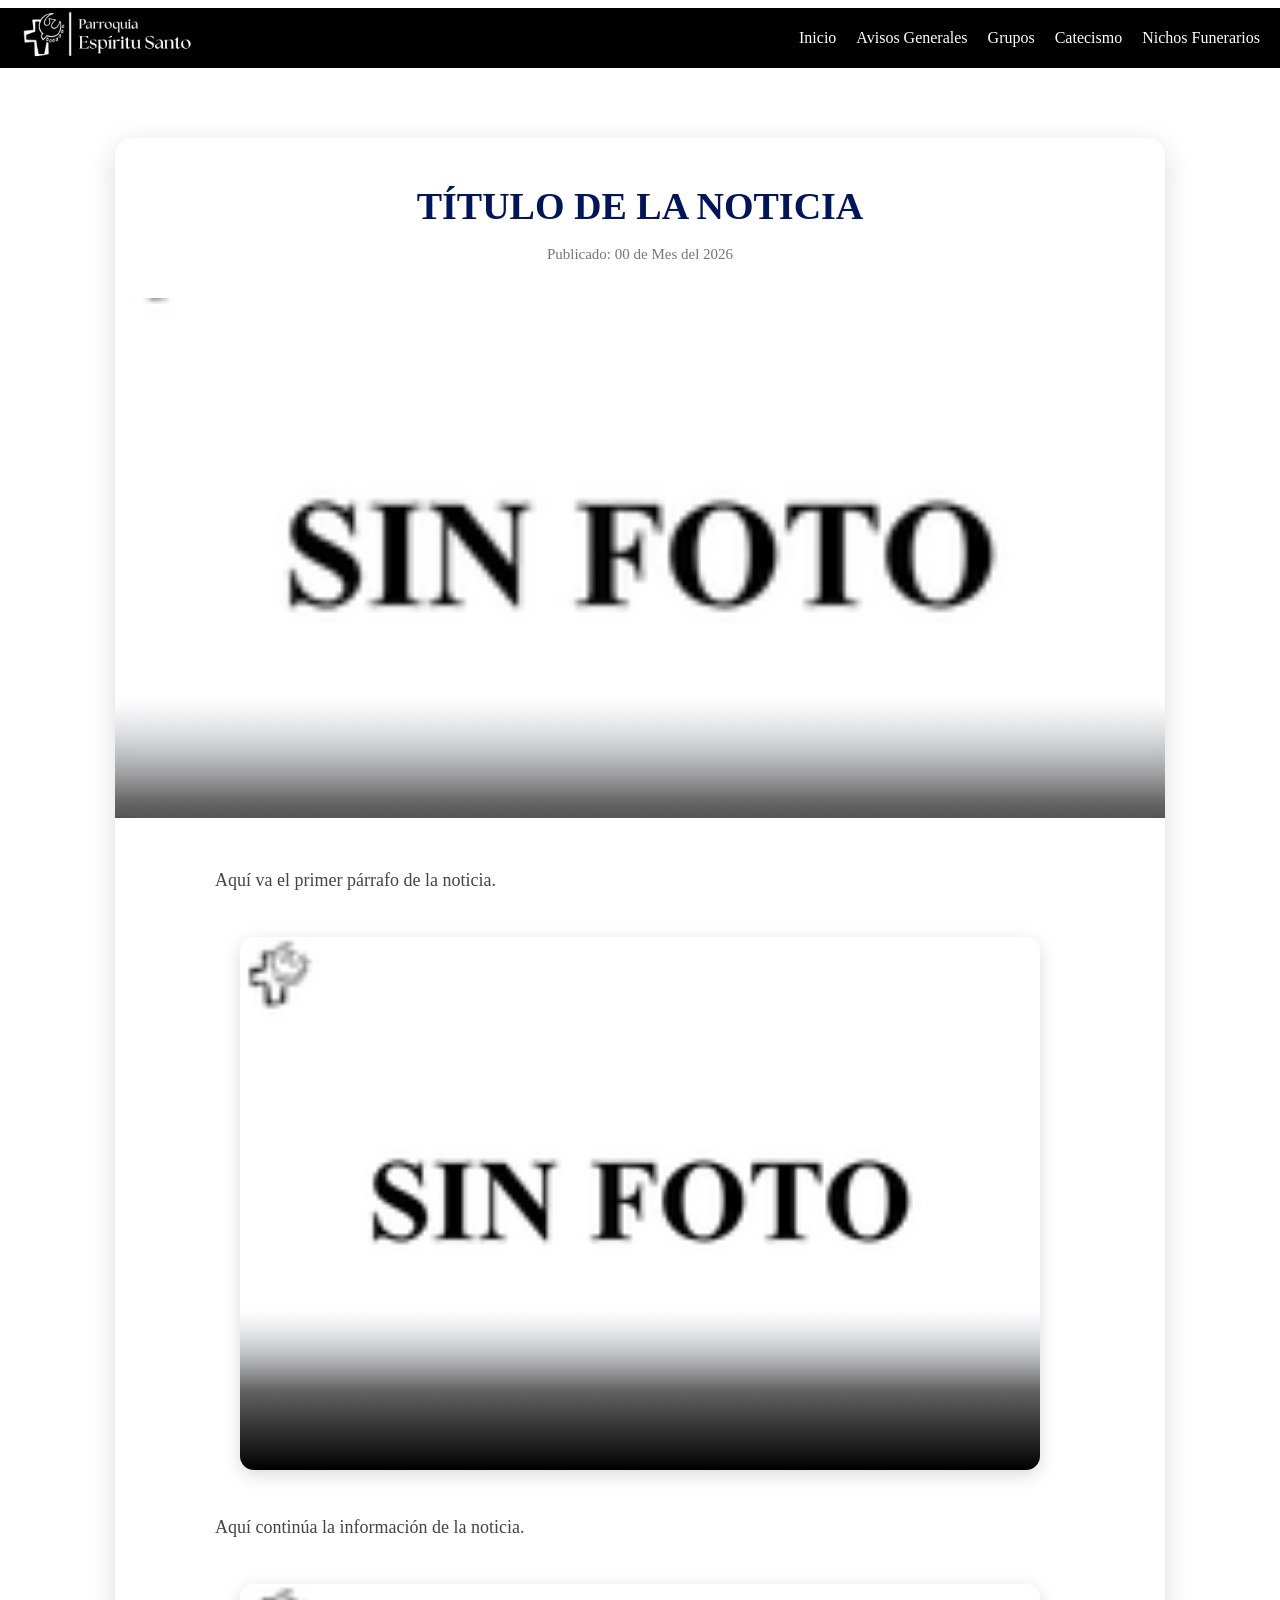
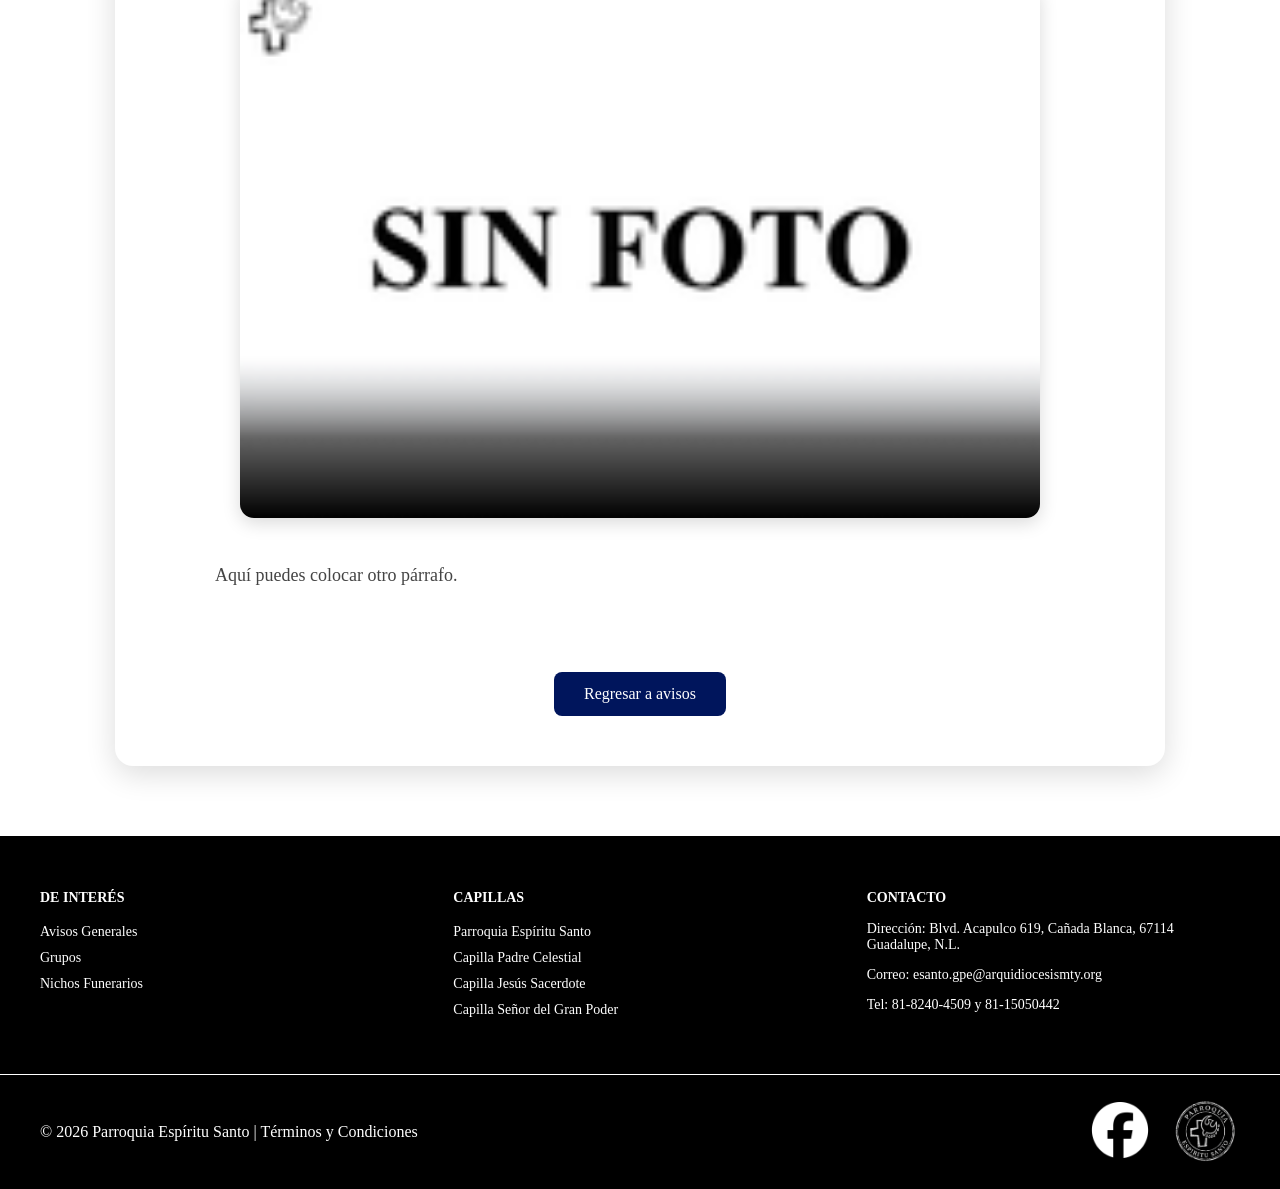
<file: noticia3.html>
<!DOCTYPE html>
<html lang="es">

<head>

    <meta charset="UTF-8">

    <meta name="viewport" content="width=device-width, initial-scale=1.0">

    <title>Título de la noticia</title>

    <link rel="icon" href="iconoes.png.png">

    <link rel="stylesheet" href="estilo.css">

</head>

<body>


<!-- ================= HEADER ================= -->

<header class="top-bar">

    <a href="index.html">

        <img
            src="logo_parroquia.png"
            class="logo"
            alt="Logo Parroquia Espíritu Santo">

    </a>


    <nav class="ciencia">

        <a href="index.html">Inicio</a>

        <a href="Avisos.html">Avisos Generales</a>

        <a href="grupos.html">Grupos</a>

        <a href="catecismo.html">Catecismo</a>

        <a href="nichos.html">Nichos Funerarios</a>

    </nav>

</header>


<!-- ================= NOTICIA ================= -->

<main class="noticia-periodico">


    <!-- ================= TÍTULO ================= -->

    <h1>
        TÍTULO DE LA NOTICIA
    </h1>


    <!-- ================= FECHA ================= -->

    <p class="fecha">
        Publicado: 00 de Mes del 2026
    </p>


    <!-- ================= IMAGEN PRINCIPAL ================= -->

    <img
        src="SINFOTO.png"
        alt="Imagen principal de la noticia"
        class="imagen-noticia">


    <!-- ================= CONTENIDO ================= -->

    <div class="contenido-noticia">

        <p>
            Aquí va el primer párrafo de la noticia.
        </p>


        <!-- IMAGEN SECUNDARIA -->

        <img
            src="SINFOTO.png"
            alt="Imagen de la noticia"
            class="imagen-secundaria">


        <p>
            Aquí continúa la información de la noticia.
        </p>


        <!-- OTRA IMAGEN -->

        <img
            src="SINFOTO.png"
            alt="Imagen de la noticia"
            class="imagen-secundaria">


        <p>
            Aquí puedes colocar otro párrafo.
        </p>

    </div>


    <!-- ================= BOTÓN REGRESAR ================= -->

    <a
        href="Avisos.html"
        class="btn-regresar">

        Regresar a avisos

    </a>

</main>


<!-- ================= FOOTER ================= -->

<footer class="footer">


    <!-- ================= SUPERIOR ================= -->

    <div class="footer-top">


        <!-- INTERÉS -->

        <div class="footer-col">

            <h3>DE INTERÉS</h3>

            <ul>

                <li>
                    <a href="Avisos.html">
                        Avisos Generales
                    </a>
                </li>

                <li>
                    <a href="grupos.html">
                        Grupos
                    </a>
                </li>

                <li>
                    <a href="nichos.html">
                        Nichos Funerarios
                    </a>
                </li>

            </ul>

        </div>


        <!-- CAPILLAS -->

        <div class="footer-col">

            <h3>CAPILLAS</h3>

            <ul>

                <li>
                    <a href="index.html">
                        Parroquia Espíritu Santo
                    </a>
                </li>

                <li>
                    <a href="capillapc.html">
                        Capilla Padre Celestial
                    </a>
                </li>

                <li>
                    <a href="capillajs.html">
                        Capilla Jesús Sacerdote
                    </a>
                </li>

                <li>
                    <a href="capillagp.html">
                        Capilla Señor del Gran Poder
                    </a>
                </li>

            </ul>

        </div>


        <!-- CONTACTO -->

        <div class="footer-col">

            <h3>CONTACTO</h3>

            <p>
                Dirección: Blvd. Acapulco 619,
                Cañada Blanca, 67114 Guadalupe, N.L.
            </p>

            <p>
                Correo: esanto.gpe@arquidiocesismty.org
            </p>

            <p>
                Tel: 81-8240-4509 y 81-15050442
            </p>

        </div>

    </div>


    <!-- ================= INFERIOR ================= -->

    <div class="footer-bottom">


        <p>

            © 2026 Parroquia Espíritu Santo |

            <a href="terminos.html">
                Términos y Condiciones
            </a>

        </p>


        <!-- ================= ICONOS ================= -->

        <div class="lado-derecho">


            <!-- FACEBOOK -->

            <a
                href="https://www.facebook.com/nuevotemploespiritusanto"
                target="_blank"
                rel="noopener noreferrer">

                <img
                    src="facebook.png"
                    class="facebook-icon"
                    alt="Facebook">

            </a>


            <!-- SELLO -->

            <img
                src="selloes.png"
                class="sello"
                alt="Sello de la Parroquia Espíritu Santo">

        </div>

    </div>

</footer>


</body>

</html>
</file>
<file: estilo.css>
/* =========================================================
   PARROQUIA ESPÍRITU SANTO
   ESTILO GENERAL Y RESPONSIVE
========================================================= */


/* =========================================================
   GENERAL
========================================================= */

* {
    box-sizing: border-box;
}

html {
    overflow-x: hidden;
    scroll-behavior: smooth;
}

body {
    margin: 0;
    padding-top: 8px;
    font-family: "Times New Roman", serif;
    overflow-x: hidden;
    background: #ffffff;
    color: #222;
}

img,
iframe,
video {
    max-width: 100%;
}


/* =========================================================
   VARIABLES DE IMÁGENES
========================================================= */

:root {
    --imagen-horizontal-ancho: 180px;
    --imagen-horizontal-alto: 120px;

    --imagen-vertical-ancho: 180px;
    --imagen-vertical-alto: 240px;
}


/* =========================================================
   HEADER
========================================================= */

.top-bar {
    background: rgb(0, 0, 0);
    height: 60px;

    display: flex;
    align-items: center;
    justify-content: space-between;

    padding: 0 20px;

    position: relative;
    z-index: 1000;

    transition: background 0.3s ease;
}

.top-bar.scrolled {
    height: 60px;
    background: rgba(0, 0, 0, 0.95);
}

.logo {
    height: 170px;
    width: auto;

    object-fit: contain;

    transform: scale(1.05);

    flex-shrink: 0;
}

.ciencia {
    display: flex;
    align-items: center;
    flex-wrap: nowrap;
}

.ciencia a {
    position: relative;

    color: white;
    text-decoration: none;

    margin-left: 20px;

    white-space: nowrap;
}

.ciencia a::after {
    content: "";

    position: absolute;

    left: 0;
    bottom: -5px;

    width: 0%;
    height: 2px;

    background: white;

    transition: 0.3s;
}

.ciencia a:hover::after {
    width: 100%;
}


/* =========================================================
   HERO
========================================================= */

.hero {
    position: relative;

    width: 100%;
    height: 300px;

    overflow: hidden;
}

.imagen-header {
    width: 100%;
    height: 100%;

    object-fit: cover;

    filter: brightness(60%);

    animation: zoomSuave 12s ease-in-out infinite;
}

@keyframes zoomSuave {

    0% {
        transform: scale(1);
    }

    50% {
        transform: scale(1.05);
    }

    100% {
        transform: scale(1);
    }

}

.hero-texto {
    position: absolute;

    top: 50%;
    left: 50%;

    transform: translate(-50%, -50%);

    width: 80%;
    max-width: 1000px;

    text-align: center;

    color: white;
}

.hero-texto h1 {
    margin: 0;

    font-size: 60px;

    line-height: 1.1;

    text-shadow: 2px 2px 10px rgba(0, 0, 0, 0.7);
}

.hero-texto p {
    margin-top: 8px;

    font-size: 20px;

    line-height: 1.4;

    text-shadow: 2px 2px 10px rgba(0, 0, 0, 0.7);
}


/* =========================================================
   CARRUSEL
========================================================= */

.sabiduria {
    position: relative;

    width: 100%;
    height: 220px;

    overflow: hidden;
}

.slide {
    position: absolute;

    top: 0;
    left: 0;

    width: 100%;
    height: 100%;

    object-fit: contain;

    background: white;

    opacity: 0;

    transition: opacity 1s ease-in-out;
}

.slide.active {
    opacity: 1;
}


/* =========================================================
   TARJETAS GENERALES
========================================================= */

.inteligencia {
    display: flex;

    justify-content: center;
    align-items: center;

    gap: 20px;

    margin: 40px 0;

    flex-wrap: wrap;
}

.card {
    position: relative;

    width: 200px;

    text-align: center;

    text-decoration: none;

    color: black;

    border-radius: 25px;

    overflow: hidden;

    transition: 0.4s;
}

.card img {
    width: 100%;
    height: 130px;

    object-fit: cover;

    border-radius: 25px;

    transition: 0.4s;
}

.card:hover {
    transform: scale(1.07);

    box-shadow: 0 0 30px rgba(68, 68, 68, 0.5);
}

.overlay {
    position: absolute;

    bottom: 0;

    width: 100%;

    padding: 8px;

    background: #00155c99;

    color: white;

    font-size: 14px;

    border-bottom-left-radius: 25px;
    border-bottom-right-radius: 25px;
}


/* =========================================================
   NOTICIAS
========================================================= */

.contenedor-noticias {
    width: 80%;

    margin: 40px auto;

    display: grid;

    grid-template-columns: repeat(2, 1fr);

    gap: 30px;
}

.noticia {
    min-width: 0;

    display: flex;

    align-items: center;
    justify-content: space-between;

    padding: 20px;

    background: white;

    border-radius: 15px;

    box-shadow: 0 8px 25px rgba(0, 0, 0, 0.15);

    text-decoration: none;

    color: inherit;

    transition: all 0.3s ease;
}

.noticia:hover {
    transform: translateY(-6px);

    box-shadow: 0 10px 25px rgba(0, 0, 0, 0.25);
}

.noticia h3 {
    margin: 0 0 10px;

    color: #111;

    font-size: 20px;
}

.noticia p {
    margin: 0;

    color: #555;

    font-size: 14px;

    line-height: 1.5;
}

.texto {
    width: 60%;

    min-width: 0;
}

.texto a {
    display: inline-block;

    margin-top: 8px;

    padding: 8px 15px;

    background: black;

    color: white;

    border-radius: 20px;

    text-decoration: none;

    font-weight: bold;
}

.img-noticia {
    display: block;

    flex-shrink: 0;

    background: #f5f5f5;

    border-radius: 10px;

    object-position: center;

    object-fit: contain;
}

.img-noticia.horizontal {
    width: var(--imagen-horizontal-ancho);
    height: var(--imagen-horizontal-alto);
}

.img-noticia.vertical {
    width: var(--imagen-vertical-ancho);
    height: var(--imagen-vertical-alto);
}

.img-noticia:not(.vertical) {
    width: var(--imagen-horizontal-ancho);
    height: var(--imagen-horizontal-alto);
}


/* =========================================================
   NOTICIAS ALEATORIAS
========================================================= */

#noticias-random {
    width: 90%;
    max-width: 1200px;

    margin: 40px auto;

    display: grid;

    grid-template-columns: repeat(3, 1fr);

    gap: 20px;

    justify-content: center;
    align-items: stretch;
}

#noticias-random .noticia {
    width: auto;
}


/* =========================================================
   MAPAS
========================================================= */

.fortaleza {
    width: 85%;

    margin: 0 auto;

    border-radius: 15px;

    overflow: hidden;

    box-shadow: 0 5px 20px #00155c99;
}

iframe {
    pointer-events: auto;
}

.fortaleza iframe {
    display: block;

    width: 100%;
    height: 250px;

    border: 0;
}


/* =========================================================
   HORARIOS
========================================================= */

.consejo {
    width: 85%;

    margin: 30px auto;

    text-align: center;
}

.consejo h2 {
    margin-bottom: 15px;

    color: #000;

    font-size: 24px;
}

.consejo table {
    width: 100%;

    border-collapse: collapse;

    overflow: hidden;

    border-radius: 8px;

    box-shadow: 0 3px 10px rgb(79, 85, 90);
}

.consejo th,
.consejo td {
    padding: 8px 10px;

    font-size: 14px;

    text-align: left;
}

.consejo thead {
    background-color: #00155c;

    color: white;
}

.consejo tbody tr {
    background-color: #f9f9f9;

    transition: 0.3s;
}

.consejo tbody tr:nth-child(even) {
    background-color: #eaeaea;
}

.consejo tbody tr:hover {
    background-color: #ddd;
}


/* =========================================================
   EQUIPO PASTORAL
========================================================= */

.titulo-equipo {
    text-align: center;

    margin-top: 40px;

    color: #000;
}

.temordedios {
    display: flex;

    justify-content: center;
    align-items: center;

    gap: 50px;

    margin: 40px auto;

    flex-wrap: wrap;
}

.card-comunidad {
    width: 300px;

    padding: 30px;

    background: white;

    border-radius: 15px;

    text-align: center;

    box-shadow: 0 5px 15px rgba(0, 0, 0, 0.15);

    transition: 0.3s;
}

.card-comunidad:hover {
    transform: translateY(-8px);

    box-shadow: 0 0 70px rgba(255, 215, 0, 0.5);
}

.foto-comunidad {
    width: 110px;
    height: 110px;

    border-radius: 50%;

    object-fit: cover;
}

.vocacion {
    margin-top: 20px;

    font-weight: bold;
}

.nombre {
    font-size: 14px;
}


/* =========================================================
   OFICINA PARROQUIAL
========================================================= */

.oficina-parroquial {
    width: 90%;
    max-width: 1200px;

    margin: 70px auto;

    padding: 40px;

    background: white;

    border-radius: 20px;

    box-shadow: 0 5px 20px rgba(0, 0, 0, 0.15);
}

.oficina-contenido {
    display: grid;

    grid-template-columns: 1.2fr 0.8fr;

    gap: 50px;

    align-items: center;
}

.oficina-horarios h2,
.oficina-numeros h2 {
    margin-top: 0;
    margin-bottom: 15px;

    font-size: 30px;

    color: #000;
}

.oficina-horarios > p,
.oficina-numeros > p {
    margin-bottom: 25px;

    font-size: 16px;

    line-height: 1.6;

    color: #444;
}

.oficina-horarios .consejo {
    width: 100%;

    margin: 0;
}

.oficina-horarios .consejo table {
    width: 100%;
}

.oficina-horarios .consejo th,
.oficina-horarios .consejo td {
    padding: 13px 12px;

    text-align: left;

    font-size: 15px;
}

.oficina-numeros {
    padding: 35px 30px;

    background: #f5f5f5;

    border-radius: 16px;

    text-align: center;
}

.oficina-numeros h2 {
    font-size: 28px;
}

.oficina-numeros > p {
    margin-bottom: 30px;

    text-align: center;
}

.telefonos {
    display: flex;

    flex-direction: column;

    gap: 15px;
}

.telefono {
    padding: 15px;

    background: #00155c;

    color: white;

    border-radius: 10px;

    font-size: 19px;

    font-weight: bold;

    letter-spacing: 0.5px;

    box-shadow: 0 3px 10px rgba(0, 0, 0, 0.15);
}


/* =========================================================
   CAPILLAS
========================================================= */

.capillas {
    width: 90%;
    max-width: 1200px;

    margin: 70px auto;
}

.capillas-titulo {
    margin-bottom: 40px;

    text-align: center;
}

.capillas-titulo h2 {
    margin-bottom: 15px;

    color: #00155c;

    font-size: 38px;
}

.capillas-titulo p {
    max-width: 750px;

    margin: 0 auto;

    color: #444;

    font-size: 17px;

    line-height: 1.6;
}

.capillas-contenedor {
    display: grid;

    grid-template-columns: repeat(3, 1fr);

    gap: 30px;
}

.capilla-card {
    display: block;

    overflow: hidden;

    background: white;

    border-radius: 18px;

    text-decoration: none;

    box-shadow: 0 5px 18px rgba(0, 0, 0, 0.15);

    transition: transform 0.3s ease,
                box-shadow 0.3s ease;
}

.capilla-card:hover {
    transform: translateY(-8px);

    box-shadow: 0 12px 28px rgba(0, 0, 0, 0.22);
}

.capilla-imagen {
    width: 100%;
    height: 270px;

    overflow: hidden;
}

.capilla-imagen img {
    width: 100%;
    height: 100%;

    display: block;

    object-fit: cover;

    transition: transform 0.4s ease;
}

.capilla-card:hover .capilla-imagen img {
    transform: scale(1.06);
}

.capilla-nombre {
    min-height: 75px;

    display: flex;

    align-items: center;
    justify-content: center;

    padding: 15px 20px;

    background: #00155c;

    text-align: center;
}

.capilla-nombre p {
    margin: 0;

    color: white;

    font-size: 20px;

    font-weight: bold;

    line-height: 1.3;
}


/* =========================================================
   GALERÍA DE CAPILLAS
========================================================= */

.capilla-galeria {
    width: 90%;
    max-width: 1200px;

    margin: 50px auto;
}

.capilla-seccion-titulo {
    margin-bottom: 30px;

    text-align: center;
}

.capilla-seccion-titulo h2 {
    margin-bottom: 15px;

    color: #00155c;

    font-size: 36px;
}

.capilla-seccion-titulo p {
    max-width: 750px;

    margin: auto;

    color: #444;

    font-size: 17px;

    line-height: 1.6;
}


/* =========================================================
   HORARIOS DE CAPILLAS
========================================================= */

.capilla-horarios {
    width: 90%;
    max-width: 1000px;

    margin: 70px auto;

    padding: 40px;

    background: white;

    border-radius: 20px;

    box-shadow: 0 5px 20px rgba(0, 0, 0, 0.12);
}

.capilla-horarios .consejo {
    width: 100%;

    margin: 0;
}

.capilla-horarios table {
    width: 100%;

    border-collapse: collapse;

    overflow: hidden;

    border-radius: 12px;

    box-shadow: 0 3px 12px rgba(0, 0, 0, 0.12);
}

.capilla-horarios th {
    padding: 15px;

    background: #00155c;

    color: white;

    font-size: 17px;

    text-align: center;
}

.capilla-horarios td {
    padding: 15px;

    font-size: 16px;

    text-align: center;
}

.capilla-horarios tbody tr:nth-child(odd) {
    background: #f7f7f7;
}

.capilla-horarios tbody tr:nth-child(even) {
    background: #eaeaea;
}


/* =========================================================
   UBICACIÓN CAPILLAS
========================================================= */

.capilla-ubicacion {
    width: 90%;
    max-width: 1200px;

    margin: 70px auto;
}

.capilla-ubicacion .fortaleza {
    width: 100%;

    margin: 0 auto;
}

.capilla-ubicacion .fortaleza iframe {
    width: 100%;
    max-width: 1000px;

    display: block;

    margin: auto;

    border-radius: 15px;
}


/* =========================================================
   GRUPOS
========================================================= */

.grupos {
    width: 90%;
    max-width: 1200px;

    margin: 70px auto;
}

.grupos-titulo {
    margin-bottom: 40px;

    text-align: center;
}

.grupos-titulo h2 {
    margin-bottom: 15px;

    color: #00155c;

    font-size: 38px;
}

.grupos-titulo p {
    max-width: 750px;

    margin: 0 auto;

    color: #444;

    font-size: 17px;

    line-height: 1.6;
}

.grupos-contenedor {
    display: grid;

    grid-template-columns: repeat(2, 1fr);

    gap: 30px;

    max-width: 1000px;

    margin: auto;
}

.grupo-card {
    overflow: hidden;

    background: white;

    border-radius: 18px;

    box-shadow: 0 5px 18px rgba(0, 0, 0, 0.15);

    transition: transform 0.3s ease,
                box-shadow 0.3s ease;
}

.grupo-card:hover {
    transform: translateY(-8px);

    box-shadow: 0 12px 28px rgba(0, 0, 0, 0.22);
}

.grupo-contenedor .grupo-imagen,
.grupo-card .grupo-imagen {
    width: 100%;
    height: 280px;

    overflow: hidden;
}

.grupo-card .grupo-imagen img {
    width: 100%;
    height: 100%;

    display: block;

    object-fit: cover;

    transition: transform 0.4s ease;
}

.grupo-card:hover .grupo-imagen img {
    transform: scale(1.05);
}

.grupo-contenido {
    padding: 25px;

    text-align: center;
}

.grupo-contenido h3 {
    margin: 0 0 10px;

    color: #00155c;

    font-size: 24px;
}

.grupo-contenido p {
    margin: 0 0 20px;

    color: #444;

    font-size: 17px;
}

.grupo-contenido a {
    display: inline-block;

    padding: 10px 25px;

    background: #00155c;

    color: white;

    border-radius: 8px;

    text-decoration: none;

    font-size: 16px;

    transition: background 0.3s ease;
}

.grupo-contenido a:hover {
    background: #000d3b;
}

.grupos-galeria {
    width: 90%;
    max-width: 1200px;

    margin: 70px auto;
}

.otros-grupos {
    margin-top: 30px;
    margin-bottom: 80px;
}


/* =========================================================
   MONAGUILLOS / INFORMACIÓN DE GRUPOS
========================================================= */

.grupo-informacion {
    width: 90%;
    max-width: 1150px;

    margin: 70px auto;
}

.grupo-seccion {
    display: grid;

    grid-template-columns: 45% 55%;

    align-items: stretch;

    margin-bottom: 45px;

    background: white;

    border-radius: 18px;

    overflow: hidden;

    box-shadow: 0 5px 20px rgba(0, 0, 0, 0.15);
}

.grupo-seccion > .grupo-imagen {
    min-height: 300px;

    overflow: hidden;
}

.grupo-seccion > .grupo-imagen img {
    width: 100%;
    height: 100%;

    display: block;

    object-fit: cover;

    transition: transform 0.4s ease;
}

.grupo-seccion:hover > .grupo-imagen img {
    transform: scale(1.04);
}

.grupo-texto {
    display: flex;

    flex-direction: column;

    justify-content: center;

    padding: 45px;
}

.grupo-texto h2 {
    margin: 0 0 20px;

    padding-bottom: 12px;

    color: #00155c;

    font-size: 32px;

    border-bottom: 2px solid #e5e5e5;
}

.grupo-texto p {
    margin: 0;

    color: #444;

    font-size: 17px;

    line-height: 1.8;

    text-align: justify;
}

.grupo-texto ul {
    margin: 0;

    padding-left: 25px;
}

.grupo-texto li {
    margin-bottom: 10px;

    color: #444;

    font-size: 17px;

    line-height: 1.8;
}

.grupo-invertido {
    grid-template-columns: 55% 45%;
}

.grupo-invertido .grupo-imagen {
    order: 2;
}

.grupo-invertido .grupo-texto {
    order: 1;
}

.grupo-ubicacion {
    display: block;

    padding: 0;
}

.grupo-ubicacion .grupo-texto {
    padding: 35px 45px 20px;
}

.grupo-ubicacion .grupo-texto h2 {
    text-align: center;
}

.grupo-ubicacion .fortaleza {
    width: 100%;

    margin: 0;
}

.grupo-ubicacion .fortaleza iframe {
    width: 100%;
    height: 450px;

    display: block;

    border: 0;
}

.grupo-regresar {
    margin: 45px 0 70px;

    text-align: center;
}

.btn-regresar {
    display: inline-block;

    padding: 13px 32px;

    background: #00155c;

    color: white;

    text-decoration: none;

    border-radius: 7px;

    font-size: 16px;

    transition: 0.3s;
}

.btn-regresar:hover {
    background: #000d3b;

    transform: translateY(-3px);
}


/* =========================================================
   CATECISMO
========================================================= */

.catecismo-contenido {
    width: 90%;
    max-width: 1200px;

    margin: 60px auto 80px;
}

.catecismo-intro {
    max-width: 850px;

    margin: 0 auto 60px;

    text-align: center;
}

.catecismo-intro h1 {
    margin-bottom: 20px;

    color: #000;

    font-size: 45px;
}

.catecismo-intro p {
    margin: 0;

    color: #444;

    font-size: 18px;

    line-height: 1.7;
}

.catecismo-lugar {
    display: grid;

    grid-template-columns: 1.15fr 0.85fr;

    gap: 45px;

    width: 100%;

    margin-bottom: 70px;

    padding: 35px;

    background: white;

    border-radius: 20px;

    box-shadow: 0 5px 20px rgba(0, 0, 0, 0.15);

    align-items: stretch;
}

.catecismo-info,
.catecismo-ubicacion {
    min-width: 0;
}

.catecismo-info h2,
.catecismo-ubicacion h2 {
    margin-top: 0;

    color: #000;

    font-size: 28px;
}

.catecismo-info h2 {
    margin-bottom: 20px;
}

.catecismo-info p {
    margin: 20px 0;

    color: #444;

    font-size: 17px;

    line-height: 1.7;

    text-align: justify;
}

.catecismo-imagen {
    display: block;

    width: 100%;
    height: 260px;

    object-fit: cover;

    border-radius: 15px;

    box-shadow: 0 5px 15px rgba(0, 0, 0, 0.18);
}

.catecismo-info h3 {
    margin-top: 30px;
    margin-bottom: 15px;

    color: #000;

    font-size: 22px;
}

.tabla-catecismo {
    width: 100%;

    border-collapse: collapse;

    border-radius: 10px;

    overflow: hidden;

    box-shadow: 0 3px 12px rgba(0, 0, 0, 0.15);
}

.tabla-catecismo th,
.tabla-catecismo td {
    padding: 12px 10px;

    font-size: 15px;

    text-align: left;
}

.tabla-catecismo thead {
    background: #00155c;

    color: white;
}

.tabla-catecismo tbody tr {
    background: #f9f9f9;
}

.tabla-catecismo tbody tr:nth-child(even) {
    background: #eaeaea;
}

.tabla-catecismo tbody tr:hover {
    background: #ddd;
}

.catecismo-ubicacion {
    display: flex;

    flex-direction: column;

    justify-content: center;
}

.catecismo-ubicacion h2 {
    margin-bottom: 15px;

    text-align: center;
}

.catecismo-ubicacion p {
    margin: 7px 0;

    color: #444;

    font-size: 17px;

    line-height: 1.5;

    text-align: center;
}

.mapa-catecismo {
    width: 100%;

    margin-top: 20px;

    border-radius: 15px;

    overflow: hidden;

    box-shadow: 0 5px 20px rgba(0, 0, 0, 0.18);
}

.mapa-catecismo iframe {
    display: block;

    width: 100%;
    height: 330px;

    border: 0;
}


/* =========================================================
   NICHOS
========================================================= */

.preguntas-nichos {
    width: 90%;
    max-width: 1100px;

    margin: 70px auto;
}

.preguntas-nichos > h1 {
    margin-bottom: 60px;

    font-size: 38px;

    text-align: center;
}

.faq {
    margin-bottom: 20px;

    background: white;

    border-radius: 18px;

    overflow: hidden;

    box-shadow: 0 5px 15px rgba(0, 0, 0, 0.306);
}

.pregunta {
    width: 100%;

    padding: 28px;

    background: #931618;

    border: none;

    color: white;

    font-size: 24px;

    font-weight: bold;

    text-align: left;

    cursor: pointer;
}

.respuesta {
    padding: 0 28px 28px;

    border-top: 1px solid #ddd;
}

.respuesta p {
    margin-top: 18px;

    color: #333;

    font-size: 20px;

    line-height: 1.8;
}

.info-nicho {
    display: flex;

    align-items: center;
    justify-content: space-between;

    gap: 60px;

    width: 100%;

    margin: 0 auto 70px;

    padding-bottom: 50px;

    border-bottom: 1px solid #ddd;
}

.info-nicho-texto {
    width: 50%;

    text-align: left;
}

.info-nicho-texto h2 {
    margin-bottom: 18px;

    color: #931618;

    font-size: 27px;

    line-height: 1.2;
}

.info-nicho-texto p {
    margin: 10px 0;

    color: #444;

    font-size: 17px;

    line-height: 1.7;
}

.info-nicho-imagen {
    width: 45%;
}

.info-nicho-imagen img {
    display: block;

    width: 100%;
    height: 260px;

    object-fit: cover;

    border-radius: 15px;

    box-shadow: 0 5px 18px rgba(0, 0, 0, 0.18);
}

.info-nicho:nth-child(even) {
    flex-direction: row-reverse;
}


/* =========================================================
   REDES
========================================================= */

.redes-contacto {
    display: flex;

    justify-content: center;
    align-items: center;

    gap: 80px;

    margin-top: 40px;

    flex-wrap: wrap;
}

.red-social {
    text-align: center;
}

.red-social img {
    width: 80px;

    cursor: pointer;

    transition: 0.3s;
}

.red-social img:hover {
    transform: scale(1.1);
}

.red-social p {
    margin-top: 12px;

    color: #444;

    font-size: 20px;
}


/* =========================================================
   NOTICIAS INDIVIDUALES
========================================================= */

.noticia-periodico {
    width: 90%;
    max-width: 1050px;

    margin: 70px auto;

    background: #ffffff;

    border-radius: 18px;

    overflow: hidden;

    box-shadow: 0 8px 30px rgba(0, 0, 0, 0.14);
}

.noticia-periodico h1 {
    margin: 0;

    padding: 45px 55px 15px;

    color: #00155c;

    font-size: 38px;

    line-height: 1.25;

    text-align: center;
}

.noticia-periodico .fecha {
    margin: 0;

    padding: 0 55px 35px;

    color: #777;

    font-size: 15px;

    text-align: center;
}

.noticia-periodico .imagen-noticia {
    width: 100%;
    height: 520px;

    display: block;

    object-fit: cover;
}

.noticia-periodico .contenido-noticia {
    width: 85%;
    max-width: 850px;

    margin: auto;

    padding: 45px 0;
}

.noticia-periodico .contenido-noticia p {
    margin: 0 0 35px;

    color: #444;

    font-size: 18px;

    line-height: 1.9;

    text-align: justify;
}

.noticia-periodico .imagen-secundaria {
    width: 100%;
    max-width: 800px;

    height: auto;

    display: block;

    margin: 40px auto;

    border-radius: 14px;

    box-shadow: 0 5px 18px rgba(0, 0, 0, 0.15);

    transition: transform 0.3s ease;
}

.noticia-periodico .imagen-secundaria:hover {
    transform: scale(1.02);
}

.noticia-periodico .btn-regresar {
    display: block;

    width: fit-content;

    margin: 0 auto 50px;

    padding: 13px 30px;

    background: #00155c;

    color: white;

    text-decoration: none;

    font-size: 16px;

    border-radius: 8px;

    transition: 0.3s;
}

.noticia-periodico .btn-regresar:hover {
    background: #000d3b;

    transform: translateY(-3px);
}


/* =========================================================
   TÉRMINOS Y CONDICIONES
========================================================= */

.contenedor-terminos {
    width: 90%;
    max-width: 1100px;

    margin: 70px auto;

    padding: 55px 65px;

    background: white;

    border-radius: 20px;

    box-shadow: 0 8px 30px rgba(0, 0, 0, 0.12);
}

.contenedor-terminos p {
    margin: 0 0 28px;

    color: #444;

    font-size: 17px;

    line-height: 1.85;

    text-align: justify;
}

.contenedor-terminos h2 {
    margin: 50px 0 25px;

    padding-bottom: 12px;

    color: #00155c;

    font-size: 27px;

    line-height: 1.3;

    border-bottom: 2px solid #00155c;
}

.contenedor-terminos p:first-child {
    margin-bottom: 35px;

    padding: 15px 20px;

    background: #f2f4f8;

    border-left: 5px solid #00155c;

    border-radius: 5px;

    color: #555;

    text-align: left;
}

.contenedor-terminos ul {
    padding-left: 25px;
}

.contenedor-terminos li {
    margin-bottom: 8px;

    color: #444;

    font-size: 16px;
}

.barra-decorativa {
    width: 100%;
}


/* =========================================================
   SAN JOSELITO
========================================================= */

.sanjoselito {
    position: relative;

    width: 100%;

    overflow: hidden;
}

.sanjoselito img {
    width: 100%;

    max-height: 525px;

    display: block;

    object-fit: cover;

    opacity: 0.35;
}


/* =========================================================
   FOOTER
========================================================= */

.footer {
    display: flex;

    flex-direction: column;

    width: 100%;

    background: black;

    color: white;
}

.footer-top {
    display: grid;

    grid-template-columns: repeat(3, 1fr);

    gap: 40px;

    padding: 40px;
}

.footer-col {
    min-width: 0;
}

.footer-col h3 {
    margin-bottom: 15px;

    color: white;

    font-size: 14px;
}

.footer-col ul {
    padding: 0;

    list-style: none;
}

.footer-col ul li {
    margin-bottom: 8px;
}

.footer-col a {
    color: white;

    font-size: 14px;

    text-decoration: none;
}

.footer-col a:hover {
    color: #858585;
}

.footer-col p {
    margin-bottom: 8px;

    font-size: 14px;
}

.footer-bottom {
    display: flex;

    align-items: center;
    justify-content: space-between;

    gap: 20px;

    padding: 20px 40px;

    border-top: 1px solid white;
}

.footer-bottom a {
    color: white;

    text-decoration: none;
}

.footer-bottom a:hover {
    text-decoration: underline;
}

.lado-derecho {
    display: flex;

    align-items: center;

    gap: 15px;
}

.facebook-icon {
    width: 70px;

    transition: 0.3s;
}

.facebook-icon:hover {
    transform: scale(1.1);
}

.sello {
    width: 70px;
    height: auto;
}


/* =========================================================
   TABLET
   769px - 1024px
========================================================= */

@media (min-width: 769px) and (max-width: 1024px) {

    body {
        padding-top: 0;
    }


    /* HEADER */

    .top-bar,
    .top-bar.scrolled {
        display: contents;
    }

    .top-bar > a {
        width: 100%;
        height: 80px;

        display: flex;

        justify-content: center;
        align-items: center;

        padding: 5px 15px;

        background: #000;
    }

    .logo,
    .top-bar.scrolled .logo {
        width: auto;
        max-width: 180px;
        height: 105px;

        margin: 0 auto;

        transform: none;

        object-fit: contain;
    }

    .ciencia {
        position: sticky;

        top: 0;

        z-index: 1000;

        width: 100%;

        display: flex;

        align-items: center;

        justify-content: flex-start;

        flex-wrap: nowrap;

        gap: 8px;

        padding: 8px 12px;

        background: #000;

        overflow-x: auto;
        overflow-y: hidden;

        scrollbar-width: none;

        -webkit-overflow-scrolling: touch;
    }

    .ciencia::-webkit-scrollbar {
        display: none;
    }

    .ciencia a {
        flex: 0 0 auto;

        margin-left: 0;

        padding: 7px 10px;

        font-size: 14px;

        white-space: nowrap;

        /* SIN BURBUJA */
        background: transparent;
        border: none;
        border-radius: 0;
    }


    /* HERO */

    .hero {
        height: 260px;
    }

    .hero-texto h1 {
        font-size: 48px;
    }

    .hero-texto p {
        font-size: 18px;
    }


    /* NOTICIAS */

    .contenedor-noticias {
        width: 90%;

        gap: 20px;
    }

    .noticia {
        padding: 15px;
    }

    .texto {
        width: 55%;
    }

    .img-noticia.horizontal {
        width: 140px;
        height: 110px;
    }

    .img-noticia.vertical {
        width: 140px;
        height: 190px;
    }

    #noticias-random {
        width: 94%;

        grid-template-columns: repeat(3, minmax(0, 1fr));

        gap: 12px;
    }


    /* MAPA */

    .fortaleza {
        width: 90%;
    }


    /* FOOTER */

    .footer-top {
        gap: 25px;

        padding: 30px;
    }


    /* CATECISMO */

    .catecismo-contenido {
        width: 92%;

        margin: 50px auto 70px;
    }

    .catecismo-intro h1 {
        font-size: 40px;
    }

    .catecismo-lugar {
        grid-template-columns: 1fr 1fr;

        gap: 30px;

        padding: 25px;

        margin-bottom: 50px;
    }

    .catecismo-info h2,
    .catecismo-ubicacion h2 {
        font-size: 25px;
    }

    .catecismo-imagen {
        height: 220px;
    }

    .mapa-catecismo iframe {
        height: 280px;
    }

    .tabla-catecismo th,
    .tabla-catecismo td {
        padding: 9px 7px;

        font-size: 13px;
    }


    /* OFICINA */

    .oficina-parroquial {
        width: 92%;

        padding: 30px;

        margin: 55px auto;
    }

    .oficina-contenido {
        grid-template-columns: 1fr 1fr;

        gap: 30px;
    }

    .oficina-horarios h2,
    .oficina-numeros h2 {
        font-size: 26px;
    }

    .oficina-horarios > p,
    .oficina-numeros > p {
        font-size: 15px;
    }

    .oficina-horarios .consejo th,
    .oficina-horarios .consejo td {
        padding: 10px 8px;

        font-size: 13px;
    }

    .oficina-numeros {
        padding: 25px 20px;
    }

    .telefono {
        font-size: 17px;

        padding: 13px;
    }


    /* CAPILLAS */

    .capillas {
        width: 92%;

        margin: 55px auto;
    }

    .capillas-titulo h2 {
        font-size: 34px;
    }

    .capillas-titulo p {
        font-size: 16px;
    }

    .capillas-contenedor {
        gap: 20px;
    }

    .capilla-imagen {
        height: 220px;
    }

    .capilla-nombre {
        min-height: 70px;

        padding: 12px;
    }

    .capilla-nombre p {
        font-size: 17px;
    }


    /* CAPILLA INTERNA */

    .capilla-galeria {
        width: 92%;

        margin: 45px auto;
    }

    .capilla-horarios {
        width: 92%;

        padding: 30px;

        margin: 55px auto;
    }

    .capilla-seccion-titulo h2 {
        font-size: 32px;
    }

    .capilla-seccion-titulo p {
        font-size: 16px;
    }

    .capilla-horarios th,
    .capilla-horarios td {
        padding: 12px;

        font-size: 15px;
    }

    .capilla-ubicacion {
        width: 92%;

        margin: 55px auto;
    }


    /* GRUPOS */

    .grupos {
        width: 92%;

        margin: 55px auto;
    }

    .grupos-titulo h2 {
        font-size: 34px;
    }

    .grupos-titulo p {
        font-size: 16px;
    }

    .grupos-contenedor {
        gap: 20px;
    }

    .grupo-card .grupo-imagen {
        height: 230px;
    }

    .grupo-contenido {
        padding: 20px;
    }

    .grupo-contenido h3 {
        font-size: 21px;
    }

    .grupo-contenido p {
        font-size: 15px;
    }

    .grupos-galeria {
        width: 92%;

        margin: 55px auto;
    }


    /* MONAGUILLOS */

    .grupo-informacion {
        width: 92%;

        margin: 55px auto;
    }

    .grupo-seccion {
        grid-template-columns: 45% 55%;

        margin-bottom: 35px;
    }

    .grupo-seccion > .grupo-imagen {
        min-height: 260px;
    }

    .grupo-texto {
        padding: 30px;
    }

    .grupo-texto h2 {
        font-size: 28px;
    }

    .grupo-texto p,
    .grupo-texto li {
        font-size: 16px;
    }


    /* NOTICIAS */

    .noticia-periodico {
        width: 92%;

        margin: 55px auto;
    }

    .noticia-periodico h1 {
        font-size: 32px;

        padding: 35px 40px 15px;
    }

    .noticia-periodico .fecha {
        padding: 0 40px 30px;
    }

    .noticia-periodico .imagen-noticia {
        height: 430px;
    }

    .noticia-periodico .contenido-noticia {
        width: 88%;
    }


    /* TÉRMINOS */

    .contenedor-terminos {
        width: 92%;

        padding: 45px 50px;

        margin: 55px auto;
    }

    .contenedor-terminos p {
        font-size: 16px;

        line-height: 1.8;
    }

    .contenedor-terminos h2 {
        font-size: 25px;

        margin-top: 45px;
    }

}


/* =========================================================
   CELULAR
   HASTA 768px
========================================================= */

@media (max-width: 768px) {

    html,
    body {
        width: 100%;
        max-width: 100%;

        overflow-x: hidden;
    }

    body {
        padding-top: 0;

        -webkit-text-size-adjust: 100%;
    }


    /* =====================================================
       HEADER MÓVIL
    ===================================================== */

    .top-bar,
    .top-bar.scrolled {
        display: contents;
    }

    .top-bar > a {
        width: 100%;
        height: 82px;

        display: flex;

        justify-content: center;
        align-items: center;

        padding: 3px 8px;

        background: #000;
    }

    .logo,
    .top-bar.scrolled .logo {
        width: auto;
        max-width: 185px;

        height: 76px;

        margin: 0 auto;

        transform: none;

        object-fit: contain;

        flex-shrink: 0;
    }

    .ciencia {
        position: sticky;

        top: 0;

        z-index: 1000;

        width: 100%;
        max-width: 100%;

        display: flex;

        align-items: center;

        justify-content: flex-start;

        flex-wrap: nowrap;

        gap: 12px;

        padding: 8px 12px;

        background: #000;

        overflow-x: auto;
        overflow-y: hidden;

        scrollbar-width: none;

        -webkit-overflow-scrolling: touch;
    }

    .ciencia::-webkit-scrollbar {
        display: none;
    }

    .ciencia a {
        flex: 0 0 auto;

        margin-left: 0;

        min-height: 30px;

        padding: 5px 2px;

        color: white;

        font-size: 13px;

        line-height: 1;

        white-space: nowrap;

        /* SOLO TEXTO, SIN BURBUJA */
        background: transparent;
        border: none;
        border-radius: 0;
    }

    .ciencia a::after {
        display: block;

        bottom: -5px;

        height: 2px;
    }


    /* =====================================================
       HERO
    ===================================================== */

    .hero {
        width: 100%;
        height: 190px;
    }

    .hero-texto {
        width: 92%;
        max-width: 92%;

        padding: 0 5px;
    }

    .hero-texto h1 {
        font-size: clamp(26px, 7vw, 34px);

        line-height: 1.1;

        overflow-wrap: anywhere;
    }

    .hero-texto p {
        font-size: 14px;

        line-height: 1.4;
    }


    /* =====================================================
       CARRUSEL
    ===================================================== */

    .sabiduria {
        width: 100%;
        height: 180px;
    }

    .slide {
        object-fit: cover;
    }


    /* =====================================================
       NOTICIAS
    ===================================================== */

    .contenedor-noticias {
        width: 94%;

        grid-template-columns: 1fr;

        gap: 18px;

        margin: 30px auto;
    }

    .noticia {
        width: 100%;

        min-width: 0;

        flex-direction: column;

        text-align: center;

        padding: 15px;

        border-radius: 16px;
    }

    .texto {
        width: 100%;

        min-width: 0;
    }

    .noticia h3 {
        font-size: 19px;

        line-height: 1.25;
    }

    .noticia p {
        font-size: 14px;

        line-height: 1.5;
    }

    .texto a {
        margin-top: 8px;
    }


    /* =====================================================
       IMÁGENES DE NOTICIAS
    ===================================================== */

    .img-noticia.horizontal,
    .img-noticia.vertical,
    .img-noticia:not(.vertical) {
        width: 100%;
        max-width: 100%;

        margin: 12px auto 0;

        border-radius: 11px;

        object-fit: contain;
    }

    .img-noticia.horizontal {
        height: var(--imagen-horizontal-alto);
    }

    .img-noticia.vertical {
        height: var(--imagen-vertical-alto);
    }

    .img-noticia:not(.vertical) {
        height: var(--imagen-horizontal-alto);
    }


    /* =====================================================
       NOTICIAS ALEATORIAS
    ===================================================== */

    #noticias-random {
        width: 94%;

        margin: 30px auto;

        grid-template-columns: 1fr;

        gap: 16px;
    }

    #noticias-random .noticia {
        width: 100%;

        min-width: 0;

        display: flex;

        flex-direction: column;

        text-align: center;

        padding: 15px;
    }

    #noticias-random .texto {
        width: 100%;
    }

    #noticias-random .noticia h3 {
        font-size: 18px;

        line-height: 1.25;

        margin-bottom: 8px;
    }

    #noticias-random .noticia p {
        font-size: 13px;

        line-height: 1.5;

        margin: 5px 0;
    }

    #noticias-random .img-noticia.horizontal,
    #noticias-random .img-noticia.vertical,
    #noticias-random .img-noticia:not(.vertical) {
        width: 100%;
        max-width: 100%;

        margin: 10px auto 0;

        object-fit: contain;
    }

    #noticias-random .img-noticia.horizontal,
    #noticias-random .img-noticia:not(.vertical) {
        height: var(--imagen-horizontal-alto);
    }

    #noticias-random .img-noticia.vertical {
        height: var(--imagen-vertical-alto);
    }

    #noticias-random .texto a {
        font-size: 12px;

        padding: 7px 12px;

        margin-top: 7px;
    }


    /* =====================================================
       CAPILLAS / TARJETAS
    ===================================================== */

    .inteligencia {
        flex-direction: column;

        align-items: center;

        gap: 20px;

        margin: 30px 0;
    }

    .card {
        width: 92%;
        max-width: 380px;
    }

    .card img {
        width: 100%;
        height: 190px;

        border-radius: 18px;
    }


    /* =====================================================
       EQUIPO
    ===================================================== */

    .titulo-equipo {
        margin-top: 30px;

        padding: 0 15px;
    }

    .temordedios {
        flex-direction: column;

        align-items: center;

        gap: 20px;

        width: 100%;
    }

    .card-comunidad {
        width: 88%;
        max-width: 380px;

        padding: 25px 20px;
    }


    /* =====================================================
       MAPA
    ===================================================== */

    .fortaleza {
        width: 94%;
        max-width: 100%;

        margin-left: auto;
        margin-right: auto;
    }

    .fortaleza iframe {
        display: block;

        width: 100%;
        height: 220px;

        border: 0;
    }


    /* =====================================================
       HORARIOS DE MISA - MÓVIL
    ===================================================== */

    .consejo {
        width: 94%;

        margin-left: auto;
        margin-right: auto;

        overflow: visible;
    }

    .consejo table {
        width: 100%;

        min-width: 0;

        display: block;

        border-radius: 10px;
    }

    .consejo thead {
        display: none;
    }

    .consejo tbody {
        display: block;

        width: 100%;
    }

    .consejo tbody tr {
        display: grid;

        grid-template-columns: 1fr;

        width: 100%;

        margin-bottom: 10px;

        padding: 10px 14px;

        background: #f9f9f9 !important;

        border-left: 4px solid #00155c;

        border-radius: 8px;

        box-shadow: 0 2px 7px rgba(0, 0, 0, 0.10);
    }

    .consejo tbody tr:last-child {
        margin-bottom: 0;
    }

    .consejo tbody td {
        display: flex;

        align-items: center;

        justify-content: space-between;

        gap: 15px;

        width: 100%;

        padding: 7px 0;

        font-size: 14px;

        text-align: right;

        white-space: normal;

        border-bottom: 1px solid #e5e5e5;
    }

    .consejo tbody td:last-child {
        border-bottom: none;
    }

    .consejo tbody td::before {
        content: attr(data-label);

        flex-shrink: 0;

        color: #00155c;

        font-weight: bold;

        text-align: left;
    }

    .consejo h2 {
        font-size: 22px;

        margin-bottom: 18px;
    }


    /* =====================================================
       OFICINA
    ===================================================== */

    .oficina-parroquial {
        width: 94%;

        padding: 22px;

        margin: 45px auto;
    }

    .oficina-contenido {
        display: flex;

        flex-direction: column;

        gap: 35px;
    }

    .oficina-horarios,
    .oficina-numeros {
        width: 100%;
    }

    .oficina-horarios h2,
    .oficina-numeros h2 {
        font-size: 25px;
    }

    .oficina-horarios > p,
    .oficina-numeros > p {
        font-size: 15px;
    }

    .oficina-horarios .consejo {
        width: 100%;
        overflow: visible;
    }

    .oficina-horarios .consejo table {
        min-width: 0;
    }

    .oficina-horarios .consejo tbody tr {
        padding: 8px 12px;
    }

    .oficina-horarios .consejo th,
    .oficina-horarios .consejo td {
        padding: 7px 0;

        font-size: 12px;
    }

    .oficina-numeros {
        padding: 25px 18px;
    }

    .telefono {
        font-size: 17px;

        padding: 13px;

        overflow-wrap: anywhere;
    }


    /* =====================================================
       NICHOS
    ===================================================== */

    .preguntas-nichos {
        width: 94%;

        margin: 40px auto 60px;
    }

    .preguntas-nichos > h1 {
        font-size: clamp(28px, 8vw, 36px);

        line-height: 1.15;

        margin-bottom: 30px;
    }

    .faq {
        border-radius: 14px;
    }

    .pregunta {
        padding: 18px;

        font-size: 18px;

        line-height: 1.35;
    }

    .respuesta {
        padding: 0 18px 20px;
    }

    .respuesta p {
        font-size: 16px;

        line-height: 1.65;
    }

    .info-nicho {
        display: flex;

        flex-direction: column;

        gap: 25px;

        margin-bottom: 45px;

        padding-bottom: 35px;
    }

    .info-nicho:nth-child(even) {
        flex-direction: column;
    }

    .info-nicho-texto,
    .info-nicho-imagen {
        width: 100%;
    }

    .info-nicho-texto h2 {
        font-size: 23px;

        line-height: 1.25;
    }

    .info-nicho-texto p {
        font-size: 15px;

        line-height: 1.7;

        text-align: left;
    }

    .info-nicho-imagen img {
        width: 100%;

        height: 220px;
    }


    /* =====================================================
       REDES
    ===================================================== */

    .redes-contacto {
        width: 100%;

        gap: 30px;

        flex-wrap: wrap;

        padding: 0 15px;
    }

    .red-social img {
        width: 65px;
    }

    .red-social p {
        font-size: 16px;
    }


    /* =====================================================
       CATECISMO
    ===================================================== */

    .catecismo-contenido {
        width: 94%;
        max-width: 100%;

        margin: 40px auto 60px;
    }

    .catecismo-intro {
        width: 100%;

        margin-bottom: 35px;
    }

    .catecismo-intro h1 {
        font-size: clamp(30px, 8vw, 38px);

        line-height: 1.2;

        margin-bottom: 15px;
    }

    .catecismo-intro p {
        font-size: 16px;

        line-height: 1.6;

        text-align: justify;
    }

    .catecismo-lugar {
        display: flex;

        flex-direction: column;

        width: 100%;

        gap: 30px;

        padding: 20px;

        margin-bottom: 40px;

        border-radius: 16px;
    }

    .catecismo-info h2,
    .catecismo-ubicacion h2 {
        font-size: 24px;

        line-height: 1.25;
    }

    .catecismo-info h2 {
        margin-bottom: 18px;
    }

    .catecismo-info p {
        font-size: 15px;

        line-height: 1.65;

        text-align: justify;
    }

    .catecismo-imagen {
        width: 100%;
        height: 210px;

        border-radius: 12px;
    }

    .catecismo-info h3 {
        font-size: 20px;

        margin-top: 25px;
    }

    .tabla-catecismo {
        width: 100%;

        display: block;

        overflow-x: auto;

        -webkit-overflow-scrolling: touch;
    }

    .tabla-catecismo table {
        min-width: 430px;
    }

    .tabla-catecismo th,
    .tabla-catecismo td {
        padding: 9px 6px;

        font-size: 12px;

        line-height: 1.3;
    }

    .catecismo-ubicacion {
        width: 100%;
    }

    .catecismo-ubicacion p {
        font-size: 15px;
    }

    .mapa-catecismo {
        margin-top: 15px;

        border-radius: 12px;
    }

    .mapa-catecismo iframe {
        width: 100%;
        height: 250px;
    }


    /* =====================================================
       CAPILLAS
    ===================================================== */

    .capillas {
        width: 92%;

        margin: 45px auto;
    }

    .capillas-titulo {
        margin-bottom: 30px;
    }

    .capillas-titulo h2 {
        font-size: 30px;
    }

    .capillas-titulo p {
        font-size: 15px;
    }

    .capillas-contenedor {
        grid-template-columns: 1fr;

        gap: 25px;
    }

    .capilla-imagen {
        height: 230px;
    }

    .capilla-nombre {
        min-height: 65px;
    }

    .capilla-nombre p {
        font-size: 18px;
    }


    /* =====================================================
       CAPILLA INTERNA
    ===================================================== */

    .capilla-galeria {
        width: 94%;

        margin: 35px auto;
    }

    .capilla-horarios {
        width: 92%;

        padding: 22px;

        margin: 45px auto;

        border-radius: 15px;
    }

    .capilla-seccion-titulo {
        margin-bottom: 22px;
    }

    .capilla-seccion-titulo h2 {
        font-size: 28px;
    }

    .capilla-seccion-titulo p {
        font-size: 15px;
    }

    .capilla-horarios {
        overflow-x: auto;

        -webkit-overflow-scrolling: touch;
    }

    .capilla-horarios table {
        min-width: 430px;
    }

    .capilla-horarios th,
    .capilla-horarios td {
        padding: 10px 7px;

        font-size: 13px;
    }

    .capilla-ubicacion {
        width: 94%;

        margin: 45px auto;
    }

    .capilla-ubicacion .fortaleza iframe {
        height: 350px;
    }


    /* =====================================================
       GRUPOS
    ===================================================== */

    .grupos {
        width: 94%;

        margin: 45px auto;
    }

    .grupos-titulo {
        margin-bottom: 30px;
    }

    .grupos-titulo h2 {
        font-size: 30px;
    }

    .grupos-titulo p {
        font-size: 15px;
    }

    .grupos-contenedor {
        grid-template-columns: 1fr;

        gap: 25px;
    }

    .grupo-card .grupo-imagen {
        height: 230px;
    }

    .grupo-contenido {
        padding: 20px;
    }

    .grupo-contenido h3 {
        font-size: 21px;
    }

    .grupo-contenido p {
        font-size: 15px;
    }

    .grupos-galeria {
        width: 94%;

        margin: 45px auto;
    }

    .otros-grupos {
        margin-top: 20px;

        margin-bottom: 50px;
    }


    /* =====================================================
       MONAGUILLOS
    ===================================================== */

    .grupo-informacion {
        width: 94%;

        margin: 45px auto;
    }

    .grupo-seccion,
    .grupo-invertido {
        display: flex;

        flex-direction: column;

        margin-bottom: 30px;
    }

    .grupo-seccion > .grupo-imagen {
        width: 100%;

        height: 240px;

        min-height: 240px;
    }

    .grupo-texto {
        padding: 25px;
    }

    .grupo-texto h2 {
        font-size: 25px;
    }

    .grupo-texto p,
    .grupo-texto li {
        font-size: 15px;

        line-height: 1.7;
    }

    .grupo-invertido .grupo-imagen {
        order: 1;
    }

    .grupo-invertido .grupo-texto {
        order: 2;
    }

    .grupo-ubicacion .grupo-texto {
        padding: 25px;
    }

    .grupo-ubicacion .fortaleza iframe {
        height: 350px;
    }


    /* =====================================================
       NOTICIA INDIVIDUAL
    ===================================================== */

    .noticia-periodico {
        width: 94%;

        margin: 40px auto;

        border-radius: 14px;
    }

    .noticia-periodico h1 {
        font-size: 26px;

        padding: 30px 20px 12px;

        overflow-wrap: anywhere;
    }

    .noticia-periodico .fecha {
        padding: 0 20px 25px;

        font-size: 14px;
    }

    .noticia-periodico .imagen-noticia {
        width: 100%;

        height: 300px;

        object-fit: cover;
    }

    .noticia-periodico .contenido-noticia {
        width: 90%;

        padding: 30px 0;
    }

    .noticia-periodico .contenido-noticia p {
        font-size: 16px;

        line-height: 1.7;

        text-align: left;

        overflow-wrap: anywhere;
    }

    .noticia-periodico .imagen-secundaria {
        margin: 30px auto;

        border-radius: 10px;
    }

    .noticia-periodico .btn-regresar {
        margin-bottom: 35px;

        padding: 11px 24px;

        font-size: 15px;
    }


    /* =====================================================
       TÉRMINOS
    ===================================================== */

    .contenedor-terminos {
        width: 94%;

        margin: 40px auto;

        padding: 30px 22px;

        border-radius: 15px;

        box-shadow: 0 5px 20px rgba(0, 0, 0, 0.10);
    }

    .contenedor-terminos p {
        font-size: 16px;

        line-height: 1.75;

        text-align: left;

        margin-bottom: 25px;

        overflow-wrap: anywhere;
    }

    .contenedor-terminos h2 {
        margin: 40px 0 20px;

        padding-bottom: 10px;

        font-size: 22px;

        line-height: 1.35;
    }

    .contenedor-terminos p:first-child {
        padding: 13px 15px;

        margin-bottom: 28px;
    }


    /* =====================================================
       SAN JOSELITO
    ===================================================== */

    .sanjoselito {
        width: 100%;
    }

    .sanjoselito img {
        width: 100%;

        max-height: 350px;

        object-fit: cover;
    }


    /* =====================================================
       FOOTER MÓVIL
    ===================================================== */

    .footer {
        width: 100%;
    }

    .footer-top {
        grid-template-columns: 1fr;

        gap: 25px;

        padding: 30px 20px;

        text-align: center;
    }

    .footer-col {
        min-width: 0;
    }

    .footer-col h3 {
        font-size: 15px;
    }

    .footer-col p,
    .footer-col a {
        font-size: 14px;

        overflow-wrap: anywhere;
    }

    .footer-col ul {
        margin: 0;
    }

    .footer-bottom {
        flex-direction: column;

        gap: 12px;

        padding: 20px;

        text-align: center;
    }

    .lado-derecho {
        justify-content: center;

        flex-wrap: wrap;
    }

    .facebook-icon,
    .sello {
        width: 50px;

        height: auto;
    }

}


/* =========================================================
   CELULARES PEQUEÑOS
   HASTA 480px
========================================================= */

@media (max-width: 480px) {

    /* HEADER */

    .top-bar > a {
        height: 82px;

        padding: 2px 4px;
    }

    .logo,
    .top-bar.scrolled .logo {
        height: 74px;

        max-width: 175px;
    }

    .ciencia {
        gap: 11px;

        padding: 7px 10px;
    }

    .ciencia a {
        font-size: 12px;

        padding: 5px 1px;

        min-height: 28px;
    }


    /* HERO */

    .hero {
        height: 180px;
    }

    .hero-texto {
        width: 91%;

        padding: 10px;
    }

    .hero-texto h1 {
        font-size: 25px;
    }

    .hero-texto p {
        font-size: 13px;
    }


    /* CARRUSEL */

    .sabiduria {
        height: 165px;
    }


    /* NOTICIAS */

    .noticia,
    #noticias-random .noticia {
        padding: 15px;

        border-radius: 16px;
    }

    .noticia h3,
    #noticias-random .noticia h3 {
        font-size: 18px;
    }


    /* IMÁGENES */

    .img-noticia.horizontal,
    .img-noticia.vertical,
    .img-noticia:not(.vertical) {
        width: 100%;

        max-width: 100%;

        border-radius: 11px;

        object-fit: contain;
    }

    .img-noticia.horizontal,
    .img-noticia:not(.vertical) {
        height: var(--imagen-horizontal-alto);
    }

    .img-noticia.vertical {
        height: var(--imagen-vertical-alto);
    }


    /* CAPILLAS */

    .card {
        width: 94%;
    }

    .card img {
        height: 185px;
    }


    /* MAPA */

    .fortaleza {
        width: 94%;
    }

    .fortaleza iframe {
        height: 205px;
    }


    /* HORARIOS */

    .consejo {
        width: 94%;
    }

    .consejo table {
        min-width: 0;
    }

    .consejo tbody tr {
        padding: 9px 12px;
    }

    .consejo tbody td {
        font-size: 13px;

        padding: 6px 0;
    }


    /* OFICINA */

    .oficina-parroquial {
        width: 94%;

        padding: 17px;

        margin: 35px auto;
    }

    .oficina-contenido {
        gap: 28px;
    }

    .oficina-horarios h2,
    .oficina-numeros h2 {
        font-size: 22px;
    }

    .oficina-horarios > p,
    .oficina-numeros > p {
        font-size: 14px;
    }

    .oficina-horarios .consejo table {
        min-width: 0;
    }

    .oficina-horarios .consejo th,
    .oficina-horarios .consejo td {
        padding: 6px 0;

        font-size: 11px;
    }

    .oficina-numeros {
        padding: 20px 15px;
    }

    .telefono {
        font-size: 16px;

        padding: 12px;
    }


    /* NICHOS */

    .preguntas-nichos {
        width: 94%;
    }

    .faq {
        border-radius: 14px;
    }

    .pregunta {
        padding: 16px;

        font-size: 17px;
    }

    .respuesta {
        padding: 0 16px 18px;
    }

    .respuesta p {
        font-size: 15px;
    }

    .info-nicho-imagen img {
        height: 190px;
    }


    /* REDES */

    .redes-contacto {
        gap: 25px;
    }

    .red-social img {
        width: 60px;
    }

    .red-social p {
        font-size: 15px;
    }


    /* CATECISMO */

    .catecismo-contenido {
        width: 94%;

        margin: 30px auto 50px;
    }

    .catecismo-intro h1 {
        font-size: 30px;
    }

    .catecismo-intro p {
        font-size: 15px;
    }

    .catecismo-lugar {
        padding: 16px;

        gap: 25px;

        border-radius: 14px;
    }

    .catecismo-info h2,
    .catecismo-ubicacion h2 {
        font-size: 22px;
    }

    .catecismo-info p {
        font-size: 14px;
    }

    .catecismo-imagen {
        height: 180px;
    }

    .catecismo-info h3 {
        font-size: 19px;
    }

    .tabla-catecismo {
        overflow-x: auto;
    }

    .tabla-catecismo th,
    .tabla-catecismo td {
        padding: 8px 5px;

        font-size: 11px;
    }

    .mapa-catecismo iframe {
        height: 220px;
    }


    /* CAPILLAS */

    .capillas {
        width: 94%;

        margin: 35px auto;
    }

    .capillas-titulo h2 {
        font-size: 27px;
    }

    .capillas-titulo p {
        font-size: 14px;

        line-height: 1.5;
    }

    .capillas-contenedor {
        gap: 20px;
    }

    .capilla-imagen {
        height: 210px;
    }

    .capilla-nombre {
        min-height: 60px;

        padding: 10px 15px;
    }

    .capilla-nombre p {
        font-size: 17px;
    }


    /* CAPILLA INTERNA */

    .capilla-galeria {
        width: 94%;

        margin: 30px auto;
    }

    .capilla-horarios {
        width: 94%;

        padding: 17px;

        margin: 35px auto;
    }

    .capilla-seccion-titulo h2 {
        font-size: 25px;
    }

    .capilla-seccion-titulo p {
        font-size: 14px;

        line-height: 1.5;
    }

    .capilla-horarios table {
        min-width: 400px;
    }

    .capilla-horarios th,
    .capilla-horarios td {
        padding: 8px 5px;

        font-size: 11px;
    }

    .capilla-ubicacion {
        width: 94%;

        margin: 35px auto;
    }

    .capilla-ubicacion .fortaleza iframe {
        height: 300px;
    }


    /* GRUPOS */

    .grupos {
        width: 94%;

        margin: 35px auto;
    }

    .grupos-titulo h2 {
        font-size: 27px;
    }

    .grupos-titulo p {
        font-size: 14px;

        line-height: 1.5;
    }

    .grupos-contenedor {
        gap: 20px;
    }

    .grupo-card .grupo-imagen {
        height: 210px;
    }

    .grupo-contenido {
        padding: 18px;
    }

    .grupo-contenido h3 {
        font-size: 19px;
    }

    .grupo-contenido p {
        font-size: 14px;
    }

    .grupo-contenido a {
        padding: 9px 20px;

        font-size: 14px;
    }

    .grupos-galeria {
        width: 94%;

        margin: 35px auto;
    }


    /* MONAGUILLOS */

    .grupo-informacion {
        width: 94%;

        margin: 35px auto;
    }

    .grupo-seccion {
        margin-bottom: 25px;
    }

    .grupo-seccion > .grupo-imagen {
        height: 210px;

        min-height: 210px;
    }

    .grupo-texto {
        padding: 22px 18px;
    }

    .grupo-texto h2 {
        font-size: 23px;
    }

    .grupo-texto p,
    .grupo-texto li {
        font-size: 14px;
    }

    .grupo-ubicacion .fortaleza iframe {
        height: 300px;
    }

    .btn-regresar {
        padding: 11px 25px;

        font-size: 14px;
    }


    /* NOTICIAS */

    .noticia-periodico {
        width: 95%;

        margin: 30px auto;
    }

    .noticia-periodico h1 {
        font-size: 22px;

        padding: 25px 15px 10px;
    }

    .noticia-periodico .fecha {
        font-size: 13px;

        padding: 0 15px 20px;
    }

    .noticia-periodico .imagen-noticia {
        height: 230px;
    }

    .noticia-periodico .contenido-noticia {
        width: 90%;

        padding: 25px 0;
    }

    .noticia-periodico .contenido-noticia p {
        font-size: 15px;

        line-height: 1.7;
    }

    .noticia-periodico .imagen-secundaria {
        margin: 25px auto;
    }

    .noticia-periodico .btn-regresar {
        font-size: 14px;

        padding: 10px 20px;
    }


    /* TÉRMINOS */

    .contenedor-terminos {
        width: 94%;

        margin: 30px auto;

        padding: 25px 17px;

        border-radius: 13px;
    }

    .contenedor-terminos p {
        font-size: 15px;

        line-height: 1.7;

        margin-bottom: 22px;
    }

    .contenedor-terminos h2 {
        font-size: 20px;

        margin: 35px 0 18px;
    }

    .contenedor-terminos p:first-child {
        font-size: 14px;

        padding: 12px;
    }


    /* SAN JOSELITO */

    .sanjoselito img {
        max-height: 280px;
    }


    /* FOOTER */

    .footer-top {
        padding: 28px 15px;

        gap: 22px;
    }

    .footer-bottom {
        padding: 18px 15px;
    }

    .facebook-icon,
    .sello {
        width: 45px;
    }

}
</file>
